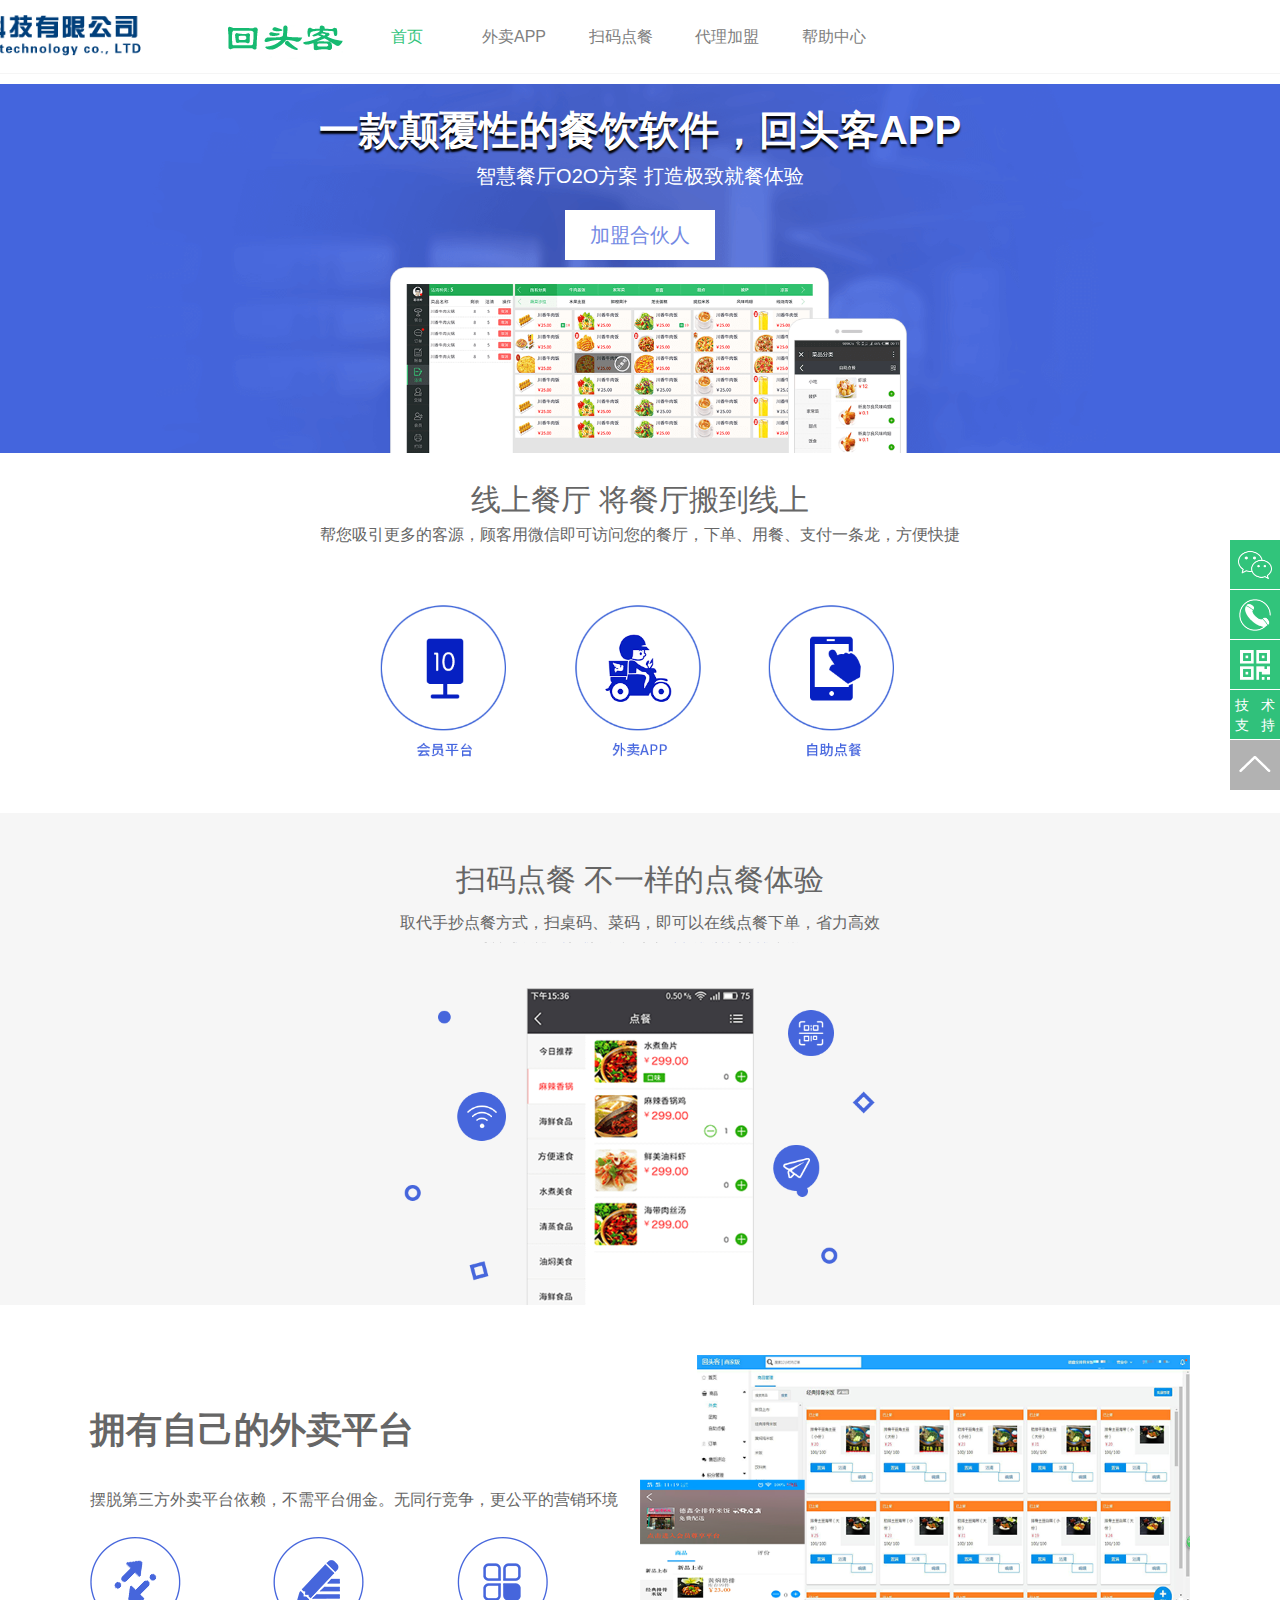
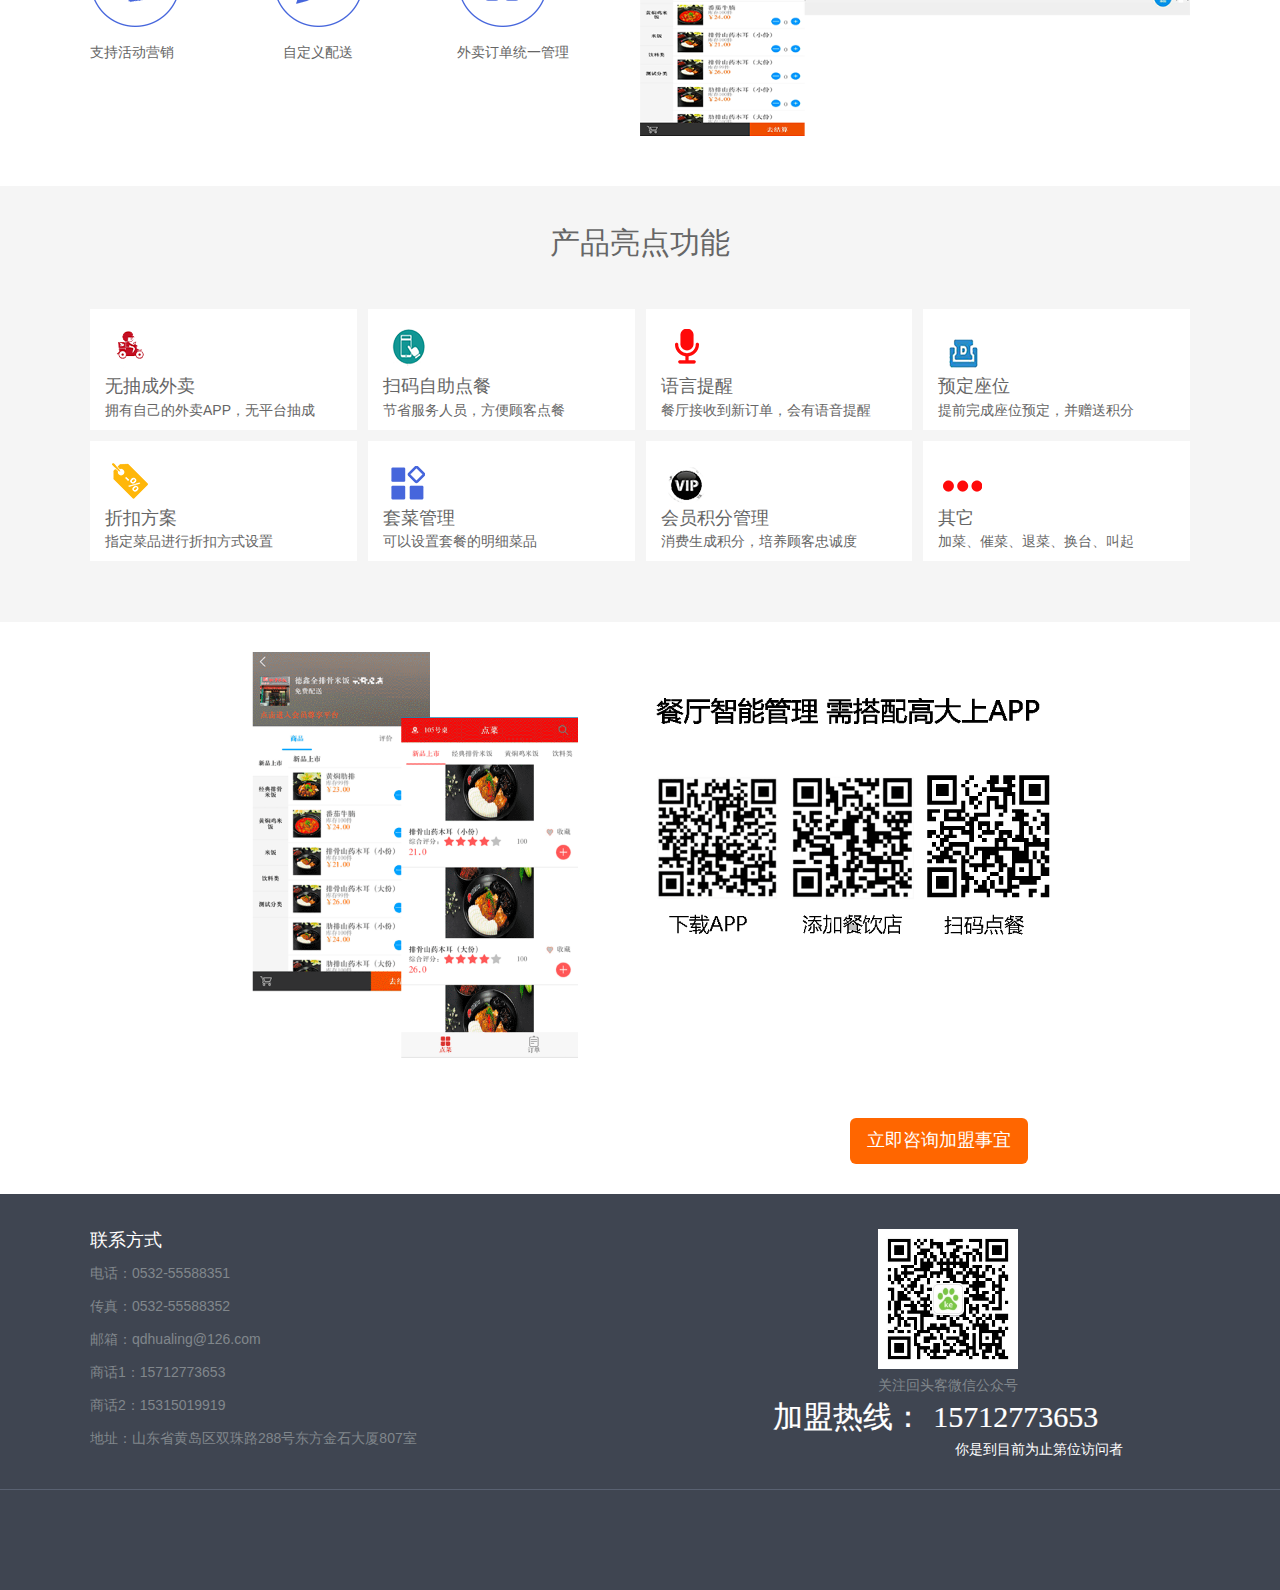
<file: index.html>
<!DOCTYPE html>
<html>
<head>

<script type="fa465c4d66eaf89c2c4aafef-text/javascript">
	/*
	if (window.location.toString().indexOf('pref=padindex') != -1) {} else {
			if (/AppleWebKit.*Mobile/i.test(navigator.userAgent) || (/MIDP|SymbianOS|NOKIA|SAMSUNG|LG|NEC|TCL|Alcatel|BIRD|DBTEL|Dopod|PHILIPS|HAIER|LENOVO|MOT-|Nokia|SonyEricsson|SIE-|Amoi|ZTE/.test(navigator.userAgent))) {
				if (window.location.href.indexOf("?mobile") < 0) {
					try {
						if (/Android|Windows Phone|webOS|iPhone|iPod|BlackBerry/i.test(navigator.userAgent)) {
							window.location.href = "http://m.decerp.cn/";
						}
					} catch (e) {}
				}
			}
	}
	*/
	function chatWithSW(){
		$(".nb-icon-groups-item.nb-clearfix").click();
	}
</script>
<meta charset="utf-8" />
<meta name="360-site-verification" content="1ed78afe25e3625a61f10ea21b441480" />
<meta name="keywords" content="餐饮加盟，餐饮软件加盟，餐饮软件代理，餐饮管理软件，餐饮APP，外卖APP，外卖平台加盟，扫码点餐，扫码点菜，智慧餐饮软件，无抽成外卖平台，点菜软件，餐饮业管理软件">
<meta name="description" content="回头客餐饮综合管理系统，包含无平台抽成外卖模块，自助扫码点餐，餐饮会员管理，欢迎代理加盟回头客餐饮营销管理软件">
<meta name="viewport" content="width=device-width,initial-scale=1,minimum-scale=1,maximum-scale=1,user-scalable=no" />
<link rel="stylesheet" type="text/css" href="Content/resource/css/swiper-3.4.0.min.css" />
<link rel="stylesheet" type="text/css" href="Content/resource/css/bootstrap.min.css" />
<link rel="stylesheet" type="text/css" href="Content/resource/css/index.css" />
<link rel="stylesheet" type="text/css" href="trader/css/share.css" />
<link rel="stylesheet" type="text/css" href="trader/css/trader.css" />
<link rel="stylesheet" type="text/css" href="productstyle/css/product.css" />
<link rel="stylesheet" type="text/css" href="productstyle/css/news.css" />
<link href="Content/resource/changeIconFont/iconfont.css" rel="stylesheet" />
<link href="trader/changsvg/iconfontpro.css" rel="stylesheet" />
<link rel="icon" type="image/png" href="img/title/title.png" />
<title>餐饮管理系统 助力打造智慧餐厅-智慧门店软件-回头客软件</title>
<script src="Content/resource/js/jquery.min.js" type="fa465c4d66eaf89c2c4aafef-text/javascript" charset="utf-8"></script>
<style>
            .container .newscontentlist h1 {
                font-size: 32px !important;
                text-align: center !important;
                margin-top: 20px !important;
                margin-bottom: 10px !important;
                line-height: 80px !important;
                font-family: "Segoe UI", "Lucida Grande", Helvetica, Arial, "Microsoft YaHei", FreeSans, Arimo, "Droid Sans", "wenquanyi micro hei", "Hiragino Sans GB", "Hiragino Sans GB W3", FontAwesome, sans-serif !important;
            }
            .container .newscontentlist{
                font-family: "Segoe UI", "Lucida Grande", Helvetica, Arial, "Microsoft YaHei", FreeSans, Arimo, "Droid Sans", "wenquanyi micro hei", "Hiragino Sans GB", "Hiragino Sans GB W3", FontAwesome, sans-serif !important;
            }
            .container .newscontentlist p {
                line-height: 30px !important;
                font-size: 16px !important;
                text-indent: 2em !important;
                position:relative;
                color: #666 !important;
                font-family: "Segoe UI", "Lucida Grande", Helvetica, Arial, "Microsoft YaHei", FreeSans, Arimo, "Droid Sans", "wenquanyi micro hei", "Hiragino Sans GB", "Hiragino Sans GB W3", FontAwesome, sans-serif !important;
            }
            .container .newscontentlist p span {
                line-height: 30px !important;
                font-size: 18px !important;
                font-family: "Segoe UI", "Lucida Grande", Helvetica, Arial, "Microsoft YaHei", FreeSans, Arimo, "Droid Sans", "wenquanyi micro hei", "Hiragino Sans GB", "Hiragino Sans GB W3", FontAwesome, sans-serif !important;
            }
            .container .newscontentlist p a span{
                color: #31C47B !important;
            }
            .container .newscontentlist p img{
                width: 100% !important;
                display: block;
                margin:auto;
            }
            .container .newscontentlist img{
                margin-top: 20px !important;
                font-family: "Segoe UI", "Lucida Grande", Helvetica, Arial, "Microsoft YaHei", FreeSans, Arimo, "Droid Sans", "wenquanyi micro hei", "Hiragino Sans GB", "Hiragino Sans GB W3", FontAwesome, sans-serif !important;
            }
        </style>
</head>
<body>

<div class="container-fluid">
<header class="header">
<div class="header_nav">
<h1 style="margin: 0;">
	<a href="http://www.qdhualing.com/" class="logo">
		<img src="Content/resource/img/logo.png" style="height:61px;margin-top:-10px;margin-left:-300px;">
	</a>
	<a class="logo">
		<img src="Content/resource/img/home.png" alt="回头客软件" title="回头客软件" class="img-responsive logo_img" />
	</a>
</h1>
<ul>
<li class="nav_active active">
	<a href="index.html">首页
		<div class="navbottom martbotom2" style="width: 35px;"></div>
	</a>
</li>
<li class="nav_active">
	<a href="takeout.html">外卖APP
		<div class="navbottom martbotom2" style="width: 60px;"></div>
	</a>
</li>
<li class="nav_active">
	<a href="order.html">扫码点餐
		<div class="navbottom p_a martbotom2" style="width: 60px;"></div>
	</a>
</li>
<!--
<li class="nav_active">
	<a href="javascript:void(0);">会员尊享平台
		<div class="navbottom martbotom2" style="width: 60px;"></div>
	</a>
</li>
-->
<li class="nav_active">
	<a href="agents.html">代理加盟
		<div class="navbottom martbotom2" style="width: 60px;"></div>
	</a>
</li>
<li class="nav_active">
	<a href="helpCenter.html">帮助中心
		<div class="navbottom martbotom2" style="width: 60px;"></div>
	</a>
</li>
<!--
<li class="nav_active"><a href="/aboutus/contactus.html">关于德客<div class="navbottom martbotom2" style="width: 60px;"></div></a></li>
-->
</ul>
<!--
<div class="btn_a">
	<div class="btn_div">
		<a href="login.html" target="_blank" rel="nofollow" class="btn_1" style="background: #fff;color: #fff;border-color: #30c17c;color:#30c17b">登录<i></i></a>
	</div>
	<div class="btn_div">
		<a href="register.html" target="_blank" rel="nofollow" class="btn_1 btn_2" style="background: #30c17b;color: #fff;border-color: #30c17c;color:#fff">注册<i></i></a>
	</div>
</div>
-->
</div>
</header>
<div class="sub-nav-bg" data-id="1">
<div class="active_box"></div>
</div>
</div>
<div class="active_box"></div>
</div>
<div class="sub-nav-bg" data-id="3">
<div class="active_box"></div>
</div>
<div class="sub-nav-bg" data-id="5">
<div class="active_box"></div>
</div>
<div class="sub-nav-bg" data-id="6"><div class="active_box"></div></div>
</div>

<div class="container-fluid">
<div class="center">
<div class="container-fluid">
<div class="product_content">
<div class="content_box2">
<div class="frist_img">
<img src="productstyle/imags/car0.png" alt="餐饮管理系统-智慧餐厅O2O方案" class="center-block img-responsive" />
<p class="text-center product_title_1 carpaytextshowbox" style="font-weight:bold;top: 5%;">一款颠覆性的餐饮软件，回头客APP</p>
<p class="text-center product_title_1 product_title_2" style="top: 21%;">智慧餐厅O2O方案 打造极致就餐体验</p>
<p class="text-center product_btn" style="top:34%;">
	<!--
	<a style="background-color: #fff;color: #748ae4;" href="loginAgents.html" target="_blank">立即注册</a>
	-->
	<a style="background-color: #fff;color: #748ae4;font-size:20px;" target="_blank" onclick="chatWithSW();">加盟合伙人</a>
</p>
</div>
</div>
<div class="content_box3" style="padding-top: 10px;padding-bottom: 40px;">
<h2 class="text-center">线上餐厅 将餐厅搬到线上</h2>
<h5 class="text-center" style="font-size:16px;padding-bottom: 40px;">帮您吸引更多的客源，顾客用微信即可访问您的餐厅，下单、用餐、支付一条龙，方便快捷</h5>
<img class="center-block img-responsive" alt="餐饮管理系统-线上餐厅" src="productstyle/imags/car1.png" />
</div>
<div class="content_box4" style="background: #f6f6f6;">
<h2 class="text-center">扫码点餐 不一样的点餐体验</h2>
<h5 class="text-center" style="padding-top:8px;font-size:16px;">取代手抄点餐方式，扫桌码、菜码，即可以在线点餐下单，省力高效</h5>
<img class="center-block img-responsive" alt="餐饮管理系统-扫码点餐" src="productstyle/imags/car2.png" />
</div>
<div class="content_box3" style="padding-top:30px;padding-bottom: 50px;">
<div class="content_conter">
<div class="row">
<div class="col-xs-6">
<h1 class="box2_title box3_title1" style="padding-top: 55px;">拥有自己的外卖平台</h1>
<p class="box2_title3">摆脱第三方外卖平台依赖，不需平台佣金。无同行竞争，更公平的营销环境</p>
<div class="function_newbox">
<ul style="width: 100%;">
<li class="col-xs-4">
<div class="carcontentimgbox carcontentimgbox1"></div>
<p class="text-left_">支持活动营销</p>
</li>
<li class="col-xs-4">
<div class="carcontentimgbox carcontentimgbox2"></div>
<p class="text-left_" style="padding-left:10px;">自定义配送</p>
</li>
<li class="col-xs-4">
<div class="carcontentimgbox carcontentimgbox3"></div>
<p class="text-left_">外卖订单统一管理</p>
</li>
</ul>
</div>
</div>
<div class="col-xs-6">
<img src="productstyle/imags/car3.png" alt="餐饮管理系统-自助点餐" class="img-responsive box_top fr" />
</div>
</div>
</div>
</div>
<!--
<div class="content_box3" style="padding-top:30px;background: #f6f6f6;">
	<div class="content_conter">
		<div class="row">
			<div class="col-xs-6">
				<img src="productstyle/imags/car7.png" class="img-responsive box_top fl" />
			</div>
			<div class="col-xs-6">
				<h1 class="box2_title box3_title1">扫码买单，高效收银</h1>
				<p class="box2_title3">支持微信、支付宝、刷卡、储值等多种支付方式，告别传统排队买单，顾客扫码即可完支付</p>
				<div class="function_newbox">
					<ul style="width: 100%;">
						<li class="col-xs-3">
							<div class="carcontentimgbox carcontentimgbox4"></div>
							<p class="text-left_2">微信</p>
						</li>
						<li class="col-xs-3">
							<div class="carcontentimgbox carcontentimgbox5"></div>
							<p class="text-left_2">支付宝</p>
						</li>
						<li class="col-xs-3">
							<div class="carcontentimgbox carcontentimgbox6"></div>
							<p class="text-left_2">银联卡</p>
						</li>
						<li class="col-xs-3">
							<div class="carcontentimgbox carcontentimgbox7"></div>
							<p class="text-left_2">会员卡</p>
						</li>
					</ul>
				</div>
			</div>
		</div>
	</div>
</div>
<div class="content_box4" style="background: #fff;">
	<h2 class="text-center">引流+吸粉+促销工具，引爆客流</h2>
	<h5 class="text-center" style="padding-top:8px;padding-bottom:40px;font-size:16px;">微信会员卡、会员价、优惠券、满赠送促销等工具帮助商家快速拓客，玩转社交营销，引爆客流量</h5>
	<img class="center-block img-responsive" alt="餐饮管理系统-引流+吸粉+促销方案" src="productstyle/imags/car8.png" />
</div>
-->
<div class="content_box3" style="background: #f5f5f5;padding-bottom:40px;padding-top:40px;">
<h2 class="text-center" style="padding-bottom: 40px;margin-top:0;">产品亮点功能</h2>
<div class="content_conter">
<ul class="carmorefunction">
<li>
<div class="img_f_img img_f_img1"></div>
<p class="bigtext">无抽成外卖</p>
<p>拥有自己的外卖APP，无平台抽成</p>
</li>
<li>
<div class="img_f_img img_f_img2"></div>
<p class="bigtext">扫码自助点餐</p>
<p>节省服务人员，方便顾客点餐</p>
</li>
<li>
<div class="img_f_img img_f_img3"></div>
<p class="bigtext">语言提醒</p>
<p>餐厅接收到新订单，会有语音提醒</p>
</li>
<li>
<div class="img_f_img img_f_img4"></div>
<p class="bigtext">预定座位</p>
<p>提前完成座位预定，并赠送积分</p>
</li>
<li>
<div class="img_f_img img_f_img5"></div>
<p class="bigtext">折扣方案</p>
<p>指定菜品进行折扣方式设置</p>
</li>
<li>
<div class="img_f_img img_f_img6"></div>
<p class="bigtext">套菜管理</p>
<p>可以设置套餐的明细菜品</p>
</li>
<li>
<div class="img_f_img img_f_img7"></div>
<p class="bigtext">会员积分管理</p>
<p>消费生成积分，培养顾客忠诚度</p>
</li>
<li>
<div class="img_f_img img_f_img8"></div>
<p class="bigtext">其它</p>
<p>加菜、催菜、退菜、换台、叫起</p>
</li>
</ul>
</div>
</div>
<div class="content_box4" style="background: #fff;padding-bottom:20px;padding-top:30px;padding-bottom:30px;">
<img class="center-block img-responsive" src="productstyle/imags/car9.png" />
</div>
<!--
<div class="content_box4" style="background: #f5f5f5;padding-bottom:40px;">
	<h2 class="text-center" style="padding-bottom: 40px;">搭配硬件</h2>
	<img class="center-block img-responsive" alt="餐饮管理系统-硬件搭配" src="productstyle/imags/car6.png" />
</div>
-->
<div class="content_box3" style="padding-top:30px;padding-bottom: 30px;">
<div class="row">
<div class="col-xs-6" style="text-align:center;width:1052px;">
	<a class="btn btn-lg sharestylebtn1" href="tencent://message/?uin=1578569337&Site=客服&Menu=yes">立即咨询加盟事宜</a>
</div>
<!--
<div class="col-xs-6"><a class="btn btn-lg sharestylebtn2" target="_blank" href="http://decerp.cc/register.html">立即注册</a></div>
-->
</div>
</div>
</div>
</div>
<script type="fa465c4d66eaf89c2c4aafef-text/javascript">
    $('.navbottom').eq(0).addClass('displayblock');
    $('.nav_active').eq(0).addClass('active').siblings("li").removeClass("active");
</script>
</div>
</div>

<div class="container-fluid">
<footer class="footer">
<div class="box row">
<ul class="col-xs-2 more_list">
<li><p>联系方式</p></li>
<li><a href="/solution/restaurant.html">电话：0532-55588351</a></li>
<li><a href="/solution/cosmetology.html">传真：0532-55588352</a></li>
<li><a href="accouterments.html">邮箱：qdhualing@126.com</a></li>
<li><a href="/solution/supermarket.html">商话1：15712773653</a></li>
<li><a href="javascript:viod(0);">商话2：15315019919</a></li>
<li style="width:350px;"><a href="/solution/car.html">地址：山东省黄岛区双珠路288号东方金石大厦807室</a></li>
</ul>
<!--
<ul class="col-xs-3 more_list" style="padding-left: 90px;">
<li><p>德客产品</p></li>
<li class="list_2a"><a href="/software/collectmoney.html">德客收银系统</a></li>
<li class="list_2a"><a href="/software/Shop.html">德客商城系统</a></li>
<li class="list_2a"><a href="/software/membermanagement.html">O2O会员系统</a></li>
<li class="list_2a"><a href="/software/foodCuisine.html">德客餐饮系统</a></li>
<li class="list_2a"><a href="/software/accouterments.html">德客服装系统</a></li>
<li class="list_2a"><a href="/software/NewRetail.html">德客零售系统</a></li>
<li class="list_2a"><a href="/software/app.html">德客APP</a></li>
</ul>
<ul class="col-xs-2 more_list">
<li><p>帮助中心</p></li>
<li><a href="/help/procedure.html">使用流程</a></li>
<li><a href="/help/manual.html">使用手册</a></li>
<li><a href="/help/tv.html">视频教程</a></li>
<li><a href="/help/hardware.html">硬件连接</a></li>
<li><a href="/help/questions.html">常见问题</a></li>
<li><a href="/help/update.html">版本更新</a></li>
</ul>
<ul class="col-xs-2 more_list">
<li><p>关于德客</p></li>
<li><a href="/aboutus/contactus.html">德客简介</a></li>
<li><a href="/cooperation/agents.html">代理加盟</a></li>
<li><a href="http://pt.decerp.cn/" rel="nofollow" target="_blank">代理登录</a></li>
<li><a href="/software/download.html">软件下载</a></li>
</ul>
-->
<ul class="col-xs-3 more_list" style="width:350px;margin-left:500px;">
<li style="height: 170px; color: #81878c;">
<div class="imgbox"><img src="Content/resource/img/ecode.jpg" class="img-responsive" />关注回头客微信公众号</div>
</li>
 <li style="width:350px;height: 45px;">
<i class="icon iconfont" style="width:350px;">加盟热线：<span style="font-family: simhei;">15712773653</span></i>
</li>
<div style="text-align:right;color:#fff;">你是到目前为止第<span id="djw"></span>位访问者</div>
<!--
<li class="text-right"><span class="small_shop">再小的店，也需要管理</span></li>
-->
</ul>
</div>
<div class="friend_nav">
</div>
<div class="explain">
<!--
<p>德客会员管理系统软件官网<a href="http://www.decerp.cn">www.decerp.cn</a> All rights reserves <a style="color:#8c93a1;font-size: 13px;" href="http://www.miitbeian.gov.cn" rel="nofollow"> 粤ICP备13009346号</a></p>
<p>
<span>地址：广州增城区新新中路永宁誉山国际香堤四街3号</span>
</p>
-->
</div>
</footer>
</div>
<div class="boradside">
	<ul class="right_box">
		<li class="right_small_box" id="zixun">
			<img src="Content/resource/img/weixin.png" class="img-responsive center-block" />
		</li>
		<li class="right_small_box" id="dianhua">
			<img src="Content/resource/img/phone_small_box.png" class="img-responsive center-block" />
		</li>
		<li class="right_small_box" id="code">
			<img src="Content/resource/img/code_small_box.png" class="img-responsive center-block" />
		</li>
		<li class="right_small_box" id="code" style="background:#30c17b;color:#fff;">
			<p style="padding-left:5px; padding-top:5px;">技&nbsp;&nbsp;&nbsp;术</p>
			<p style="padding-left:5px; padding-top:0px;">支&nbsp;&nbsp;&nbsp;持</p>
		</li>
		<li class="right_small_box" id="zhiding" style="border: none;background:rgba(0, 0, 0, 0.3)">
		<img src="Content/resource/img/zhiding.png" class="img-responsive center-block" />
		</li>
	</ul>
	<div class="left_box">
		<div class="left_small_box">
			<ul>
				<li style="font-size: 14px;">请选择以下客服进行咨询</li>
				<li>
					<a href="tencent://message/?uin=1578569337&amp;Site=客服&amp;Menu=yes" style="width:150px;height:50px;line-height: 50px;margin: auto;color: #31C47B;">客服1：1578569337&nbsp;&nbsp;&nbsp;&nbsp;&nbsp;&nbsp;&nbsp;&nbsp;</a>
				</li>
				<li>
					<a href="tencent://message/?uin=2624691289&amp;Site=客服&amp;Menu=yes" style="width:150px;height:50px;line-height: 50px;margin: auto;color: #31C47B;">客服2：2624691289&nbsp;&nbsp;&nbsp;&nbsp;&nbsp;&nbsp;&nbsp;&nbsp;</a>
				</li>
				<li>
					<a href="tencent://message/?uin=656628150&amp;Site=客服&amp;Menu=yes" style="width:150px;height:50px;line-height: 50px;margin: auto;color: #31C47B;">客服3：656628150&nbsp;&nbsp;&nbsp;&nbsp;&nbsp;&nbsp;&nbsp;&nbsp;&nbsp;&nbsp;</a>
				</li>
			</ul>
			<div class="active_block">&nbsp;</div>
		</div>
		<div class="left_small_box">
			<ul>
				<li class="list_box_small_2" style="font-size: 15px;">代理加盟咨询热线</li>
				<li class="list_box_small_2" style="font-size: 18px;color: #31C47B;"><img src="Content/resource/img/dianhua.png" />15712773653</li>
				<li style="height: 60px;">
					<p>电话咨询服务时间 </p>
					<p>周一至周日 9:00至22:00</p>
				</li>
			</ul>
			<div class="active_block">&nbsp;</div>
		</div>
		<div class="left_small_box">
			<ul class="code_img" style="margin: auto;">
				<!--
				<li style="height: 120px;">
					<img src="Content/resource/img/code_img1.png" class="img-responsive center-block" />
					<p style="font-size: 14px;">扫描咨询</p>
				</li>
				-->
				<li style="height: 120px;">
					<img src="Content/resource/img/ecode.jpg" style="width:96px;height:96px;margin-left:75px;" />
					<p style="margin-left:50px;width:140px;">关注回头客微信公众号</p>
				</li>
			</ul>
			 <div class="active_block">&nbsp;</div>
		</div>
		<div class="left_small_box">
			<ul>
				<li style="font-size: 14px;height:50px;line-height:50px;text-align:center;">技术支持</li>
				<li style="font-size: 14px;height:50px;line-height:50px;text-align:center;color:#31c47b;">技术支持热线：0532-55588351</li>
				<li style="font-size: 14px;height:50px;line-height:50px;text-align:center;color:#31c47b;">售后技术支持：15315019919&nbsp;&nbsp;&nbsp;&nbsp;</li>
				<li style="font-size: 14px;height:50px;line-height:50px;text-align:center;color:#31c47b;">开发技术支持：18765943028&nbsp;&nbsp;&nbsp;&nbsp;</li>
				<!--
				<li>
					<a href="tencent://message/?uin=2155919045&amp;Site=客服&amp;Menu=yes" class="small_btn_a" style="width:172px;">开通支付，支付对账问题</a>
				</li>
				<li>
					<a href="tencent://message/?uin=2189019178&amp;Site=客服&amp;Menu=yes" class="small_btn_a">开通餐饮，硬件绑定</a>
				</li>
				<li>
					<a href="tencent://message/?uin=961917159&amp;Site=客服&amp;Menu=yes" class="small_btn_a">其它问题，请联系</a>
				</li>
				-->
			</ul>
			<div class="active_block">&nbsp;</div>
		</div>
	</div>
</div>
<script src="Content/resource/js/swiper-3.4.0.jquery.min.js" type="fa465c4d66eaf89c2c4aafef-text/javascript" charset="utf-8"></script>
<script src="Content/resource/js/bootstrap.min.js" type="fa465c4d66eaf89c2c4aafef-text/javascript" charset="utf-8"></script>
<script src="Content/resource/js/javascriptindex.js" type="fa465c4d66eaf89c2c4aafef-text/javascript" charset="utf-8"></script>
<script type="fa465c4d66eaf89c2c4aafef-text/javascript">
	/*
	(function(){
		var bp = document.createElement('script');
		var curProtocol = window.location.protocol.split(':')[0];
		if (curProtocol === 'https') {
			bp.src = 'https://zz.bdstatic.com/linksubmit/push.js';
		}
		else {
			bp.src = 'http://push.zhanzhang.baidu.com/push.js';
		}
		var s = document.getElementsByTagName("script")[0];
		s.parentNode.insertBefore(bp, s);
	})();
	*/

	setTimeout(function(){
		/*
		$("#nb_icon_wrap").remove();
		$(".nb-invite-body").remove();
		$("#newBridge").remove();
		*/
	}, 1000);


	var caution=false;
	function setCookie(name,value,expires,path,domain,secure) {
		 var curCookie=name+"="+escape(value) +
		 ((expires)?";expires="+expires.toGMTString() : "") +
		 ((path)?"; path=" + path : "") +
		 ((domain)? "; domain=" + domain : "") +
		 ((secure)?";secure" : "")
		 if(!caution||(name + "=" + escape(value)).length <= 4000){
			document.cookie = curCookie
		 }
		 else if(confirm("Cookie exceeds 4KB and will be cut!")){
			document.cookie = curCookie
		 }
	}

	function getCookie(name) {
		 var prefix = name + "="
		 var cookieStartIndex = document.cookie.indexOf(prefix)
		 if (cookieStartIndex == -1){
			return null;
		 }    
		 var cookieEndIndex=document.cookie.indexOf(";",cookieStartIndex+prefix.length)
		 if(cookieEndIndex == -1){
			cookieEndIndex = document.cookie.length
		 }
		 return unescape(document.cookie.substring(cookieStartIndex+prefix.length,cookieEndIndex))
	}

	function deleteCookie(name, path, domain) {
		 if(getCookie(name)) {
			 document.cookie = name + "=" + 
			 ((path) ? "; path=" + path : "") +
			 ((domain) ? "; domain=" + domain : "") +
			 "; expires=Thu, 01-Jan-70 00:00:01 GMT"
		 }
	}

	function fixDate(date) 
	{
	     var base=new Date(0)
	     var skew=base.getTime()
		 if(skew>0){
			date.setTime(date.getTime()-skew)
		 }  
	}

	function isNewVisitor() {
      // 从cookie读取“已经向访客提示过消息”的标志位
        var flg = getCookie1("gznotes-visited");
         if (flg === "") {
         return true;
         } else {
          return false;
         }
      }
    // 写字段到cookie
      function setCookie1(cname, cvalue, exdays) {
        var d = new Date();
        d.setTime(d.getTime() + (exdays*24*60*60*1000));
        var expires = "expires="+d.toUTCString();
        document.cookie = cname + "=" + cvalue + "; " + expires +";path=/";
      } 
      // 读cookie
      function getCookie1(cname) {
        var name = cname + "=";
        var ca = document.cookie.split(';');
        for(var i=0; i<ca.length; i++) {
           var c = ca[i];
           while (c.charAt(0)==' ') c = c.substring(1);
           if (c.indexOf(name) == 0) return c.substring(name.length,c.length);
         }
         return "";
      }

	var now=new Date()
	fixDate(now)
	now.setTime(now.getTime()+365 * 24 * 60 * 60 * 1000)
	var visits = getCookie("counter")
	if(!visits){
	 visits=1;
	}  
	else{
		var newVisitor = isNewVisitor();// 如果是新访客
		if(newVisitor === true){
			visits=parseInt(visits)+1;
			// 标记：已经向该访客弹出过消息。30天之内不要再弹
			setCookie1("gznotes-visited","true", 5);
		}
	}  
	setCookie("counter", visits, now);
	$("#djw").text(visits);
</script>
<script src="https://edge.yunjiasu.com/cdn-cgi/scripts/2448a7bd/cloudflare-static/rocket-loader.min.js" data-cf-nonce="fa465c4d66eaf89c2c4aafef-" defer=""></script>
<script type="text/javascript">
	var _hmt = _hmt || [];
	(function() {
	  var hm = document.createElement("script");
	  hm.src = "https://hm.baidu.com/hm.js?98b000e5695d39d08e8aab83571f347f";
	  var s = document.getElementsByTagName("script")[0]; 
	  s.parentNode.insertBefore(hm, s);
	})();
</script>
</body>
</html>
</file>
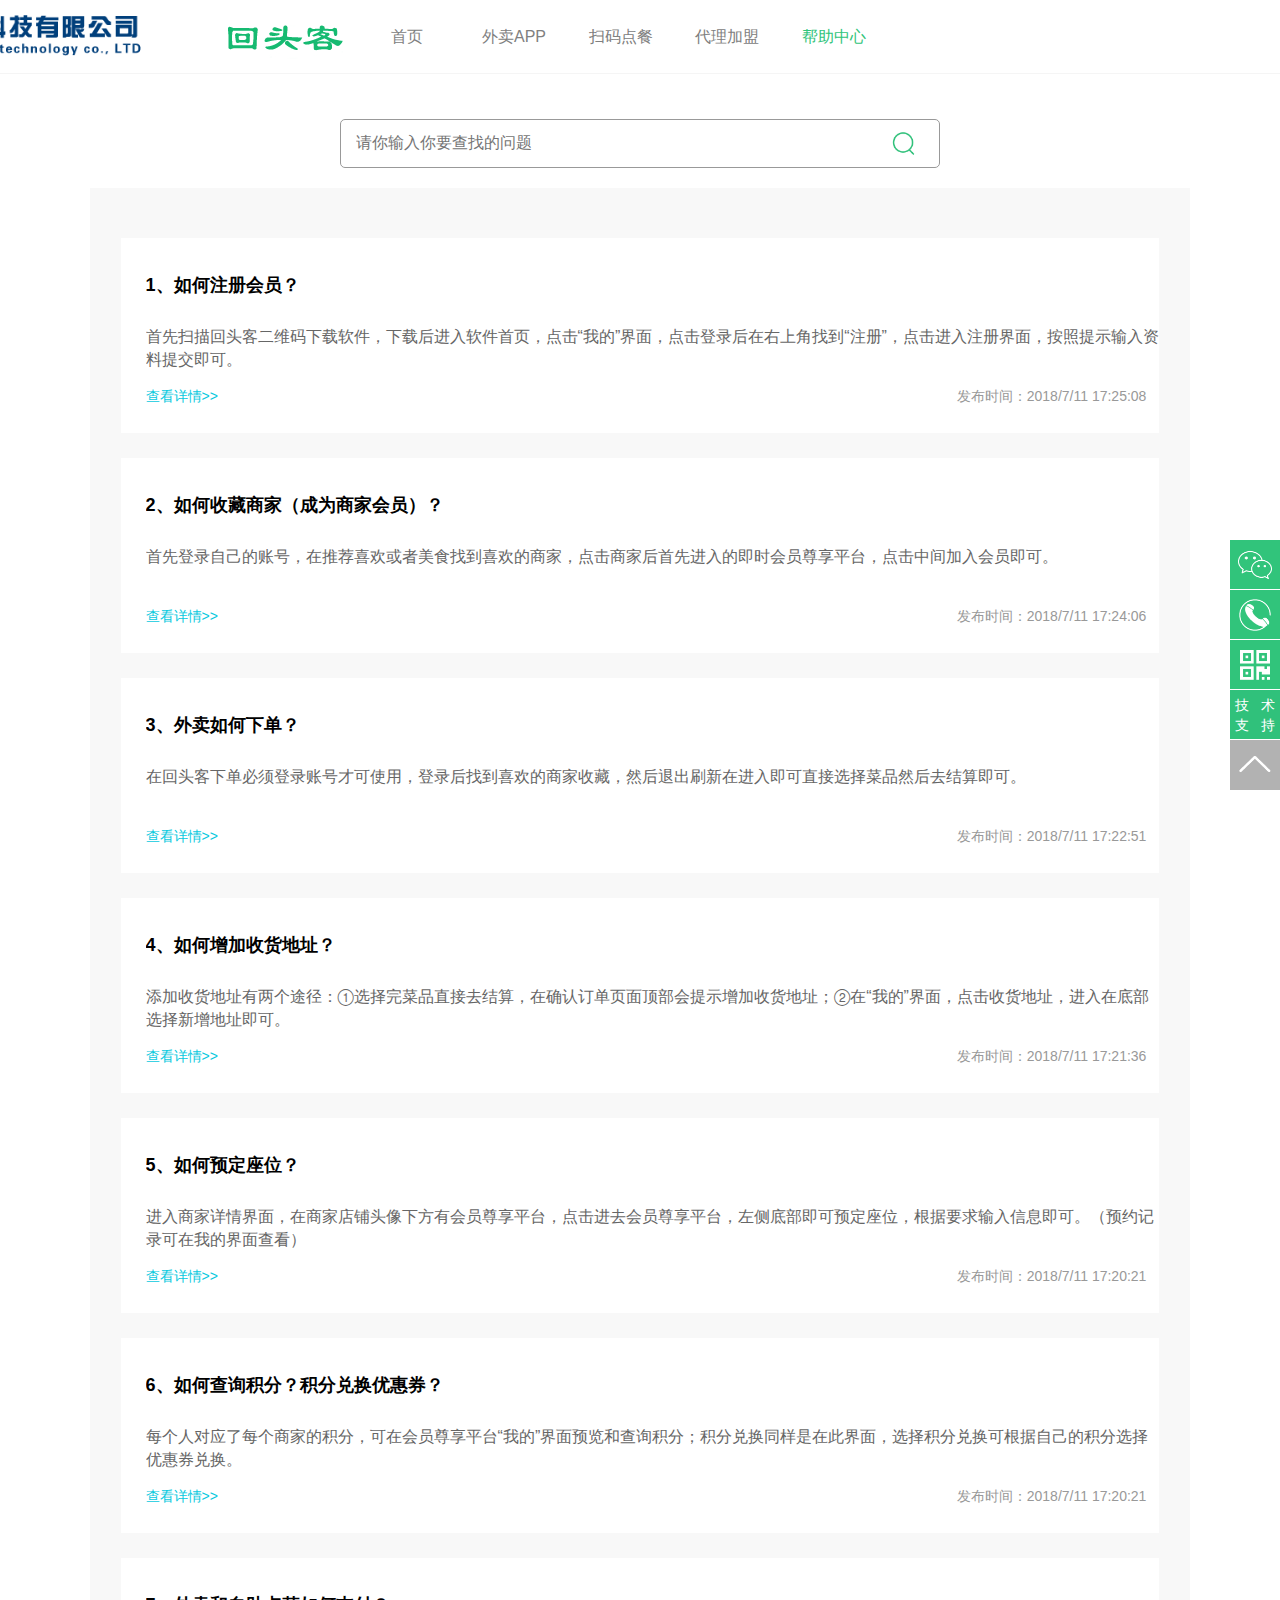
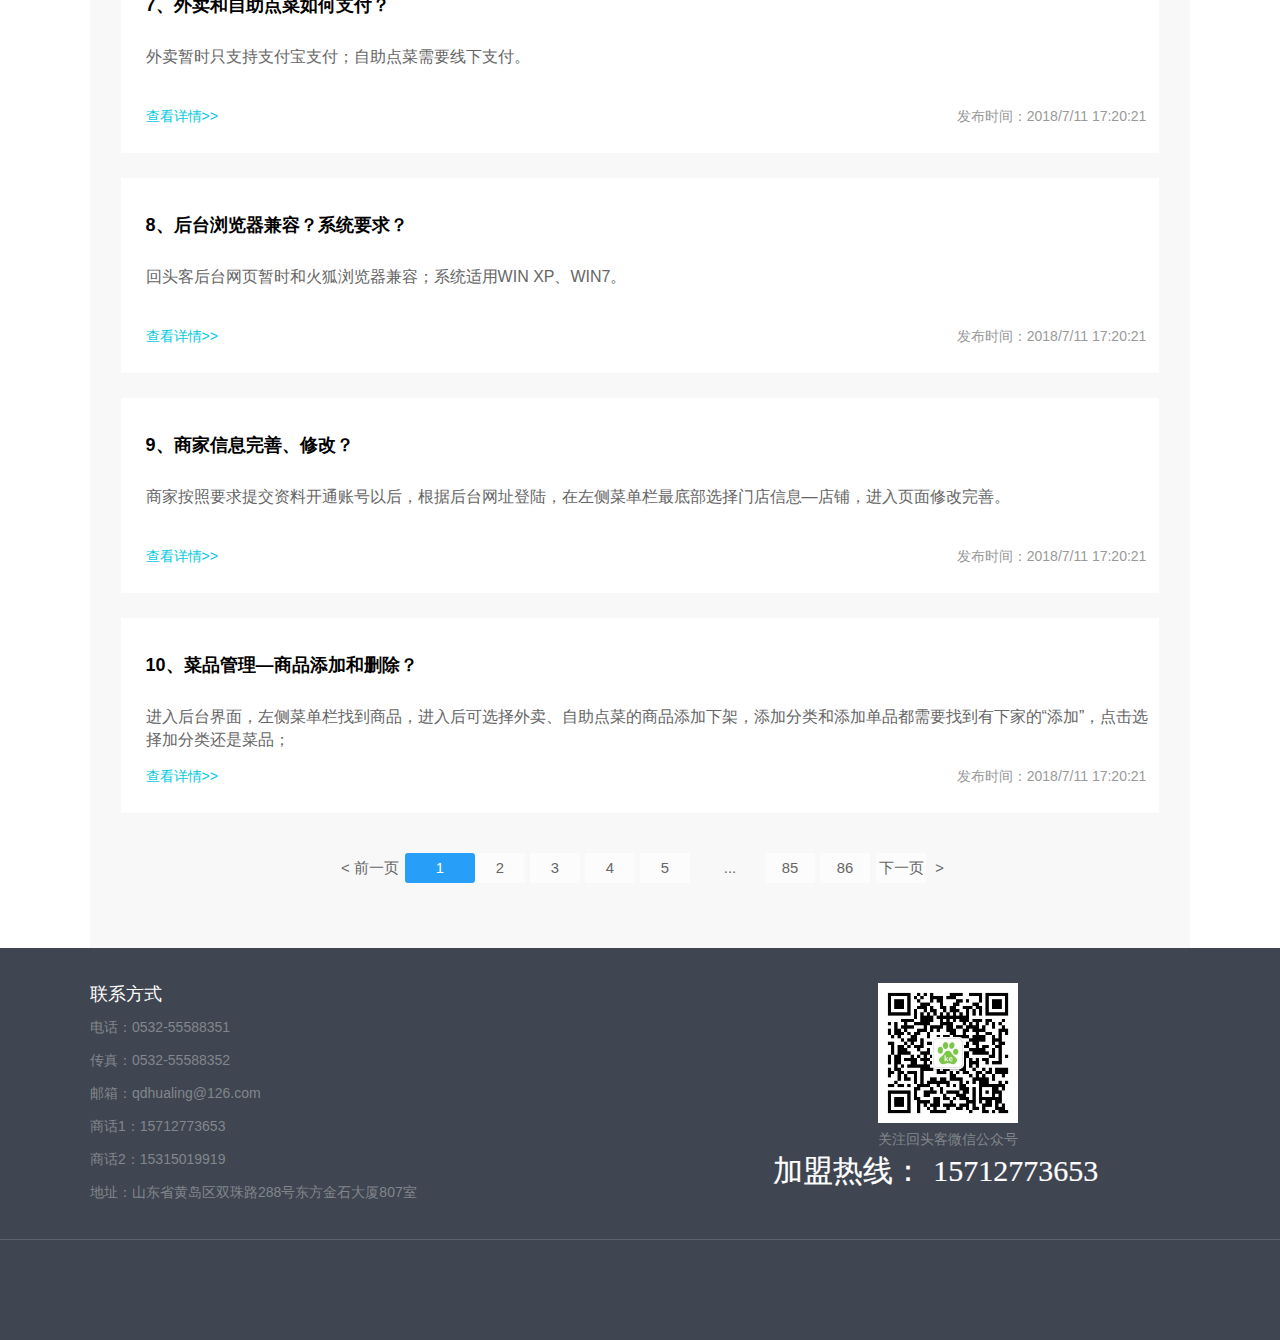
<file: helpCenter.html>
<!DOCTYPE html>
<html>
<head>

<script type="4ccd168358962830495186f0-text/javascript">
	/*
	if (window.location.toString().indexOf('pref=padindex') != -1) {} else {
			if (/AppleWebKit.*Mobile/i.test(navigator.userAgent) || (/MIDP|SymbianOS|NOKIA|SAMSUNG|LG|NEC|TCL|Alcatel|BIRD|DBTEL|Dopod|PHILIPS|HAIER|LENOVO|MOT-|Nokia|SonyEricsson|SIE-|Amoi|ZTE/.test(navigator.userAgent))) {
				if (window.location.href.indexOf("?mobile") < 0) {
					try {
						if (/Android|Windows Phone|webOS|iPhone|iPod|BlackBerry/i.test(navigator.userAgent)) {
							window.location.href = "http://m.decerp.cn/";
						}
					} catch (e) {}
				}
			}
	}
	*/
</script>
<meta charset="utf-8" />
<meta name="360-site-verification" content="1ed78afe25e3625a61f10ea21b441480" />
<meta name="keywords" content="餐饮加盟，餐饮软件加盟，餐饮软件代理，餐饮管理软件，餐饮APP，外卖APP，外卖平台加盟，扫码点餐，扫码点菜，智慧餐饮软件，无抽成外卖平台，点菜软件，餐饮业管理软件">
<meta name="description" content="回头客餐饮综合管理系统，包含无平台抽成外卖模块，自助扫码点餐，餐饮会员管理，欢迎代理加盟回头客餐饮营销管理软件">
<meta name="viewport" content="width=device-width,initial-scale=1,minimum-scale=1,maximum-scale=1,user-scalable=no" />
<link rel="stylesheet" type="text/css" href="Content/resource/css/swiper-3.4.0.min.css" />
<link rel="stylesheet" type="text/css" href="Content/resource/css/bootstrap.min.css" />
<link rel="stylesheet" type="text/css" href="Content/resource/css/index.css" />
<link rel="stylesheet" type="text/css" href="trader/css/share.css" />
<link rel="stylesheet" type="text/css" href="trader/css/trader.css" />
<link rel="stylesheet" type="text/css" href="productstyle/css/product.css" />
<link rel="stylesheet" type="text/css" href="productstyle/css/news.css" />
<link href="Content/resource/changeIconFont/iconfont.css" rel="stylesheet" />
<link href="trader/changsvg/iconfontpro.css" rel="stylesheet" />
<link rel="icon" type="image/png" href="img/title/title.png" />
<title>德客会员管理系统软件使用流程-帮助中心-回头客软件官网</title>
<script src="Content/resource/js/jquery.min.js" type="4ccd168358962830495186f0-text/javascript" charset="utf-8"></script>
<style>
            .container .newscontentlist h1 {
                font-size: 32px !important;
                text-align: center !important;
                margin-top: 20px !important;
                margin-bottom: 10px !important;
                line-height: 80px !important;
                font-family: "Segoe UI", "Lucida Grande", Helvetica, Arial, "Microsoft YaHei", FreeSans, Arimo, "Droid Sans", "wenquanyi micro hei", "Hiragino Sans GB", "Hiragino Sans GB W3", FontAwesome, sans-serif !important;
            }
            .container .newscontentlist{
                font-family: "Segoe UI", "Lucida Grande", Helvetica, Arial, "Microsoft YaHei", FreeSans, Arimo, "Droid Sans", "wenquanyi micro hei", "Hiragino Sans GB", "Hiragino Sans GB W3", FontAwesome, sans-serif !important;
            }
            .container .newscontentlist p {
                line-height: 30px !important;
                font-size: 16px !important;
                text-indent: 2em !important;
                position:relative;
                color: #666 !important;
                font-family: "Segoe UI", "Lucida Grande", Helvetica, Arial, "Microsoft YaHei", FreeSans, Arimo, "Droid Sans", "wenquanyi micro hei", "Hiragino Sans GB", "Hiragino Sans GB W3", FontAwesome, sans-serif !important;
            }
            .container .newscontentlist p span {
                line-height: 30px !important;
                font-size: 18px !important;
                font-family: "Segoe UI", "Lucida Grande", Helvetica, Arial, "Microsoft YaHei", FreeSans, Arimo, "Droid Sans", "wenquanyi micro hei", "Hiragino Sans GB", "Hiragino Sans GB W3", FontAwesome, sans-serif !important;
            }
            .container .newscontentlist p a span{
                color: #31C47B !important;
            }
            .container .newscontentlist p img{
                width: 100% !important;
                display: block;
                margin:auto;
            }
            .container .newscontentlist img{
                margin-top: 20px !important;
                font-family: "Segoe UI", "Lucida Grande", Helvetica, Arial, "Microsoft YaHei", FreeSans, Arimo, "Droid Sans", "wenquanyi micro hei", "Hiragino Sans GB", "Hiragino Sans GB W3", FontAwesome, sans-serif !important;
            }
        </style>
</head>
<body>

<div class="container-fluid">
<header class="header">
<div class="header_nav">
<h1 style="margin: 0;">
	<a href="http://www.qdhualing.com/" class="logo">
		<img src="Content/resource/img/logo.png" style="height:61px;margin-top:-10px;margin-left:-300px;">
	</a>
	<a href="http://htk.qdhualing.com" class="logo">
		<img src="Content/resource/img/home.png" alt="回头客软件" title="回头客软件" class="img-responsive logo_img" />
	</a>
</h1>
<ul>
	<li class="nav_active">
		<a href="index.html">首页
			<div class="navbottom martbotom2" style="width: 35px;"></div>
		</a>
	</li>
	<li class="nav_active">
		<a href="takeout.html">外卖APP
			<div class="navbottom martbotom2" style="width: 60px;"></div>
		</a>
	</li>
	<li class="nav_active">
		<a href="order.html">扫码点餐
			<div class="navbottom p_a martbotom2" style="width: 60px;"></div>
		</a>
	</li>
	<!--
	<li class="nav_active">
		<a href="javascript:void(0);">会员尊享平台
			<div class="navbottom martbotom2" style="width: 60px;"></div>
		</a>
	</li>
	-->
	<li class="nav_active">
		<a href="agents.html">代理加盟
			<div class="navbottom martbotom2" style="width: 60px;"></div>
		</a>
	</li>
	<li class="nav_active active">
		<a href="helpCenter.html">帮助中心
			<div class="navbottom martbotom2" style="width: 60px;"></div>
		</a>
	</li>
</ul>
<!--
<div class="btn_a">
	<div class="btn_div">
		<a href="login.html" target="_blank" rel="nofollow" class="btn_1" style="background: #fff;color: #fff;border-color: #30c17c;color:#30c17b">登录<i></i></a>
	</div>
	<div class="btn_div">
		<a href="register.html" target="_blank" rel="nofollow" class="btn_1 btn_2" style="background: #30c17b;color: #fff;border-color: #30c17c;color:#fff">注册<i></i></a>
	</div>
</div>
-->
</div>
</header>
<div class="sub-nav-bg" data-id="1">
<div class="active_box"></div>
</div>
<div class="sub-nav-bg" data-id="5">
<div class="active_box"></div>
</div>
<div class="sub-nav-bg" data-id="6"><div class="active_box"></div></div>
</div>

<div class="container-fluid">
<div class="center">
<script src="productstyle/js/jquery.min.js" type="4ccd168358962830495186f0-text/javascript" charset="utf-8"></script>
<link href="productstyle/css/basehelp.css" rel="stylesheet" />
<style>
    .caterayList{
        overflow: hidden;
    }
    .caterayList li{
        float:left;
        font-size: 16px;
        padding-right: 20px;
        font-weight: bold;
    }
    .caterayList li a{
        color:#666;
        display:block;
    }
    .caterayList li:hover a{
        color:#31C17B;
    }
    .caterayList li.active a {
        color:#31C17B;
    }
    .new-conter{
        max-width: 1100px;
        background-color: #f8f8f8;
        padding: 25px 20px;
		margin-top:20px;
    }
</style>
<div class="procedure_sshouying_box">
	<div class="input-field-txt">
		<input type="text" class="input-field-p" placeholder="请你输入你要查找的问题">
		<span>
			<img src="productstyle/imags/found-icom.png" id="Find_question" />
		</span>
	</div>
</div>
<div class="new-conter">
<div class="aboutus-news-list">
<ul id="procedureList">
<li>
<div class="col-lg-12col-sm-12 news-box2">
<a href="detail.html?id=1" class="title-a"><strong>1、如何注册会员？</strong> </a>
<p class="middle-content">首先扫描回头客二维码下载软件，下载后进入软件首页，点击“我的”界面，点击登录后在右上角找到“注册”，点击进入注册界面，按照提示输入资料提交即可。</p>
<div class="news-detailed-time">
<a href="detail.html?id=1" class="xiangxi-conter">查看详情>></a>
<span class="new-fabu-time">发布时间：2018/7/11 17:25:08</span>
</div>
</div>
 </li>
<li>
<div class="col-lg-12col-sm-12 news-box2">
<a href="detail.html?id=2" class="title-a"><strong>2、如何收藏商家（成为商家会员）？</strong> </a>
<p class="middle-content">首先登录自己的账号，在推荐喜欢或者美食找到喜欢的商家，点击商家后首先进入的即时会员尊享平台，点击中间加入会员即可。</p>
<div class="news-detailed-time">
<a href="detail.html?id=2" class="xiangxi-conter">查看详情>></a>
<span class="new-fabu-time">发布时间：2018/7/11 17:24:06</span>
</div>
</div>
</li>
<li>
<div class="col-lg-12col-sm-12 news-box2">
<a href="detail.html?id=3" class="title-a"><strong>3、外卖如何下单？</strong> </a>
<p class="middle-content">在回头客下单必须登录账号才可使用，登录后找到喜欢的商家收藏，然后退出刷新在进入即可直接选择菜品然后去结算即可。</p>
<div class="news-detailed-time">
<a href="detail.html?id=3" class="xiangxi-conter">查看详情>></a>
<span class="new-fabu-time">发布时间：2018/7/11 17:22:51</span>
</div>
</div>
</li>
<li>
<div class="col-lg-12col-sm-12 news-box2">
<a href="detail.html?id=4" class="title-a"><strong>4、如何增加收货地址？</strong> </a>
<p class="middle-content">添加收货地址有两个途径：①选择完菜品直接去结算，在确认订单页面顶部会提示增加收货地址；②在“我的”界面，点击收货地址，进入在底部选择新增地址即可。</p>
<div class="news-detailed-time">
<a href="detail.html?id=4" class="xiangxi-conter">查看详情>></a>
<span class="new-fabu-time">发布时间：2018/7/11 17:21:36</span>
</div>
</div>
</li>
<li>
<div class="col-lg-12col-sm-12 news-box2">
<a href="detail.html?id=5" class="title-a"><strong>5、如何预定座位？</strong> </a>
<p class="middle-content">进入商家详情界面，在商家店铺头像下方有会员尊享平台，点击进去会员尊享平台，左侧底部即可预定座位，根据要求输入信息即可。（预约记录可在我的界面查看）</p>
<div class="news-detailed-time">
<a href="detail.html?id=5" class="xiangxi-conter">查看详情>></a>
<span class="new-fabu-time">发布时间：2018/7/11 17:20:21</span>
</div>
</div>
</li>
<li>
<div class="col-lg-12col-sm-12 news-box2">
<a href="detail.html?id=6" class="title-a"><strong>6、如何查询积分？积分兑换优惠券？</strong> </a>
<p class="middle-content">每个人对应了每个商家的积分，可在会员尊享平台“我的”界面预览和查询积分；积分兑换同样是在此界面，选择积分兑换可根据自己的积分选择优惠券兑换。</p>
<div class="news-detailed-time">
<a href="detail.html?id=6" class="xiangxi-conter">查看详情>></a>
<span class="new-fabu-time">发布时间：2018/7/11 17:20:21</span>
</div>
</div>
</li>
<li>
<div class="col-lg-12col-sm-12 news-box2">
<a href="detail.html?id=7" class="title-a"><strong>7、外卖和自助点菜如何支付？</strong> </a>
<p class="middle-content">外卖暂时只支持支付宝支付；自助点菜需要线下支付。</p>
<div class="news-detailed-time">
<a href="detail.html?id=7" class="xiangxi-conter">查看详情>></a>
<span class="new-fabu-time">发布时间：2018/7/11 17:20:21</span>
</div>
</div>
</li>
<li>
<div class="col-lg-12col-sm-12 news-box2">
<a href="detail.html?id=8" class="title-a"><strong>8、后台浏览器兼容？系统要求？</strong> </a>
<p class="middle-content">回头客后台网页暂时和火狐浏览器兼容；系统适用WIN XP、WIN7。</p>
<div class="news-detailed-time">
<a href="detail.html?id=8" class="xiangxi-conter">查看详情>></a>
<span class="new-fabu-time">发布时间：2018/7/11 17:20:21</span>
</div>
</div>
</li>
<li>
<div class="col-lg-12col-sm-12 news-box2">
<a href="detail.html?id=9" class="title-a"><strong>9、商家信息完善、修改？</strong> </a>
<p class="middle-content">商家按照要求提交资料开通账号以后，根据后台网址登陆，在左侧菜单栏最底部选择门店信息—店铺，进入页面修改完善。</p>
<div class="news-detailed-time">
<a href="detail.html?id=9" class="xiangxi-conter">查看详情>></a>
<span class="new-fabu-time">发布时间：2018/7/11 17:20:21</span>
</div>
</div>
</li>
<li>
<div class="col-lg-12col-sm-12 news-box2">
<a href="detail.html?id=10" class="title-a"><strong>10、菜品管理—商品添加和删除？</strong> </a>
<p class="middle-content">进入后台界面，左侧菜单栏找到商品，进入后可选择外卖、自助点菜的商品添加下架，添加分类和添加单品都需要找到有下家的“添加”，点击选择加分类还是菜品；</p>
<div class="news-detailed-time">
<a href="detail.html?id=10" class="xiangxi-conter">查看详情>></a>
<span class="new-fabu-time">发布时间：2018/7/11 17:20:21</span>
</div>
</div>
</li>
</ul>
<div id="pagebar" class="paginator"><span class="prev">&lt; 前一页</span><span class="thispage">1</span><a href="?page=2">2</a><a href="?page=3">3</a><a href="?page=4">4</a><a href="?page=5">5</a><span class="break">...</span><a href="?page=85">85</a><a href="?page=86">86</a><span class="next"><a href="?page=2">下一页</a> &gt;</span></div>
</div>
</div>
<script type="4ccd168358962830495186f0-text/javascript">
    $('.navbottom').eq(4).addClass('displayblock');
    $("#Find_question").click(function () {
        var sv_title = $(".input-field-p").val();
        window.location.href = "/help/searchresult.html?sv_title=" + sv_title;
    });
</script>
<script type="4ccd168358962830495186f0-text/javascript">
    var h = window.location.search.toString();//获取地址栏中的地址
    var hre = /\d{1}/;
    var f = h.match(hre);
    var pre = Number(f) - 1;
    var nex = Number(f) + 1;
    if (pre <= 1)
    {
        pre = 1;
    }
    var c = window.location.pathname + '?pageIndex=' + pre + '&pagesize=5';
    var b = window.location.pathname + '?pageIndex=' + nex + '&pagesize=5';
    //var am_prev = document.getElementById('am_prev');
    //am_prev.href = c;
    //var am_next = document.getElementById("am_next");
    //am_next.href = b;
</script>
<script language="javascript" type="4ccd168358962830495186f0-text/javascript">
    function QueryString(item){
        var sValue=location.search.match(new RegExp("[\?\&]"+item+"=([^\&]*)(\&?)","i"))
        return sValue?sValue[1]:sValue
    }
    var count = 41;//总页数
    var perpage = 5;
    var currentpage = QueryString("page");
    if (currentpage==null){
        currentpage = 1;
    }else{
        currentpage = parseInt(currentpage);
    }
    var pagecount = Math.ceil(count/perpage);
    var pagestr = "";
    var breakpage = 5;
    var currentposition = 4;
    var breakspace = 2;
    var maxspace = 4;
    var prevnum = currentpage-currentposition;
    var nextnum = currentpage+currentposition;
    if(prevnum<1) prevnum = 1;
    if(nextnum>pagecount) nextnum = pagecount;
    pagestr += (currentpage==1)?'<span class="prev">< 前一页</span>':'<span class="prev">< <a href="?page='+(currentpage-1)+'">前一页</a></span>';
    if(prevnum-breakspace>maxspace){
        for(i=1;i<=breakspace;i++)
            pagestr += '<a href="?page='+i+'&type=">'+i+'</a>';
        pagestr += '<span class="break">...</span>';
        for(i=pagecount-breakpage+1;i<prevnum;i++)
            pagestr += '<a href="?page='+i+'&type=">'+i+'</a>';
    }else{
        for(i=1;i<prevnum;i++)
            pagestr += '<a href="?page='+i+'&type=">'+i+'</a>';
    }
    for(i=prevnum;i<=nextnum;i++){
        pagestr += (currentpage==i)?'<span class="thispage">'+i+'</span>':'<a href="?page='+i+'&type=">'+i+'</a>';
    }
    if(pagecount-breakspace-nextnum+1>maxspace){
        for(i=nextnum+1;i<=breakpage;i++)
            pagestr += '<a href="?page='+i+'&type=">'+i+'</a>';
        pagestr += '<span class="break">...</span>';
        for(i=pagecount-breakspace+1;i<=pagecount;i++)
            pagestr += '<a href="?page='+i+'&type=">'+i+'</a>';
    }else{
        for(i=nextnum+1;i<=pagecount;i++)
            pagestr += '<a href="?page='+i+'&type=">'+i+'</a>';
    }
    pagestr += (currentpage==pagecount)?'<span class="next">下一页 ></span>':'<span class="next"><a href="?page='+(currentpage+1)+'&type=">下一页</a> ></span>';
    document.getElementById("pagebar").innerHTML = pagestr;
</script>
</div>
</div>

<div class="container-fluid">
<footer class="footer">
<div class="box row">
<ul class="col-xs-2 more_list">
<li><p>联系方式</p></li>
<li><a href="/solution/restaurant.html">电话：0532-55588351</a></li>
<li><a href="/solution/cosmetology.html">传真：0532-55588352</a></li>
<li><a href="accouterments.html">邮箱：qdhualing@126.com</a></li>
<li><a href="/solution/supermarket.html">商话1：15712773653</a></li>
<li><a href="javascript:viod(0);">商话2：15315019919</a></li>
<li style="width:350px;"><a href="/solution/car.html">地址：山东省黄岛区双珠路288号东方金石大厦807室</a></li>
</ul>
<ul class="col-xs-3 more_list" style="width:350px;margin-left:500px;">
<li style="height: 170px; color: #81878c;">
<div class="imgbox"><img src="Content/resource/img/ecode.jpg" class="img-responsive" />关注回头客微信公众号</div>
</li>
 <li style="width:350px;height: 45px;">
<i class="icon iconfont" style="width:350px;">加盟热线：<span style="font-family: simhei;">15712773653</span></i>
</li>
</ul>
</div>
<div class="friend_nav">
</div>
<div class="explain">
</div>
</footer>
</div>
<div class="boradside">
<ul class="right_box">
<li class="right_small_box" id="zixun">
<img src="Content/resource/img/weixin.png" class="img-responsive center-block" />
</li>
<li class="right_small_box" id="dianhua">
<img src="Content/resource/img/phone_small_box.png" class="img-responsive center-block" />
</li>
<li class="right_small_box" id="code">
<img src="Content/resource/img/code_small_box.png" class="img-responsive center-block" />
</li>
<li class="right_small_box" id="code" style="background:#30c17b;color:#fff;">
<p style="padding-left:5px; padding-top:5px;">技&nbsp;&nbsp;&nbsp;术</p>
<p style="padding-left:5px; padding-top:0px;">支&nbsp;&nbsp;&nbsp;持</p>
</li>
<li class="right_small_box" id="zhiding" style="border: none;background:rgba(0, 0, 0, 0.3)">
<img src="Content/resource/img/zhiding.png" class="img-responsive center-block" />
</li>
</ul>
<div class="left_box">
<div class="left_small_box">
<ul>
	<li style="font-size: 14px;">请选择以下客服进行咨询</li>
	<li>
		<a href="tencent://message/?uin=1578569337&amp;Site=客服&amp;Menu=yes" style="width:150px;height:50px;line-height: 50px;margin: auto;color: #31C47B;">客服1：1578569337&nbsp;&nbsp;&nbsp;&nbsp;&nbsp;&nbsp;&nbsp;&nbsp;</a>
	</li>
	<li>
		<a href="tencent://message/?uin=2624691289&amp;Site=客服&amp;Menu=yes" style="width:150px;height:50px;line-height: 50px;margin: auto;color: #31C47B;">客服2：2624691289&nbsp;&nbsp;&nbsp;&nbsp;&nbsp;&nbsp;&nbsp;&nbsp;</a>
	</li>
	<li>
		<a href="tencent://message/?uin=656628150&amp;Site=客服&amp;Menu=yes" style="width:150px;height:50px;line-height: 50px;margin: auto;color: #31C47B;">客服3：656628150&nbsp;&nbsp;&nbsp;&nbsp;&nbsp;&nbsp;&nbsp;&nbsp;&nbsp;&nbsp;</a>
	</li>
</ul>
<div class="active_block">&nbsp;</div>
</div>
<div class="left_small_box">
<ul>
<li class="list_box_small_2" style="font-size: 15px;">代理加盟咨询热线</li>
<li class="list_box_small_2" style="font-size: 18px;color: #31C47B;"><img src="Content/resource/img/dianhua.png" />15712773653</li>
<li style="height: 60px;">
<p>电话咨询服务时间 </p>
<p>周一至周日 9:00至22:00</p>
</li>
</ul>
<div class="active_block">&nbsp;</div>
</div>
<div class="left_small_box">
<ul class="code_img" style="margin: auto;">
	<li style="height: 120px;">
		<img src="Content/resource/img/ecode.jpg" style="width:96px;height:96px;margin-left:75px;" />
		<p style="margin-left:50px;width:140px;">关注回头客微信公众号</p>
	</li>
</ul>
<div class="active_block">&nbsp;</div>
</div>
<div class="left_small_box">
<ul>
	<li style="font-size: 14px;height:50px;line-height:50px;text-align:center;">技术支持</li>
	<li style="font-size: 14px;height:50px;line-height:50px;text-align:center;color:#31c47b;">技术支持热线：0532-55588351</li>
	<li style="font-size: 14px;height:50px;line-height:50px;text-align:center;color:#31c47b;">售后技术支持：15315019919&nbsp;&nbsp;&nbsp;&nbsp;</li>
	<li style="font-size: 14px;height:50px;line-height:50px;text-align:center;color:#31c47b;">开发技术支持：18765943028&nbsp;&nbsp;&nbsp;&nbsp;</li>
</ul>
<div class="active_block">&nbsp;</div>
</div>
</div>
</div>
<script src="Content/resource/js/swiper-3.4.0.jquery.min.js" type="4ccd168358962830495186f0-text/javascript" charset="utf-8"></script>
<script src="Content/resource/js/bootstrap.min.js" type="4ccd168358962830495186f0-text/javascript" charset="utf-8"></script>
<script src="Content/resource/js/javascriptindex.js" type="4ccd168358962830495186f0-text/javascript" charset="utf-8"></script>
<script type="4ccd168358962830495186f0-text/javascript">
        (function(){
            var bp = document.createElement('script');
            var curProtocol = window.location.protocol.split(':')[0];
            if (curProtocol === 'https') {
                bp.src = 'https://zz.bdstatic.com/linksubmit/push.js';
            }
            else {
                bp.src = 'http://push.zhanzhang.baidu.com/push.js';
            }
            var s = document.getElementsByTagName("script")[0];
            s.parentNode.insertBefore(bp, s);
        })();
		
		setTimeout(function(){
			$("#nb_icon_wrap").remove();
			$(".nb-invite-body").remove();
			$("#newBridge").remove();
		}, 1000);
   </script>
<script src="https://edge.yunjiasu.com/cdn-cgi/scripts/2448a7bd/cloudflare-static/rocket-loader.min.js" data-cf-nonce="4ccd168358962830495186f0-" defer=""></script>
<script type="text/javascript">
	var _hmt = _hmt || [];
	(function() {
	  var hm = document.createElement("script");
	  hm.src = "https://hm.baidu.com/hm.js?98b000e5695d39d08e8aab83571f347f";
	  var s = document.getElementsByTagName("script")[0]; 
	  s.parentNode.insertBefore(hm, s);
	})();
</script>
</body>
</html>
</file>
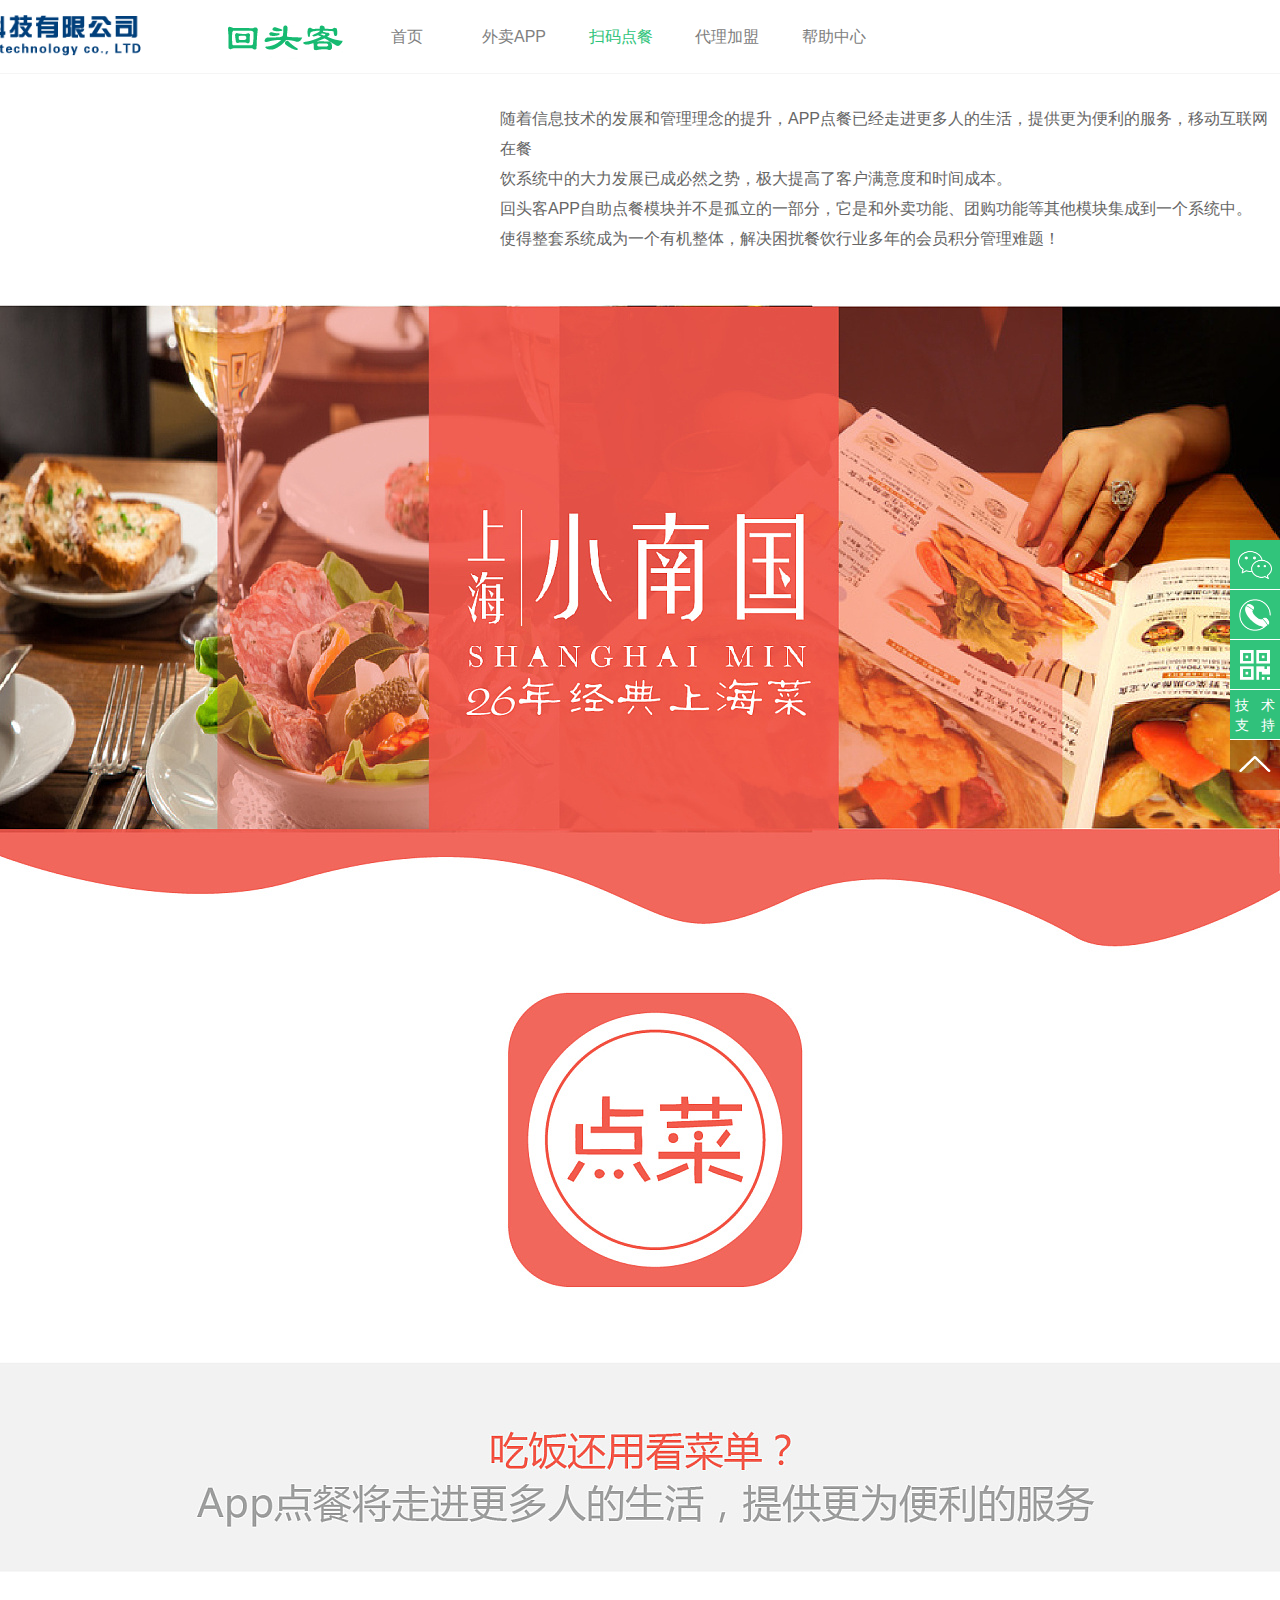
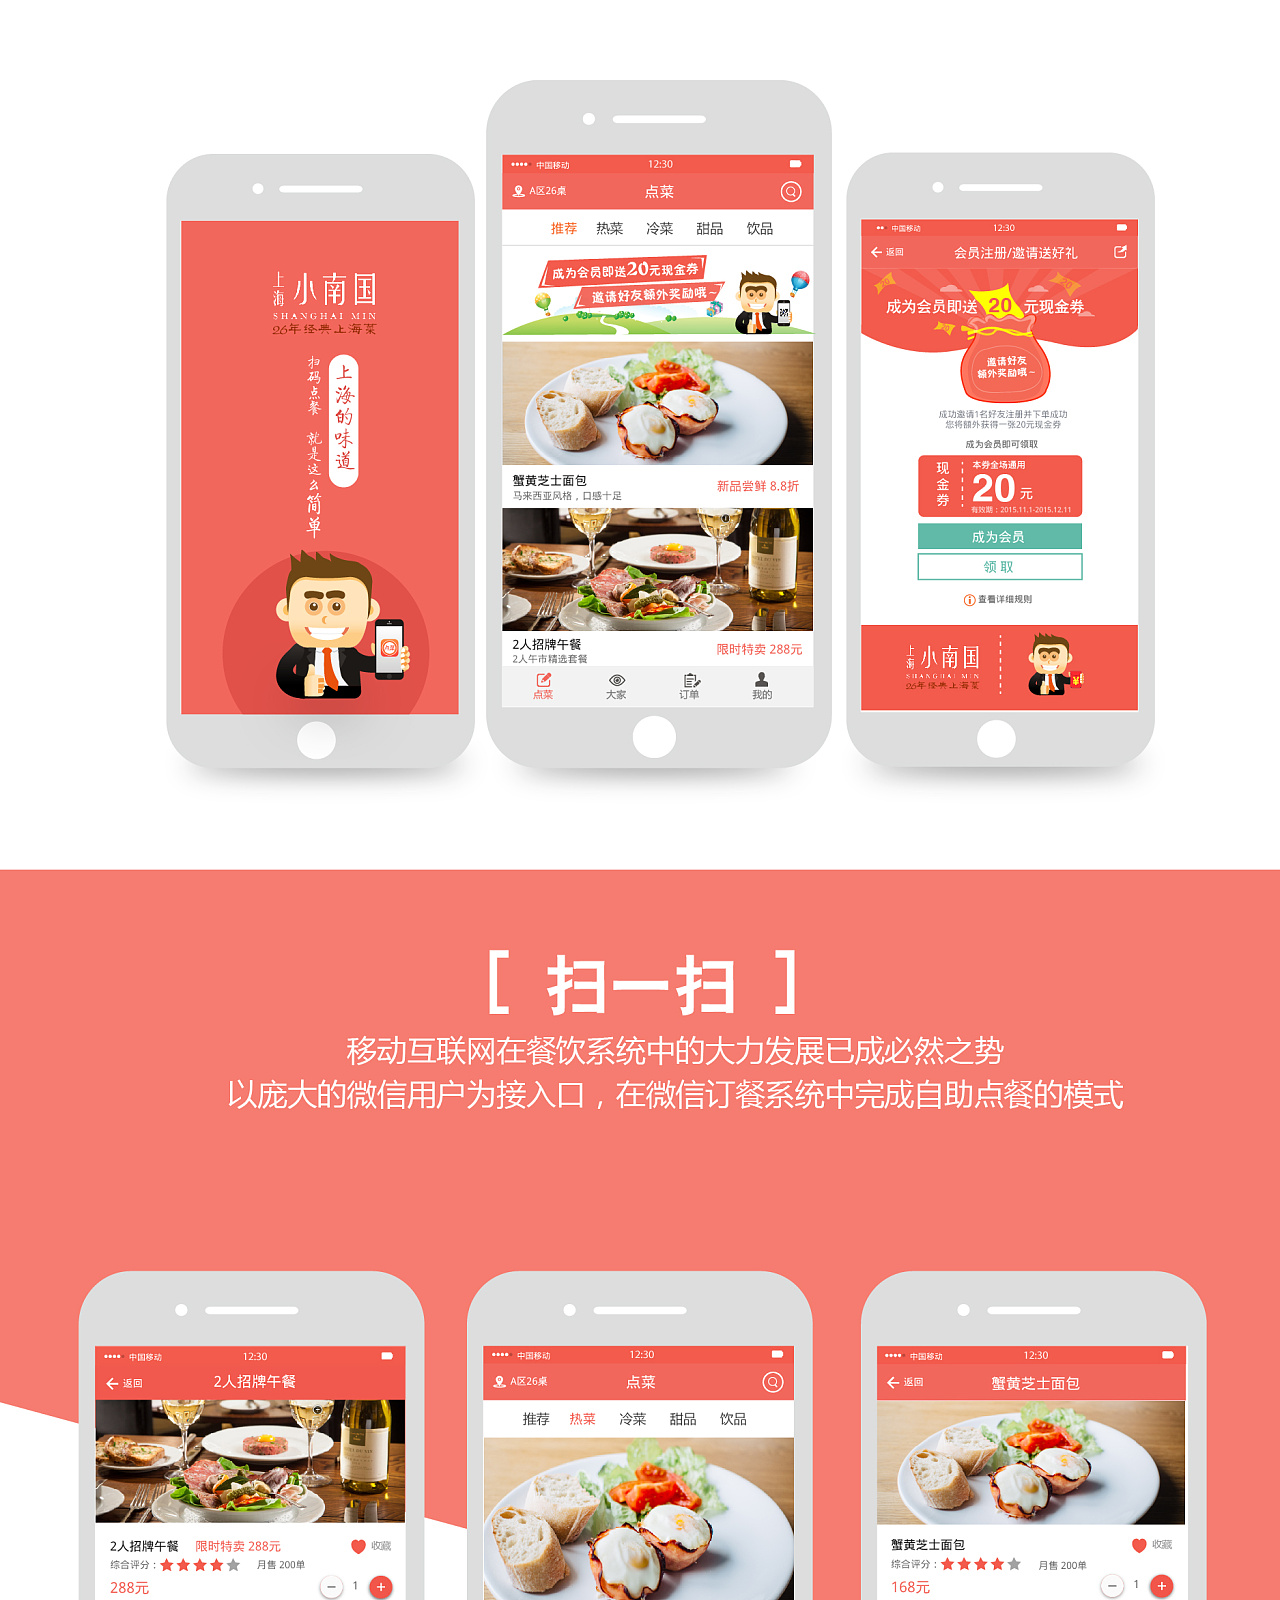
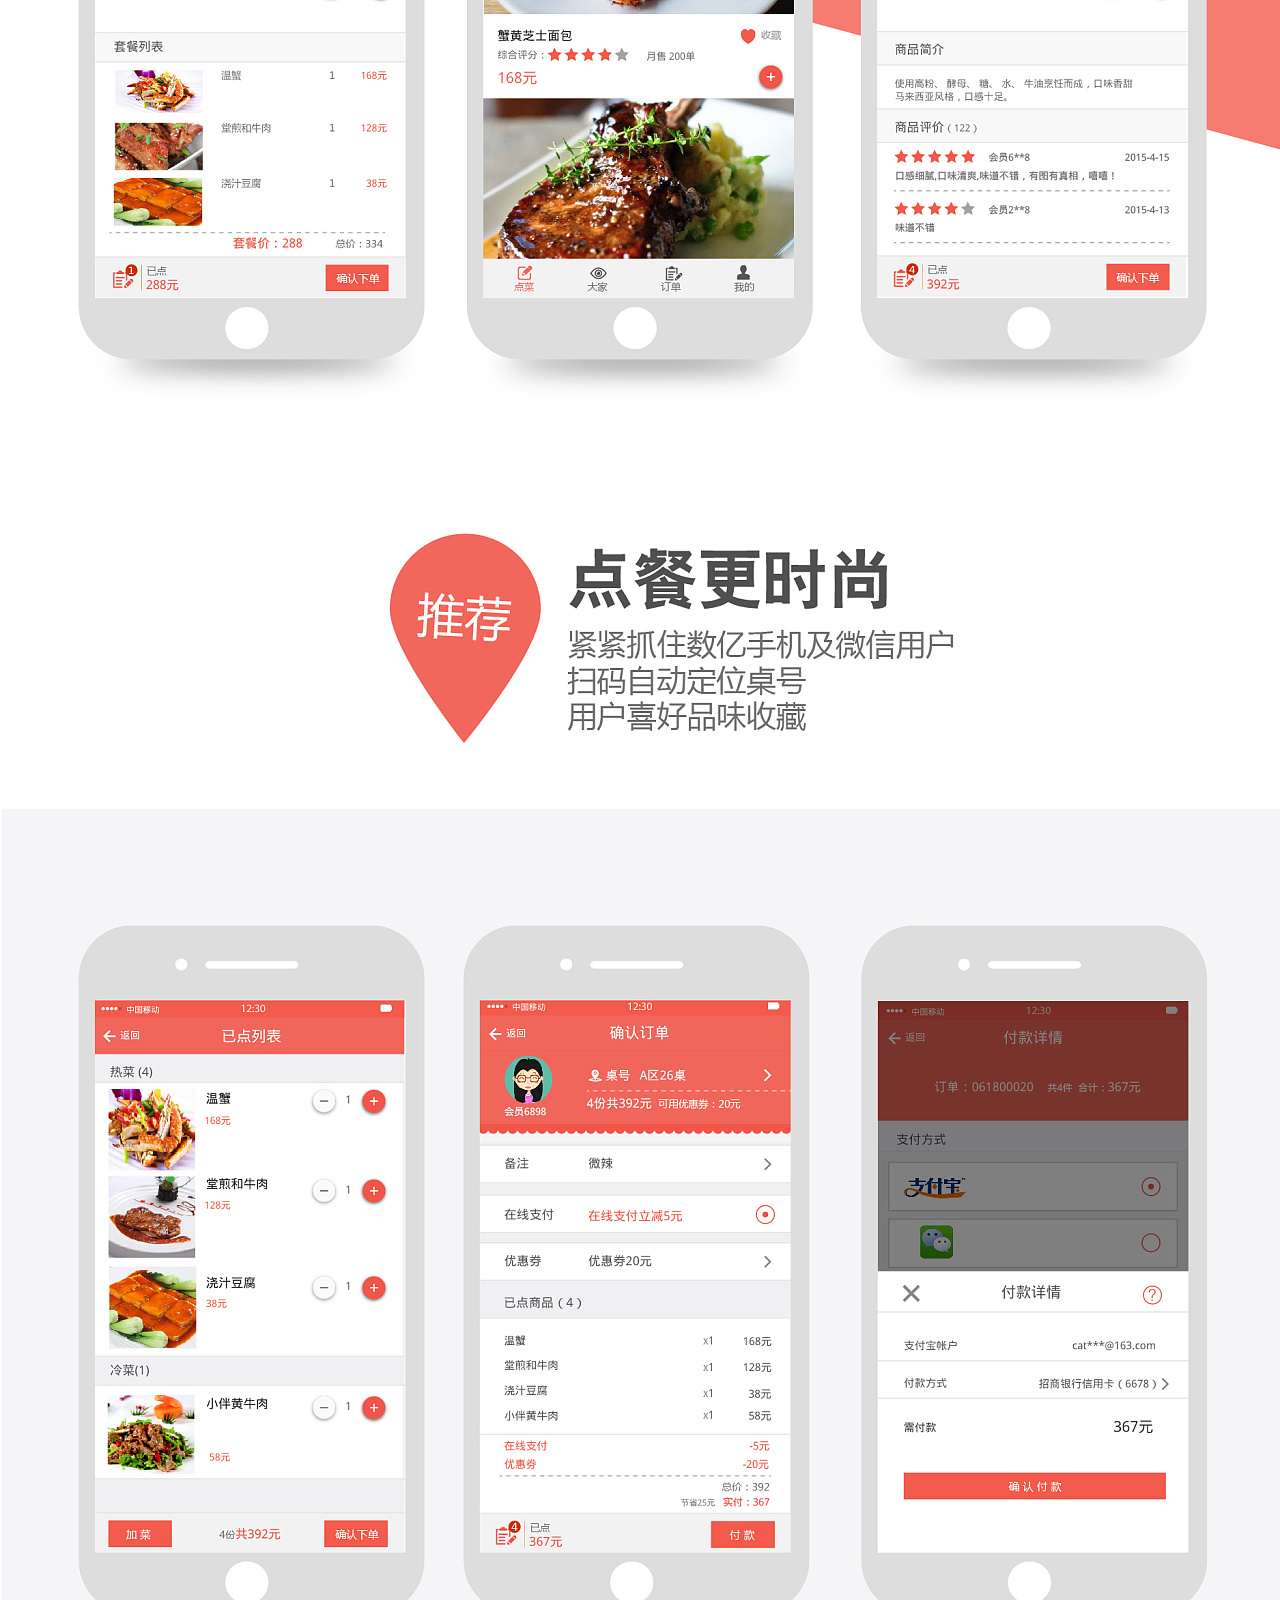
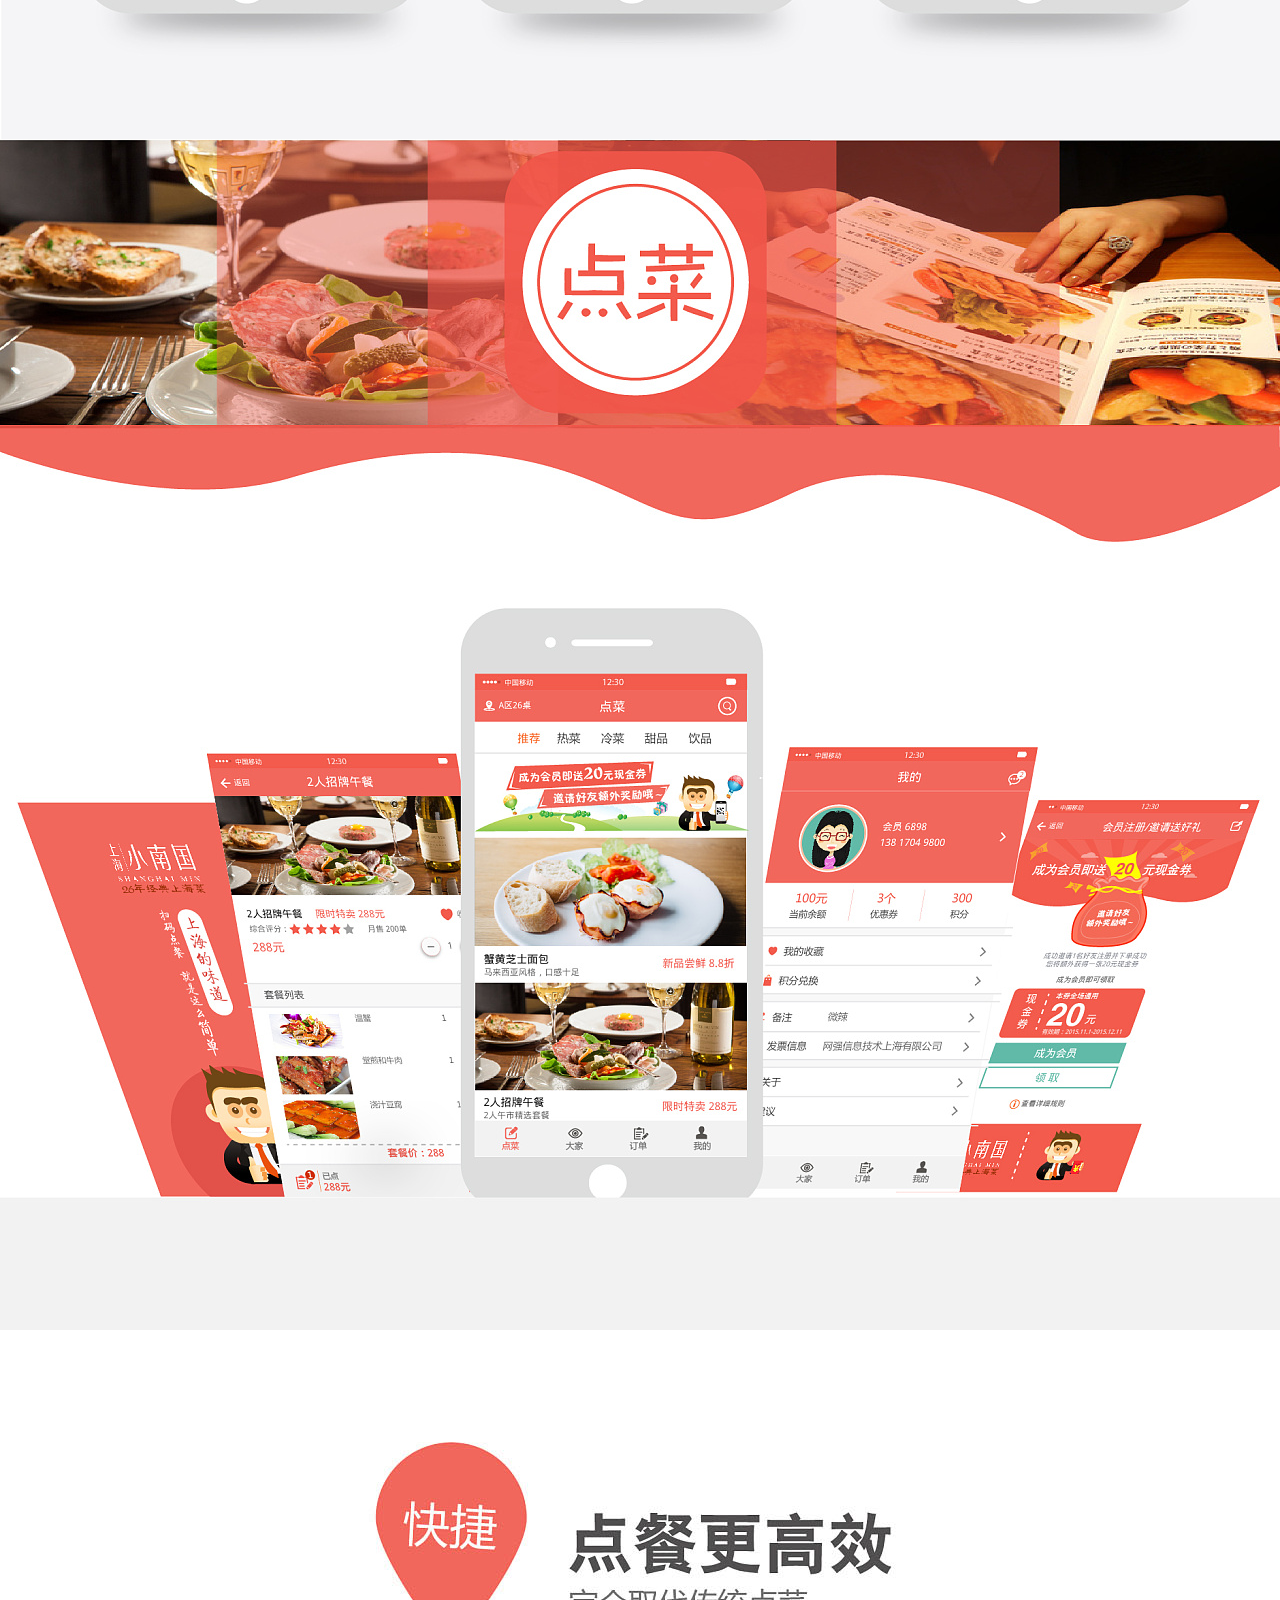
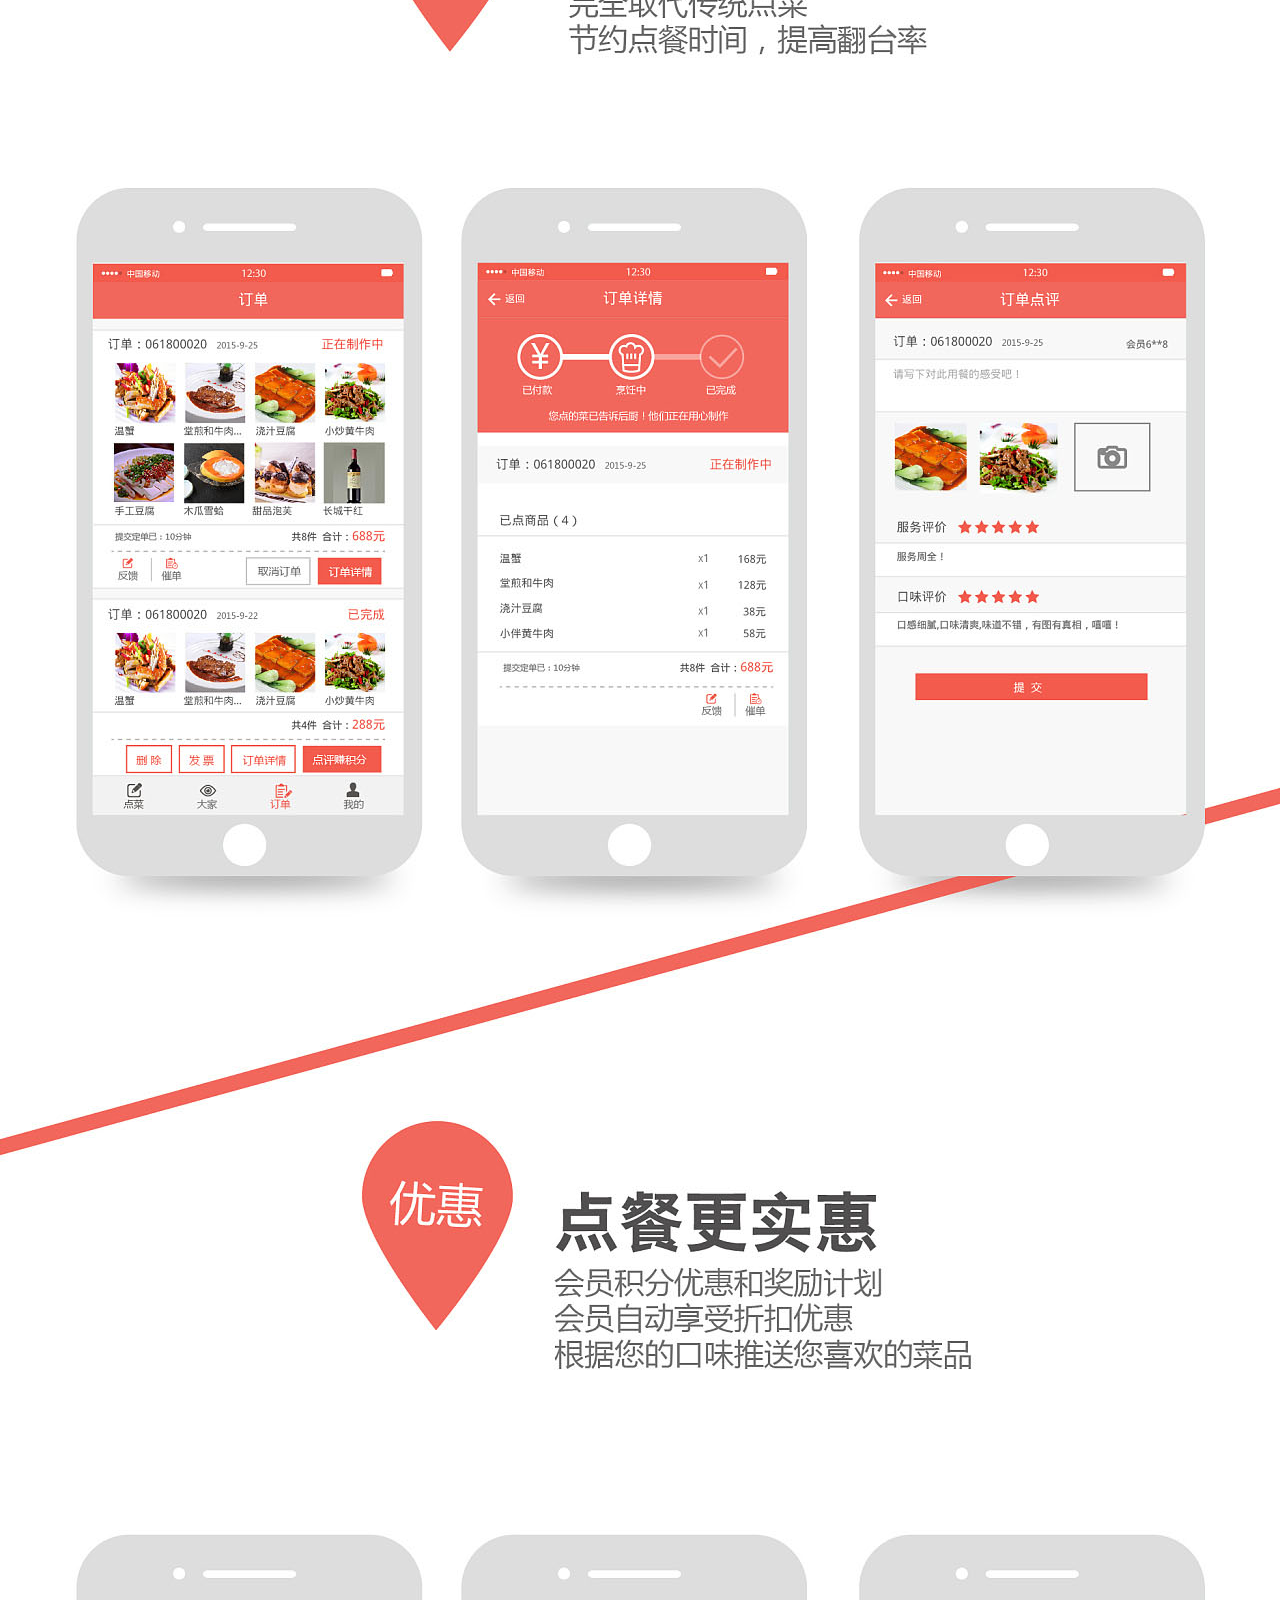
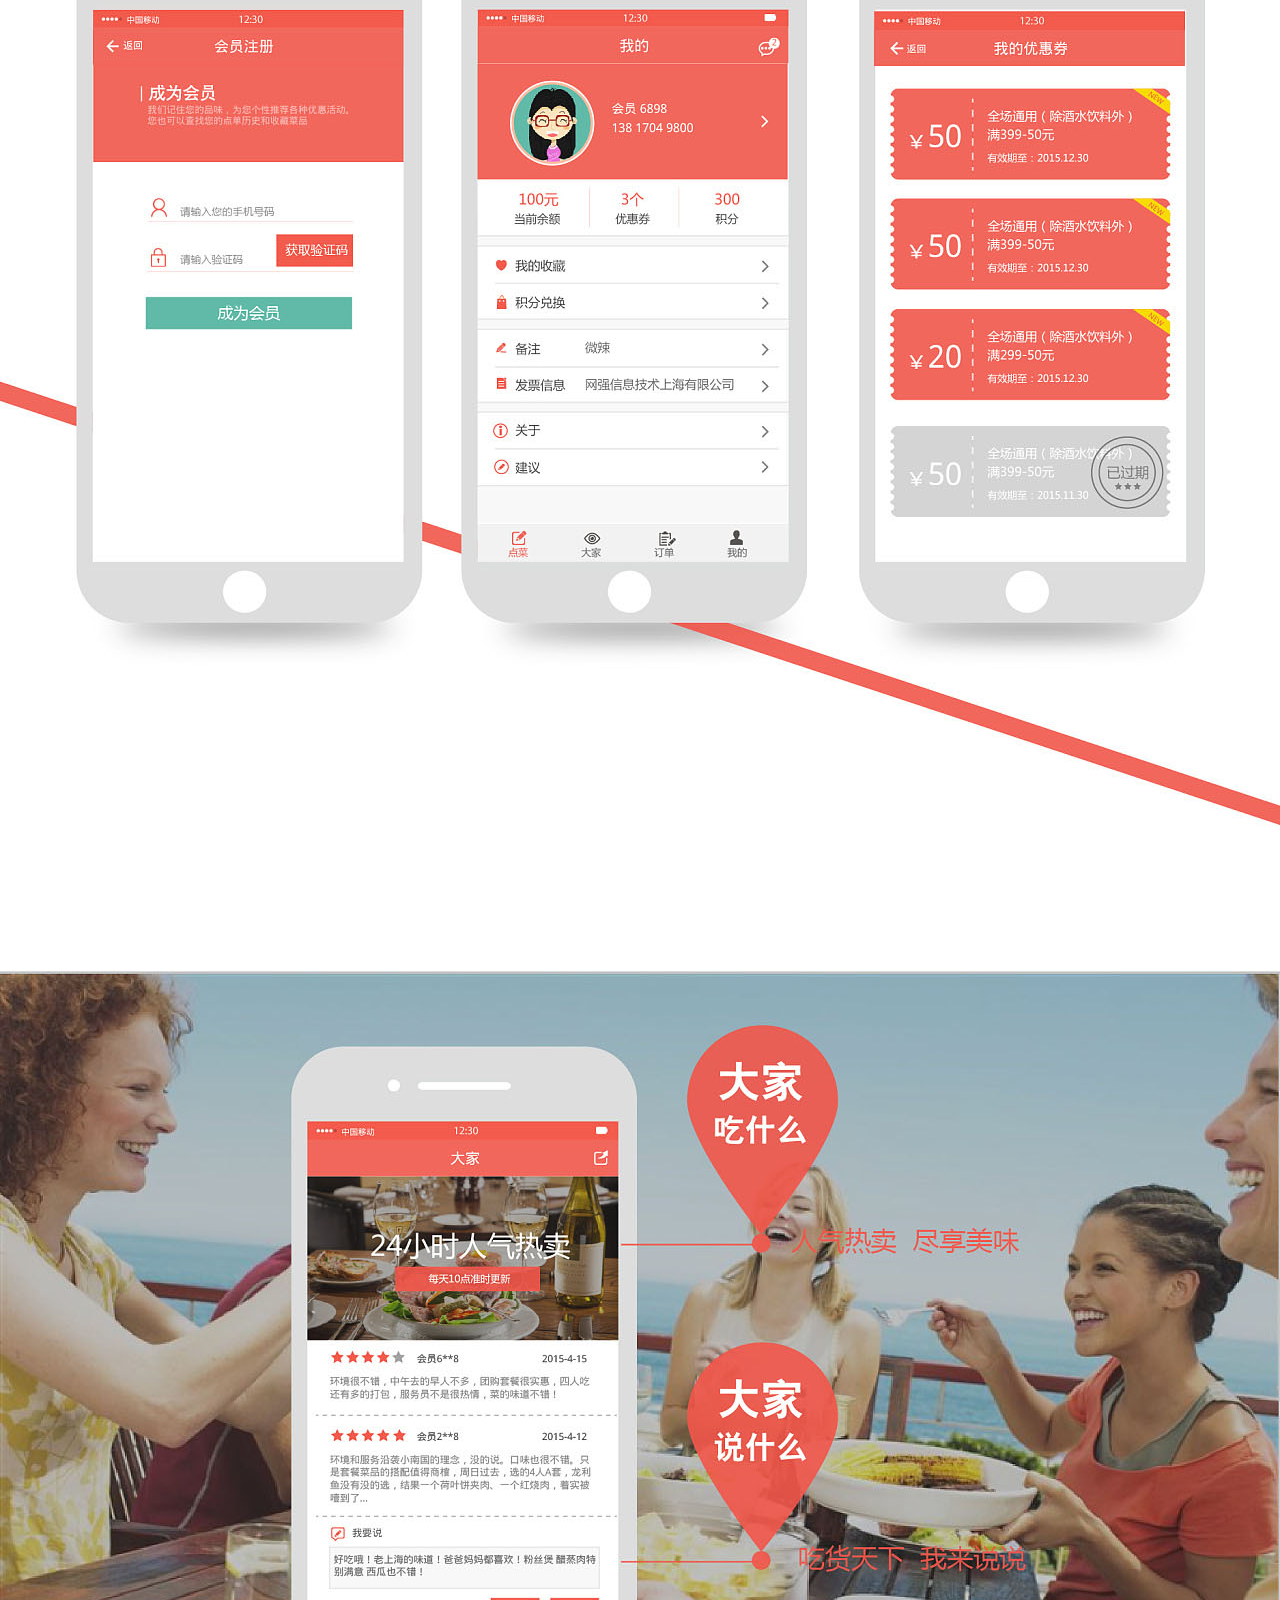
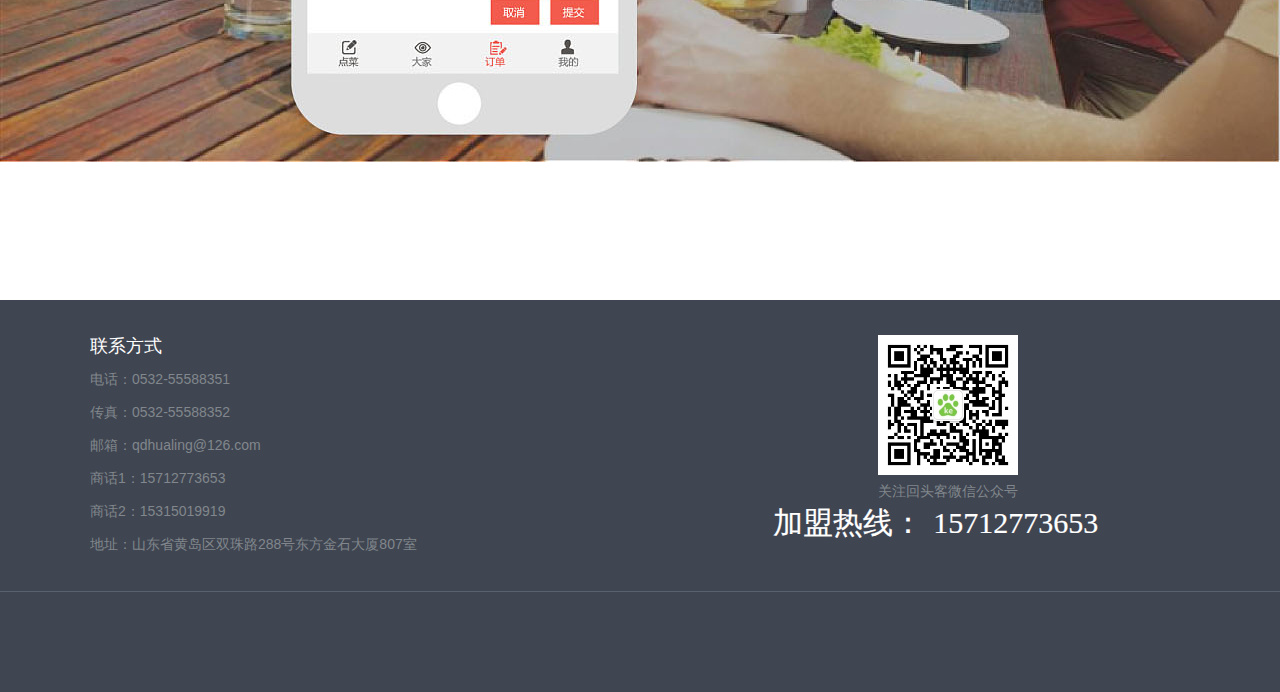
<file: order.html>
<!DOCTYPE html>
<html>
<head>

<script type="fa465c4d66eaf89c2c4aafef-text/javascript">
	/*
	if (window.location.toString().indexOf('pref=padindex') != -1) {} else {
			if (/AppleWebKit.*Mobile/i.test(navigator.userAgent) || (/MIDP|SymbianOS|NOKIA|SAMSUNG|LG|NEC|TCL|Alcatel|BIRD|DBTEL|Dopod|PHILIPS|HAIER|LENOVO|MOT-|Nokia|SonyEricsson|SIE-|Amoi|ZTE/.test(navigator.userAgent))) {
				if (window.location.href.indexOf("?mobile") < 0) {
					try {
						if (/Android|Windows Phone|webOS|iPhone|iPod|BlackBerry/i.test(navigator.userAgent)) {
							window.location.href = "http://m.decerp.cn/";
						}
					} catch (e) {}
				}
			}
	}
	*/
</script>
<meta charset="utf-8" />
<meta name="360-site-verification" content="1ed78afe25e3625a61f10ea21b441480" />
<meta name="keywords" content="餐饮加盟，餐饮软件加盟，餐饮软件代理，餐饮管理软件，餐饮APP，外卖APP，外卖平台加盟，扫码点餐，扫码点菜，智慧餐饮软件，无抽成外卖平台，点菜软件，餐饮业管理软件">
<meta name="description" content="回头客餐饮综合管理系统，包含无平台抽成外卖模块，自助扫码点餐，餐饮会员管理，欢迎代理加盟回头客餐饮营销管理软件">
<meta name="viewport" content="width=device-width,initial-scale=1,minimum-scale=1,maximum-scale=1,user-scalable=no" />
<link rel="stylesheet" type="text/css" href="Content/resource/css/swiper-3.4.0.min.css" />
<link rel="stylesheet" type="text/css" href="Content/resource/css/bootstrap.min.css" />
<link rel="stylesheet" type="text/css" href="Content/resource/css/index.css" />
<link rel="stylesheet" type="text/css" href="trader/css/share.css" />
<link rel="stylesheet" type="text/css" href="trader/css/trader.css" />
<link rel="stylesheet" type="text/css" href="productstyle/css/product.css" />
<link rel="stylesheet" type="text/css" href="productstyle/css/news.css" />
<link href="Content/resource/changeIconFont/iconfont.css" rel="stylesheet" />
<link href="trader/changsvg/iconfontpro.css" rel="stylesheet" />
<link rel="icon" type="image/png" href="img/title/title.png" />
<title>餐饮管理系统 助力打造智慧餐厅-智慧门店软件-回头客软件</title>
<script src="Content/resource/js/jquery.min.js" type="fa465c4d66eaf89c2c4aafef-text/javascript" charset="utf-8"></script>
<style>
            .container .newscontentlist h1 {
                font-size: 32px !important;
                text-align: center !important;
                margin-top: 20px !important;
                margin-bottom: 10px !important;
                line-height: 80px !important;
                font-family: "Segoe UI", "Lucida Grande", Helvetica, Arial, "Microsoft YaHei", FreeSans, Arimo, "Droid Sans", "wenquanyi micro hei", "Hiragino Sans GB", "Hiragino Sans GB W3", FontAwesome, sans-serif !important;
            }
            .container .newscontentlist{
                font-family: "Segoe UI", "Lucida Grande", Helvetica, Arial, "Microsoft YaHei", FreeSans, Arimo, "Droid Sans", "wenquanyi micro hei", "Hiragino Sans GB", "Hiragino Sans GB W3", FontAwesome, sans-serif !important;
            }
            .container .newscontentlist p {
                line-height: 30px !important;
                font-size: 16px !important;
                text-indent: 2em !important;
                position:relative;
                color: #666 !important;
                font-family: "Segoe UI", "Lucida Grande", Helvetica, Arial, "Microsoft YaHei", FreeSans, Arimo, "Droid Sans", "wenquanyi micro hei", "Hiragino Sans GB", "Hiragino Sans GB W3", FontAwesome, sans-serif !important;
            }
            .container .newscontentlist p span {
                line-height: 30px !important;
                font-size: 18px !important;
                font-family: "Segoe UI", "Lucida Grande", Helvetica, Arial, "Microsoft YaHei", FreeSans, Arimo, "Droid Sans", "wenquanyi micro hei", "Hiragino Sans GB", "Hiragino Sans GB W3", FontAwesome, sans-serif !important;
            }
            .container .newscontentlist p a span{
                color: #31C47B !important;
            }
            .container .newscontentlist p img{
                width: 100% !important;
                display: block;
                margin:auto;
            }
            .container .newscontentlist img{
                margin-top: 20px !important;
                font-family: "Segoe UI", "Lucida Grande", Helvetica, Arial, "Microsoft YaHei", FreeSans, Arimo, "Droid Sans", "wenquanyi micro hei", "Hiragino Sans GB", "Hiragino Sans GB W3", FontAwesome, sans-serif !important;
            }
        </style>
</head>
<body>

<div class="container-fluid">
<header class="header">
<div class="header_nav">
<h1 style="margin: 0;">
	<a href="http://www.qdhualing.com/" class="logo">
		<img src="Content/resource/img/logo.png" style="height:61px;margin-top:-10px;margin-left:-300px;">
	</a>
	<a href="http://htk.qdhualing.com" class="logo">
		<img src="Content/resource/img/home.png" alt="回头客软件" title="回头客软件" class="img-responsive logo_img" />
	</a>
</h1>
<ul>
	<li class="nav_active">
		<a href="index.html">首页
			<div class="navbottom martbotom2" style="width: 35px;"></div>
		</a>
	</li>
	<li class="nav_active">
		<a href="takeout.html">外卖APP
			<div class="navbottom martbotom2" style="width: 60px;"></div>
		</a>
	</li>
	<li class="nav_active active">
		<a href="order.html">扫码点餐
			<div class="navbottom p_a martbotom2" style="width: 60px;"></div>
		</a>
	</li>
	<!--
	<li class="nav_active">
		<a href="javascript:void(0);">会员尊享平台
			<div class="navbottom martbotom2" style="width: 60px;"></div>
		</a>
	</li>
	-->
	<li class="nav_active">
		<a href="agents.html">代理加盟
			<div class="navbottom martbotom2" style="width: 60px;"></div>
		</a>
	</li>
	<li class="nav_active">
		<a href="helpCenter.html">帮助中心
			<div class="navbottom martbotom2" style="width: 60px;"></div>
		</a>
	</li>
</ul>
<!--
<div class="btn_a">
	<div class="btn_div">
		<a href="login.html" target="_blank" rel="nofollow" class="btn_1" style="background: #fff;color: #fff;border-color: #30c17c;color:#30c17b">登录<i></i></a>
	</div>
	<div class="btn_div">
		<a href="register.html" target="_blank" rel="nofollow" class="btn_1 btn_2" style="background: #30c17b;color: #fff;border-color: #30c17c;color:#fff">注册<i></i></a>
	</div>
</div>
-->
</div>
</header>
<div class="sub-nav-bg" data-id="1">
<div class="active_box"></div>
</div>
</div>
<div class="active_box"></div>
</div>
<div class="sub-nav-bg" data-id="3">
<div class="active_box"></div>
</div>
<div class="sub-nav-bg" data-id="5">
<div class="active_box"></div>
</div>
<div class="sub-nav-bg" data-id="6"><div class="active_box"></div></div>
</div>

<div class="container-fluid">
<div class="center">
<div class="container-fluid">
	<div class="product_content">
		<div class="content_box3" style="padding-top: 10px;padding-bottom: 40px;">
			<h5 style="font-size:16px;padding-bottom: 40px;padding-left: 500px;line-height:30px;">
			随着信息技术的发展和管理理念的提升，APP点餐已经走进更多人的生活，提供更为便利的服务，移动互联网在餐<br/>
			饮系统中的大力发展已成必然之势，极大提高了客户满意度和时间成本。<br/>
			回头客APP自助点餐模块并不是孤立的一部分，它是和外卖功能、团购功能等其他模块集成到一个系统中。<br/>
			使得整套系统成为一个有机整体，解决困扰餐饮行业多年的会员积分管理难题！
			</h5>
			<img class="center-block img-responsive" alt="餐饮管理系统-线上餐厅" src="community/01377656791e2b32f8759f04a33993.jpg@1280w_1l_2o_100sh.jpg" />
			<img class="center-block img-responsive" alt="餐饮管理系统-线上餐厅" src="community/0113e556791efb32f8759f04b61927.jpg@1280w_1l_2o_100sh.jpg" />
			<img class="center-block img-responsive" alt="餐饮管理系统-线上餐厅" src="community/01d75c56791e2932f8759f0476a75e.jpg@1280w_1l_2o_100sh.jpg" />
		</div>
	</div>
</div>
<script type="fa465c4d66eaf89c2c4aafef-text/javascript">
    $('.navbottom').eq(2).addClass('displayblock');
    $('.nav_active').eq(2).addClass('active').siblings("li").removeClass("active");
</script>
</div>
</div>

<div class="container-fluid">
<footer class="footer">
<div class="box row">
<ul class="col-xs-2 more_list">
<li><p>联系方式</p></li>
<li><a href="/solution/restaurant.html">电话：0532-55588351</a></li>
<li><a href="/solution/cosmetology.html">传真：0532-55588352</a></li>
<li><a href="accouterments.html">邮箱：qdhualing@126.com</a></li>
<li><a href="/solution/supermarket.html">商话1：15712773653</a></li>
<li><a href="javascript:viod(0);">商话2：15315019919</a></li>
<li style="width:350px;"><a href="/solution/car.html">地址：山东省黄岛区双珠路288号东方金石大厦807室</a></li>
</ul>
<ul class="col-xs-3 more_list" style="width:350px;margin-left:500px;">
<li style="height: 170px; color: #81878c;">
<div class="imgbox"><img src="Content/resource/img/ecode.jpg" class="img-responsive" />关注回头客微信公众号</div>
</li>
 <li style="width:350px;height: 45px;">
<i class="icon iconfont" style="width:350px;">加盟热线：<span style="font-family: simhei;">15712773653</span></i>
</li>
</ul>
</div>
<div class="friend_nav">
</div>
<div class="explain">
</div>
</footer>
</div>
<div class="boradside">
<ul class="right_box">
<li class="right_small_box" id="zixun">
<img src="Content/resource/img/weixin.png" class="img-responsive center-block" />
</li>
<li class="right_small_box" id="dianhua">
<img src="Content/resource/img/phone_small_box.png" class="img-responsive center-block" />
</li>
<li class="right_small_box" id="code">
<img src="Content/resource/img/code_small_box.png" class="img-responsive center-block" />
</li>
<li class="right_small_box" id="code" style="background:#30c17b;color:#fff;">
<p style="padding-left:5px; padding-top:5px;">技&nbsp;&nbsp;&nbsp;术</p>
<p style="padding-left:5px; padding-top:0px;">支&nbsp;&nbsp;&nbsp;持</p>
</li>
<li class="right_small_box" id="zhiding" style="border: none;background:rgba(0, 0, 0, 0.3)">
<img src="Content/resource/img/zhiding.png" class="img-responsive center-block" />
</li>
</ul>
<div class="left_box">
<div class="left_small_box">
<ul>
	<li style="font-size: 14px;">请选择以下客服进行咨询</li>
	<li>
		<a href="tencent://message/?uin=1578569337&amp;Site=客服&amp;Menu=yes" style="width:150px;height:50px;line-height: 50px;margin: auto;color: #31C47B;">客服1：1578569337&nbsp;&nbsp;&nbsp;&nbsp;&nbsp;&nbsp;&nbsp;&nbsp;</a>
	</li>
	<li>
		<a href="tencent://message/?uin=2624691289&amp;Site=客服&amp;Menu=yes" style="width:150px;height:50px;line-height: 50px;margin: auto;color: #31C47B;">客服2：2624691289&nbsp;&nbsp;&nbsp;&nbsp;&nbsp;&nbsp;&nbsp;&nbsp;</a>
	</li>
	<li>
		<a href="tencent://message/?uin=656628150&amp;Site=客服&amp;Menu=yes" style="width:150px;height:50px;line-height: 50px;margin: auto;color: #31C47B;">客服3：656628150&nbsp;&nbsp;&nbsp;&nbsp;&nbsp;&nbsp;&nbsp;&nbsp;&nbsp;&nbsp;</a>
	</li>
</ul>
<div class="active_block">&nbsp;</div>
</div>
<div class="left_small_box">
<ul>
<li class="list_box_small_2" style="font-size: 15px;">代理加盟咨询热线</li>
<li class="list_box_small_2" style="font-size: 18px;color: #31C47B;"><img src="Content/resource/img/dianhua.png" />15712773653</li>
<li style="height: 60px;">
<p>电话咨询服务时间 </p>
<p>周一至周日 9:00至22:00</p>
</li>
</ul>
<div class="active_block">&nbsp;</div>
</div>
<div class="left_small_box">
<ul class="code_img" style="margin: auto;">
	<li style="height: 120px;">
		<img src="Content/resource/img/ecode.jpg" style="width:96px;height:96px;margin-left:75px;" />
		<p style="margin-left:50px;width:140px;">关注回头客微信公众号</p>
	</li>
</ul>
 <div class="active_block">&nbsp;</div>
</div>
<div class="left_small_box">
<ul>
	<li style="font-size: 14px;height:50px;line-height:50px;text-align:center;">技术支持</li>
	<li style="font-size: 14px;height:50px;line-height:50px;text-align:center;color:#31c47b;">技术支持热线：0532-55588351</li>
	<li style="font-size: 14px;height:50px;line-height:50px;text-align:center;color:#31c47b;">售后技术支持：15315019919&nbsp;&nbsp;&nbsp;&nbsp;</li>
	<li style="font-size: 14px;height:50px;line-height:50px;text-align:center;color:#31c47b;">开发技术支持：18765943028&nbsp;&nbsp;&nbsp;&nbsp;</li>
</ul>
<div class="active_block">&nbsp;</div>
</div>
</div>
</div>
<script src="Content/resource/js/swiper-3.4.0.jquery.min.js" type="fa465c4d66eaf89c2c4aafef-text/javascript" charset="utf-8"></script>
<script src="Content/resource/js/bootstrap.min.js" type="fa465c4d66eaf89c2c4aafef-text/javascript" charset="utf-8"></script>
<script src="Content/resource/js/javascriptindex.js" type="fa465c4d66eaf89c2c4aafef-text/javascript" charset="utf-8"></script>
<script type="fa465c4d66eaf89c2c4aafef-text/javascript">
        (function(){
            var bp = document.createElement('script');
            var curProtocol = window.location.protocol.split(':')[0];
            if (curProtocol === 'https') {
                bp.src = 'https://zz.bdstatic.com/linksubmit/push.js';
            }
            else {
                bp.src = 'http://push.zhanzhang.baidu.com/push.js';
            }
            var s = document.getElementsByTagName("script")[0];
            s.parentNode.insertBefore(bp, s);
        })();

		setTimeout(function(){
			$("#nb_icon_wrap").remove();
			$(".nb-invite-body").remove();
			$("#newBridge").remove();
		}, 1000);
   </script>
<script src="https://edge.yunjiasu.com/cdn-cgi/scripts/2448a7bd/cloudflare-static/rocket-loader.min.js" data-cf-nonce="fa465c4d66eaf89c2c4aafef-" defer=""></script>
<script type="text/javascript">
	var _hmt = _hmt || [];
	(function() {
	  var hm = document.createElement("script");
	  hm.src = "https://hm.baidu.com/hm.js?98b000e5695d39d08e8aab83571f347f";
	  var s = document.getElementsByTagName("script")[0]; 
	  s.parentNode.insertBefore(hm, s);
	})();
</script>
</body>
</html>
</file>
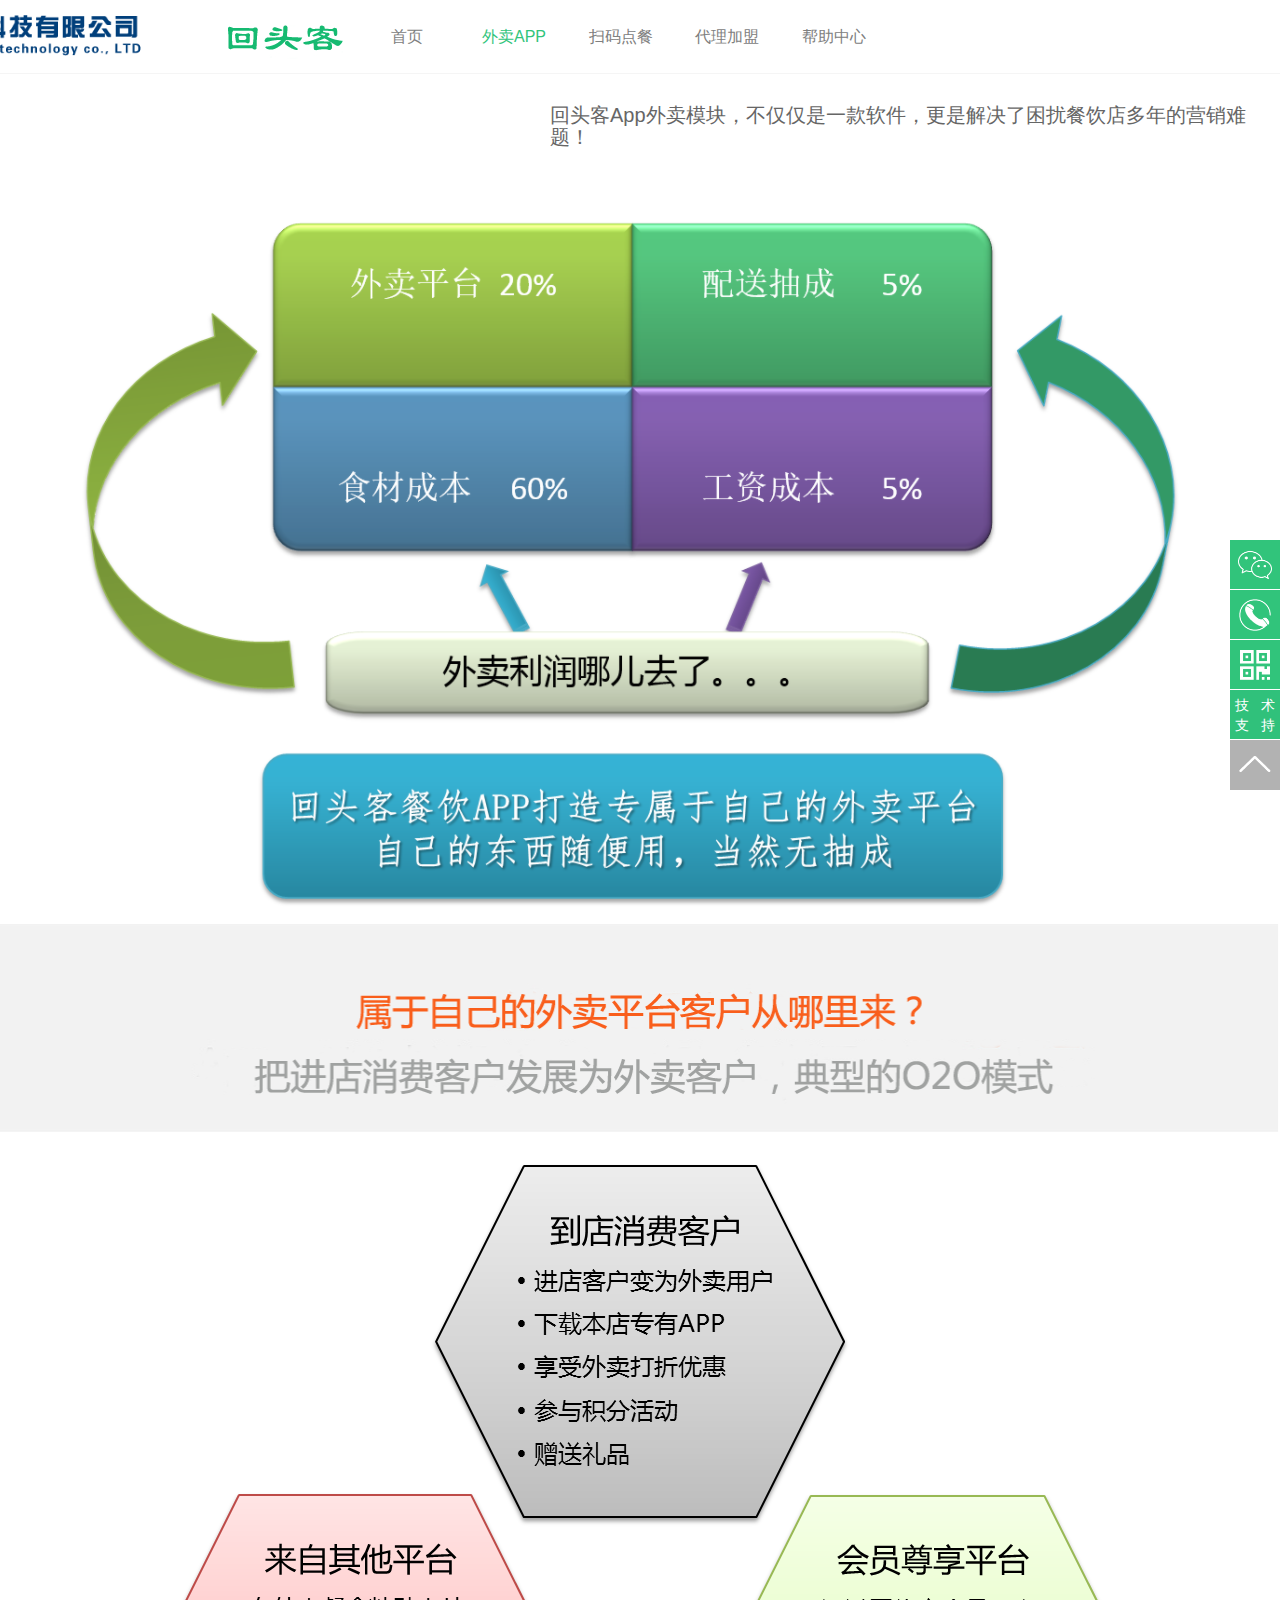
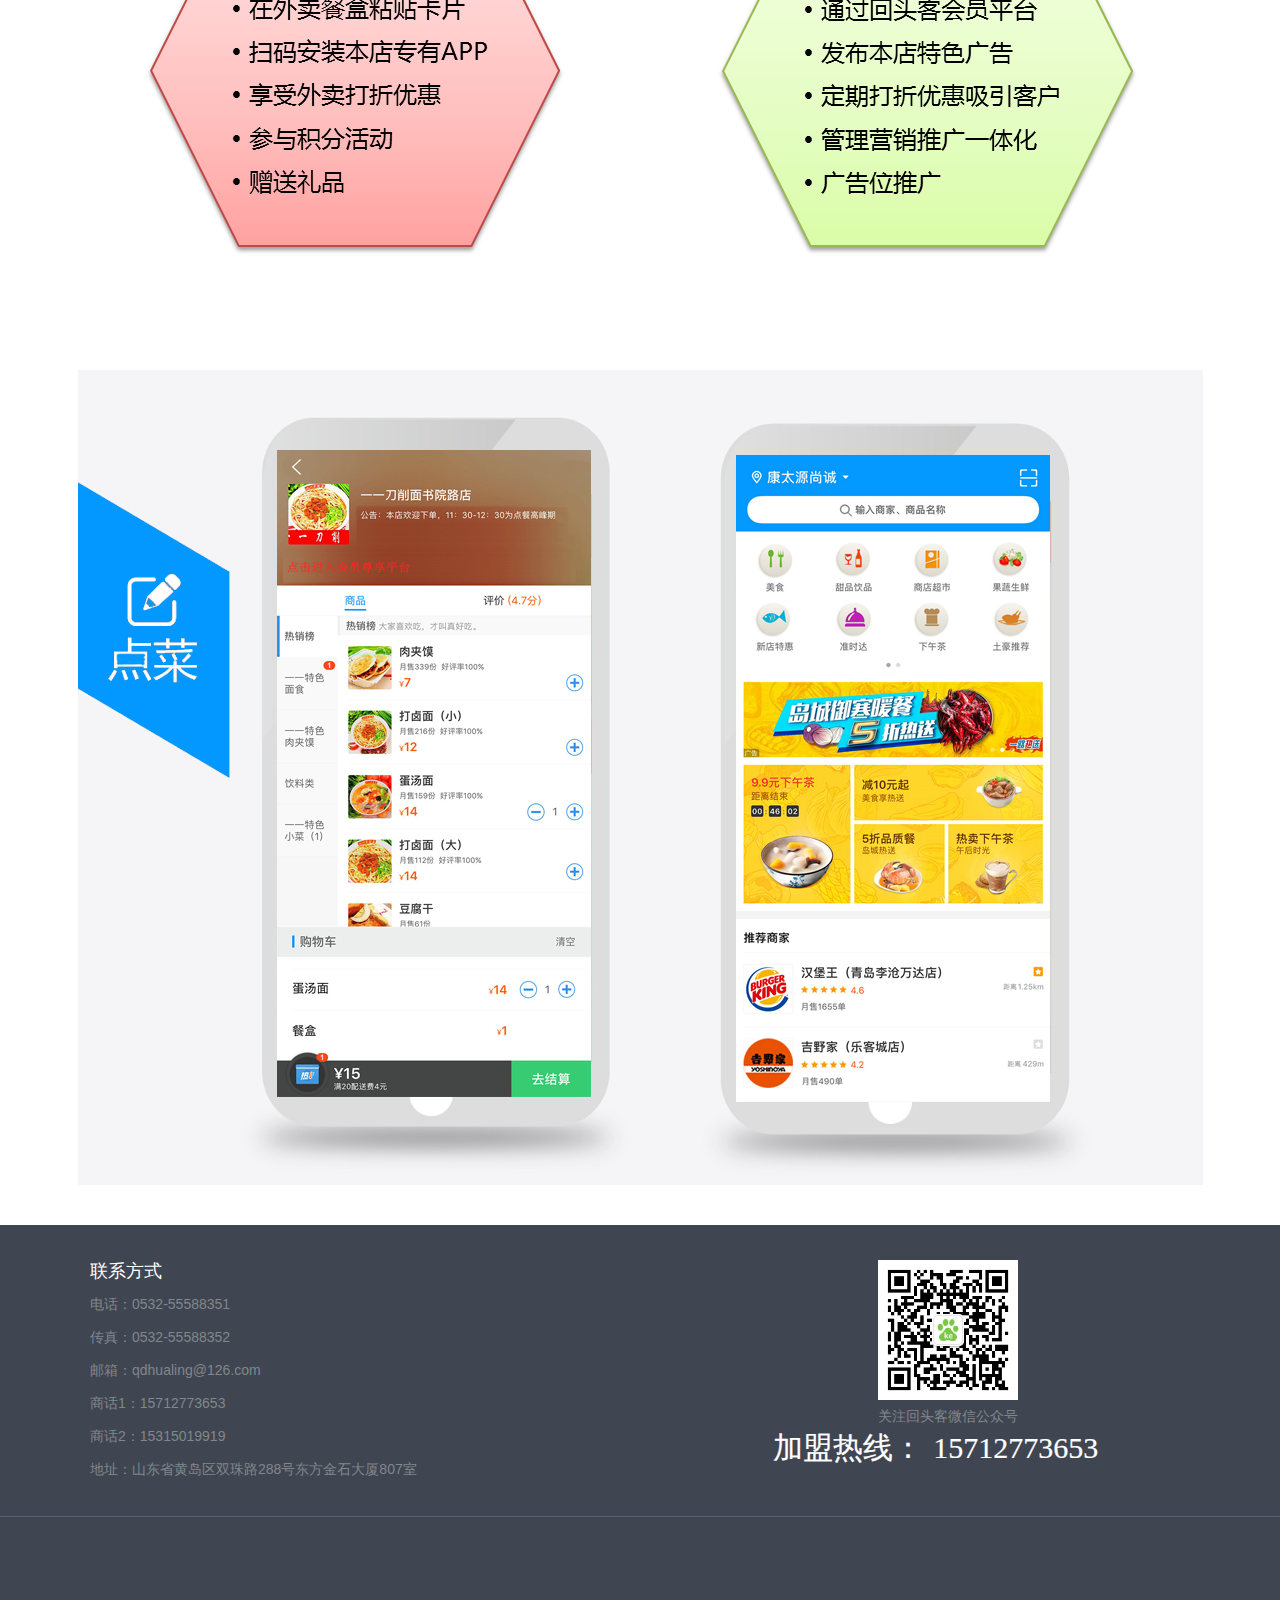
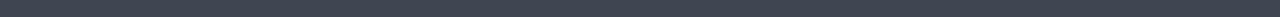
<file: takeout.html>
<!DOCTYPE html>
<html>
<head>

<script type="fa465c4d66eaf89c2c4aafef-text/javascript">
/*
if (window.location.toString().indexOf('pref=padindex') != -1) {} else {
		if (/AppleWebKit.*Mobile/i.test(navigator.userAgent) || (/MIDP|SymbianOS|NOKIA|SAMSUNG|LG|NEC|TCL|Alcatel|BIRD|DBTEL|Dopod|PHILIPS|HAIER|LENOVO|MOT-|Nokia|SonyEricsson|SIE-|Amoi|ZTE/.test(navigator.userAgent))) {
			if (window.location.href.indexOf("?mobile") < 0) {
				try {
					if (/Android|Windows Phone|webOS|iPhone|iPod|BlackBerry/i.test(navigator.userAgent)) {
						window.location.href = "http://m.decerp.cn/";
					}
				} catch (e) {}
			}
		}
}
*/
</script>
<meta charset="utf-8" />
<meta name="360-site-verification" content="1ed78afe25e3625a61f10ea21b441480" />
<meta name="keywords" content="餐饮加盟，餐饮软件加盟，餐饮软件代理，餐饮管理软件，餐饮APP，外卖APP，外卖平台加盟，扫码点餐，扫码点菜，智慧餐饮软件，无抽成外卖平台，点菜软件，餐饮业管理软件">
<meta name="description" content="回头客餐饮综合管理系统，包含无平台抽成外卖模块，自助扫码点餐，餐饮会员管理，欢迎代理加盟回头客餐饮营销管理软件">
<meta name="viewport" content="width=device-width,initial-scale=1,minimum-scale=1,maximum-scale=1,user-scalable=no" />
<link rel="stylesheet" type="text/css" href="Content/resource/css/swiper-3.4.0.min.css" />
<link rel="stylesheet" type="text/css" href="Content/resource/css/bootstrap.min.css" />
<link rel="stylesheet" type="text/css" href="Content/resource/css/index.css" />
<link rel="stylesheet" type="text/css" href="trader/css/share.css" />
<link rel="stylesheet" type="text/css" href="trader/css/trader.css" />
<link rel="stylesheet" type="text/css" href="productstyle/css/product.css" />
<link rel="stylesheet" type="text/css" href="productstyle/css/news.css" />
<link href="Content/resource/changeIconFont/iconfont.css" rel="stylesheet" />
<link href="trader/changsvg/iconfontpro.css" rel="stylesheet" />
<link rel="icon" type="image/png" href="img/title/title.png" />
<title>餐饮管理系统 助力打造智慧餐厅-智慧门店软件-回头客软件</title>
<script src="Content/resource/js/jquery.min.js" type="fa465c4d66eaf89c2c4aafef-text/javascript" charset="utf-8"></script>
<style>
            .container .newscontentlist h1 {
                font-size: 32px !important;
                text-align: center !important;
                margin-top: 20px !important;
                margin-bottom: 10px !important;
                line-height: 80px !important;
                font-family: "Segoe UI", "Lucida Grande", Helvetica, Arial, "Microsoft YaHei", FreeSans, Arimo, "Droid Sans", "wenquanyi micro hei", "Hiragino Sans GB", "Hiragino Sans GB W3", FontAwesome, sans-serif !important;
            }
            .container .newscontentlist{
                font-family: "Segoe UI", "Lucida Grande", Helvetica, Arial, "Microsoft YaHei", FreeSans, Arimo, "Droid Sans", "wenquanyi micro hei", "Hiragino Sans GB", "Hiragino Sans GB W3", FontAwesome, sans-serif !important;
            }
            .container .newscontentlist p {
                line-height: 30px !important;
                font-size: 16px !important;
                text-indent: 2em !important;
                position:relative;
                color: #666 !important;
                font-family: "Segoe UI", "Lucida Grande", Helvetica, Arial, "Microsoft YaHei", FreeSans, Arimo, "Droid Sans", "wenquanyi micro hei", "Hiragino Sans GB", "Hiragino Sans GB W3", FontAwesome, sans-serif !important;
            }
            .container .newscontentlist p span {
                line-height: 30px !important;
                font-size: 18px !important;
                font-family: "Segoe UI", "Lucida Grande", Helvetica, Arial, "Microsoft YaHei", FreeSans, Arimo, "Droid Sans", "wenquanyi micro hei", "Hiragino Sans GB", "Hiragino Sans GB W3", FontAwesome, sans-serif !important;
            }
            .container .newscontentlist p a span{
                color: #31C47B !important;
            }
            .container .newscontentlist p img{
                width: 100% !important;
                display: block;
                margin:auto;
            }
            .container .newscontentlist img{
                margin-top: 20px !important;
                font-family: "Segoe UI", "Lucida Grande", Helvetica, Arial, "Microsoft YaHei", FreeSans, Arimo, "Droid Sans", "wenquanyi micro hei", "Hiragino Sans GB", "Hiragino Sans GB W3", FontAwesome, sans-serif !important;
            }
        </style>
</head>
<body>

<div class="container-fluid">
<header class="header">
<div class="header_nav">
<h1 style="margin: 0;">
	<a href="http://www.qdhualing.com/" class="logo">
		<img src="Content/resource/img/logo.png" style="height:61px;margin-top:-10px;margin-left:-300px;">
	</a>
	<a href="http://htk.qdhualing.com" class="logo">
		<img src="Content/resource/img/home.png" alt="回头客软件" title="回头客软件" class="img-responsive logo_img" />
	</a>
</h1>
<ul>
	<li class="nav_active">
		<a href="index.html">首页
			<div class="navbottom martbotom2" style="width: 35px;"></div>
		</a>
	</li>
	<li class="nav_active active">
		<a href="takeout.html">外卖APP
			<div class="navbottom martbotom2" style="width: 60px;"></div>
		</a>
	</li>
	<li class="nav_active">
		<a href="order.html">扫码点餐
			<div class="navbottom p_a martbotom2" style="width: 60px;"></div>
		</a>
	</li>
	<!--
	<li class="nav_active">
		<a href="javascript:void(0);">会员尊享平台
			<div class="navbottom martbotom2" style="width: 60px;"></div>
		</a>
	</li>
	-->
	<li class="nav_active">
		<a href="agents.html">代理加盟
			<div class="navbottom martbotom2" style="width: 60px;"></div>
		</a>
	</li>
	<li class="nav_active">
		<a href="helpCenter.html">帮助中心
			<div class="navbottom martbotom2" style="width: 60px;"></div>
		</a>
	</li>
</ul>
<!--
<div class="btn_a">
	<div class="btn_div">
		<a href="login.html" target="_blank" rel="nofollow" class="btn_1" style="background: #fff;color: #fff;border-color: #30c17c;color:#30c17b">登录<i></i></a>
	</div>
	<div class="btn_div">
		<a href="register.html" target="_blank" rel="nofollow" class="btn_1 btn_2" style="background: #30c17b;color: #fff;border-color: #30c17c;color:#fff">注册<i></i></a>
	</div>
</div>
-->
</div>
</header>
<div class="sub-nav-bg" data-id="1">
<div class="active_box"></div>
</div>
</div>
<div class="active_box"></div>
</div>
<div class="sub-nav-bg" data-id="3">
<div class="active_box"></div>
</div>
<div class="sub-nav-bg" data-id="5">
<div class="active_box"></div>
</div>
<div class="sub-nav-bg" data-id="6"><div class="active_box"></div></div>
</div>

<div class="container-fluid">
<div class="center">
<div class="container-fluid">
	<div class="product_content">
		<div class="content_box3" style="padding-top: 10px;padding-bottom: 40px;">
			<h5 style="font-size:20px;padding-bottom: 40px;padding-left: 550px;">
			回头客App外卖模块，不仅仅是一款软件，更是解决了困扰餐饮店多年的营销难题！
			</h5>
			<img class="center-block img-responsive" alt="餐饮管理系统-线上餐厅" src="community/201810120001.png" />
			<img class="center-block img-responsive" alt="餐饮管理系统-线上餐厅" src="community/201810120002.png" />
			<img class="center-block img-responsive" alt="餐饮管理系统-线上餐厅" src="community/201810120003.png" />
			<img class="center-block img-responsive" alt="餐饮管理系统-线上餐厅" src="community/201810120004.png" />
		</div>
	</div>
</div>
<script type="fa465c4d66eaf89c2c4aafef-text/javascript">
    $('.navbottom').eq(1).addClass('displayblock');
    $('.nav_active').eq(1).addClass('active').siblings("li").removeClass("active");
</script>
</div>
</div>

<div class="container-fluid">
<footer class="footer">
<div class="box row">
<ul class="col-xs-2 more_list">
<li><p>联系方式</p></li>
<li><a href="/solution/restaurant.html">电话：0532-55588351</a></li>
<li><a href="/solution/cosmetology.html">传真：0532-55588352</a></li>
<li><a href="accouterments.html">邮箱：qdhualing@126.com</a></li>
<li><a href="/solution/supermarket.html">商话1：15712773653</a></li>
<li><a href="javascript:viod(0);">商话2：15315019919</a></li>
<li style="width:350px;"><a href="/solution/car.html">地址：山东省黄岛区双珠路288号东方金石大厦807室</a></li>
</ul>
<ul class="col-xs-3 more_list" style="width:350px;margin-left:500px;">
<li style="height: 170px; color: #81878c;">
<div class="imgbox"><img src="Content/resource/img/ecode.jpg" class="img-responsive" />关注回头客微信公众号</div>
</li>
 <li style="width:350px;height: 45px;">
<i class="icon iconfont" style="width:350px;">加盟热线：<span style="font-family: simhei;">15712773653</span></i>
</li>
</ul>
</div>
<div class="friend_nav">
</div>
<div class="explain">
</div>
</footer>
</div>
<div class="boradside">
<ul class="right_box">
<li class="right_small_box" id="zixun">
<img src="Content/resource/img/weixin.png" class="img-responsive center-block" />
</li>
<li class="right_small_box" id="dianhua">
<img src="Content/resource/img/phone_small_box.png" class="img-responsive center-block" />
</li>
<li class="right_small_box" id="code">
<img src="Content/resource/img/code_small_box.png" class="img-responsive center-block" />
</li>
<li class="right_small_box" id="code" style="background:#30c17b;color:#fff;">
<p style="padding-left:5px; padding-top:5px;">技&nbsp;&nbsp;&nbsp;术</p>
<p style="padding-left:5px; padding-top:0px;">支&nbsp;&nbsp;&nbsp;持</p>
</li>
<li class="right_small_box" id="zhiding" style="border: none;background:rgba(0, 0, 0, 0.3)">
<img src="Content/resource/img/zhiding.png" class="img-responsive center-block" />
</li>
</ul>
<div class="left_box">
<div class="left_small_box">
<ul>
	<li style="font-size: 14px;">请选择以下客服进行咨询</li>
	<li>
		<a href="tencent://message/?uin=1578569337&amp;Site=客服&amp;Menu=yes" style="width:150px;height:50px;line-height: 50px;margin: auto;color: #31C47B;">客服1：1578569337&nbsp;&nbsp;&nbsp;&nbsp;&nbsp;&nbsp;&nbsp;&nbsp;</a>
	</li>
	<li>
		<a href="tencent://message/?uin=2624691289&amp;Site=客服&amp;Menu=yes" style="width:150px;height:50px;line-height: 50px;margin: auto;color: #31C47B;">客服2：2624691289&nbsp;&nbsp;&nbsp;&nbsp;&nbsp;&nbsp;&nbsp;&nbsp;</a>
	</li>
	<li>
		<a href="tencent://message/?uin=656628150&amp;Site=客服&amp;Menu=yes" style="width:150px;height:50px;line-height: 50px;margin: auto;color: #31C47B;">客服3：656628150&nbsp;&nbsp;&nbsp;&nbsp;&nbsp;&nbsp;&nbsp;&nbsp;&nbsp;&nbsp;</a>
	</li>
</ul>
<div class="active_block">&nbsp;</div>
</div>
<div class="left_small_box">
<ul>
<li class="list_box_small_2" style="font-size: 15px;">代理加盟咨询热线</li>
<li class="list_box_small_2" style="font-size: 18px;color: #31C47B;"><img src="Content/resource/img/dianhua.png" />15712773653</li>
<li style="height: 60px;">
<p>电话咨询服务时间 </p>
<p>周一至周日 9:00至22:00</p>
</li>
</ul>
<div class="active_block">&nbsp;</div>
</div>
<div class="left_small_box">
<ul class="code_img" style="margin: auto;">
	<li style="height: 120px;">
		<img src="Content/resource/img/ecode.jpg" style="width:96px;height:96px;margin-left:75px;" />
		<p style="margin-left:50px;width:140px;">关注回头客微信公众号</p>
	</li>
</ul>
 <div class="active_block">&nbsp;</div>
</div>
<div class="left_small_box">
<ul>
	<li style="font-size: 14px;height:50px;line-height:50px;text-align:center;">技术支持</li>
	<li style="font-size: 14px;height:50px;line-height:50px;text-align:center;color:#31c47b;">技术支持热线：0532-55588351</li>
	<li style="font-size: 14px;height:50px;line-height:50px;text-align:center;color:#31c47b;">售后技术支持：15315019919&nbsp;&nbsp;&nbsp;&nbsp;</li>
	<li style="font-size: 14px;height:50px;line-height:50px;text-align:center;color:#31c47b;">开发技术支持：18765943028&nbsp;&nbsp;&nbsp;&nbsp;</li>
</ul>
<div class="active_block">&nbsp;</div>
</div>
</div>
</div>
<script src="Content/resource/js/swiper-3.4.0.jquery.min.js" type="fa465c4d66eaf89c2c4aafef-text/javascript" charset="utf-8"></script>
<script src="Content/resource/js/bootstrap.min.js" type="fa465c4d66eaf89c2c4aafef-text/javascript" charset="utf-8"></script>
<script src="Content/resource/js/javascriptindex.js" type="fa465c4d66eaf89c2c4aafef-text/javascript" charset="utf-8"></script>
<script type="fa465c4d66eaf89c2c4aafef-text/javascript">
        (function(){
            var bp = document.createElement('script');
            var curProtocol = window.location.protocol.split(':')[0];
            if (curProtocol === 'https') {
                bp.src = 'https://zz.bdstatic.com/linksubmit/push.js';
            }
            else {
                bp.src = 'http://push.zhanzhang.baidu.com/push.js';
            }
            var s = document.getElementsByTagName("script")[0];
            s.parentNode.insertBefore(bp, s);
        })();
		
		setTimeout(function(){
			$("#nb_icon_wrap").remove();
			$(".nb-invite-body").remove();
			$("#newBridge").remove();
		}, 1000);
   </script>
<script src="https://edge.yunjiasu.com/cdn-cgi/scripts/2448a7bd/cloudflare-static/rocket-loader.min.js" data-cf-nonce="fa465c4d66eaf89c2c4aafef-" defer=""></script>
<script type="text/javascript">
	var _hmt = _hmt || [];
	(function() {
	  var hm = document.createElement("script");
	  hm.src = "https://hm.baidu.com/hm.js?98b000e5695d39d08e8aab83571f347f";
	  var s = document.getElementsByTagName("script")[0]; 
	  s.parentNode.insertBefore(hm, s);
	})();
</script>
</body>
</html>
</file>
<file: Content/resource/css/index.css>
/*头部样式*/
.container-fluid {
  margin: 0;
  padding: 0;
  width: 100%;
  color: #666666;
  font-family: "Segoe UI", "Lucida Grande", Helvetica, Arial, "Microsoft YaHei", FreeSans, Arimo, "Droid Sans", "wenquanyi micro hei", "Hiragino Sans GB", "Hiragino Sans GB W3", FontAwesome, sans-serif !important;
  overflow: hidden;
}
.slide_1 a{
  display: block;
}	
.container-fluid .header {
  width: 100%;
  position: relative;
  overflow: hidden;
  height: 70px;
}
.container-fluid .header .header_nav {
  max-width: 1100px;
  text-align: center;
  margin: auto;
  height: 70px;
  line-height: 70px;
  font-size: 16px;
}
.container-fluid .header .header_nav .logo {
  width: 20%;
  display: block;
  float: left;
  margin: 20px auto;
}
.container-fluid .header .header_nav .btn_a .btn_div {
  width: 10%;
  float: left;
}
.container-fluid .header .header_nav .btn_a .btn_div .btn_1 {
  line-height: 30px;
  width: 100px;
  height: 32px;
  border: 1px solid #30c17c;
  border-radius: 17px;
  display: inline-block;
  color: #30c17c;
  text-decoration: none;
}
.container-fluid .header .header_nav .btn_a .btn_div .btn_2 {
  color: #999;
  border: 1px solid #c7d4da;
}
.container-fluid .header .header_nav .btn_a .btn_div .btn_1:hover {
  background: #30c17c;
  color: #fff;
  border-color: #30c17c;
}
.container-fluid .header .header_nav .btn_a .btn_div .btn_2:hover {
  background: #07c9de;
  border-color: #07c9de;
}
.container-fluid .header .header_nav .logo_img {
  width: 90px;
}
.container-fluid .header .header_nav .martbotom2 {
  display: none;
  transform: translateY(-3px);
  height: 3px;
  background: #1DB77D;
  margin: auto;
}
.container-fluid .header .header_nav .displayblock {
  display: block !important;
}
.container-fluid .header .header_nav ul {
  list-style: none;
  padding: 0;
  margin: 0;
}
.container-fluid .header .header_nav ul li {
  float: left;
  width: 10%;
}
.container-fluid .header .header_nav ul li a {
  display: block;
  text-decoration: none;
  color: gray;
  overflow: hidden;
}
.container-fluid .sub-nav-bg {
  width: 100%;
  background: red;
  position: absolute;
  z-index: 99999;
  top: 80px;
  display: none;
  background: #313131;
}
.container-fluid .sub-nav-bg .main {
  max-width: 1100px;
  margin: auto;
  overflow: hidden;
}
.container-fluid .sub-nav-bg .main .nav_title {
  height: 50px;
  color: #a5a5a5;
  font-size: 16px;
  text-align: left;
  line-height: 50px;
}
.container-fluid .sub-nav-bg .main .border-right {
  border-right: 1px dashed #676767;
}
.container-fluid .sub-nav-bg .main .mp0 {
  margin: 0;
  padding: 0;
}
.container-fluid .sub-nav-bg .main .mp0 .list_nav_img {
  width: 16px;
  display: inline-block;
}
.container-fluid .sub-nav-bg .main ul {
  padding: 0;
  margin: 0;
  list-style: none;
}
.container-fluid .sub-nav-bg .main .list_nav {
  overflow: hidden;
}
.container-fluid .sub-nav-bg .main .list_nav li {
  float: left;
  
  height: 50px;
  line-height: 50px;
}
.container-fluid .sub-nav-bg .main .list_nav li .list_nav_img {
  width: 16px;
  display: inline-block;
}
.container-fluid .sub-nav-bg .main .list_nav li a {
  color: #a5a5a5;
  text-decoration: none;
}
.container-fluid .sub-nav-bg .main .list_nav_2 {
  overflow: hidden;
}
.container-fluid .sub-nav-bg .main .list_nav_2 li {
  width: 50%;
  float: left;
  height: 50px;
  line-height: 50px;
}
.container-fluid .sub-nav-bg .main .list_nav_2 li a {
  color: #fff;
  text-decoration: none;
}
.container-fluid .sub-nav-bg .main .daili {
  margin: auto;
  width: 350px;
  height: 50px;
  line-height: 70px;
}
.container-fluid .sub-nav-bg .main .daili a {
  width: 100px;
  padding-left: 10px;
  padding-right: 10px;
  display: inline-block;
  color: #a5a5a5;
  text-decoration: none;
}
.container-fluid .sub-nav-bg .main .daili .list_nav_img {
  width: 16px;
  display: inline-block;
  margin-right: 5px;
}
.container-fluid .sub-nav-bg .main .about_box {
  width: 780px;
  height: 50px;
  margin: auto;
  line-height: 70px;
}
.container-fluid .sub-nav-bg .main .about_box .list_nav_img {
  width: 16px;
  display: inline-block;
  margin-right: 5px;
}
.container-fluid .sub-nav-bg .main .about_box a {
  display: inline-block;
  width: 100px;
  color: #a5a5a5;
  text-decoration: none;
}
.container-fluid .sub-nav-bg .main .about_box .menu2 {
  font-size: 18px;
}
.container-fluid .active_box {
  width: 100%;
  height: 100%;
}
/*首页轮播*/
.center {
  width: 100%;
  position: relative;
  padding-top: 74px;
}
.center .swiper-container {
  width: 100%;
}
.center .swiper-container .slide_1 img {
  width: 100%;
}
.center #prev,
.center #next {
  width: 30px;
  height: 50px;
  border-radius: 5px;
  -webkit-border-radius: 5px;
  -moz-border-radius: 5px;
}
.center #prev {
  margin-left: 40px;
  background: rgba(0, 0, 0, 0.3) url(../img/left.png) no-repeat center / 100%;
}
.center #next {
  margin-right: 40px;
  background: rgba(0, 0, 0, 0.3) url(../img/right.png) no-repeat center / 100%;
}
.center .swiper-pagination-bullet-active {
  background: #ffffff;
}
/*版本公告*/
.center .announcement {
  width: 100%;
  background-color: #f5f5f5;
  height: 50px;
  line-height: 50px;
}
.center .announcement .box {
  padding: 0;
  max-width: 1000px;
  margin: auto;
}
/*产品服务*/
.center .bg {
  height: 885px;
  background-repeat: no-repeat;
  background-position: center;
  width: 100%;
  background:#fff;
  background-size: cover;
  -webkit-background-size: cover;
  -moz-background-size: cover;
}
.center .activebg {
  background-repeat: no-repeat;
  background-position: center;
  background-size: cover;
  -webkit-background-size: cover;
  -moz-background-size: cover;
}
.center .nav-tabs > li.active > a,
.center .nav-tabs > li.active > a:hover,
.center .nav-tabs > li.active > a:focus {
  background: none;
  border: none;
  color: #31c17b;
  width: 100px;
  margin:auto;
  border-bottom: 2px solid #31c17b;
}
.nav-tabs > li > a {
        margin-right: 2px;
    line-height: 1.42857143;
    border: 0px solid transparent;
    border-radius: 4px 4px 0 0;
}

.center .Product_title:focus {
  border-bottom: 2px solid #31c17b;
}
.center .nav-tabs > li > a:hover {
  background: none;
  border: none;
}

/**介绍软件**/
.row {
margin-right:0;
margin-left:0;
}
p {
    margin: 0 0 0px 0;
}
.center .software_introduce {
width:100%;
background:#f8f8f8;
}
.center .software_introduce .software_introduce_nav{
   max-width:1100px;
   margin:auto;
}
    .center .software_introduce .software_introduce_nav ul {
    padding-left:0;
    padding-top:20px;
    padding-right:0;
    }
.center .software_introduce .software_introduce_nav ul li{
  list-style:none;
  overflow:hidden;
}
 .center .software_introduce .software_introduce_nav ul li .software_introduce_title {
   position:absolute;
   top:28px;
   bottom:0px;
   left:50px;
   right:0px;
}
  .center .software_introduce .software_introduce_nav ul li .software_introduce_title p{
   line-height:26px;
   font-size:14px;
   color:#999;
}
   .center .software_introduce .software_introduce_nav ul li .software_introduce_title p:first-child{
    color:#000;
    font-size:16px;
    font-weight:600;
   line-height:26px;
}
 .center .software_introduce .software_introduce_nav ul li .software_icon {
   float:left;
   color:#31C47B;
   padding-bottom:36px;
   padding-top:30px;
   padding-right:15px;
    }
    .center .software_introduce .software_introduce_nav ul li .software_lefttitle p {
    margin:0 0 0px;
    line-height:30px;
    }
.center .software_bgb {
    transition: .35s;
    background-color: #7977ef;
}
    .center .software_bgb .row {
    margin-left:0;
    margin-right:0;
    }
    /*左边的导航*/
.center .software_introduce .software_introduce_context {
   max-width:1100px;
   margin:auto;
}
.center .software_introduce .software_introduce_context .col-xs-4 {
   padding-left:0;
   padding-right:0;
}
.center .software_introduce .software_introduce_context .software_left_navlist {
    background: rgba(255,255,255,0.1);
}
.center .software_introduce .software_introduce_context .software_left_navlist ul {
  padding-left:0px;
  padding-right:0;
  margin-top:0;
  margin-bottom:0;

}

   /*设置动画*/
  .center .software_introduce .software_introduce_context ul li{
    list-style:none;
    overflow:hidden;
    padding: 0 20px;
	position:relative;
}
 .center .software_introduce .software_introduce_context ul li .after{
	background-color: #7977ef;
    position: absolute;
    top: 0;
    left: 0;
    bottom: 0;
    z-index: 0;
    width: 0;
    transition: all .5s;
}

 .center .software_introduce .software_introduce_context ul li.active .after{
	 width: 100%;
}

/*动画*/


 .center .software_introduce .software_introduce_context ul li .software_left_p {
    padding: 30px 0;
    position:relative;
 }
 .center .software_introduce .software_introduce_context ul li .software_left_p:before{
     content: " ";
     display: block;
     height: 1px;
     width: 100%;
     background-color: #fff;
     bottom:0;
     position:absolute;
     margin:auto;
 }
.center .software_introduce .software_introduce_context ul li:last-child .software_left_p:before{
    display: none;
}
.center .software_introduce .software_introduce_context ul li .software_left_icon{
  float:left;
  font-size:28px;
  color:#fff;
  padding-right:18px;
  line-height:38px;
  position:relative;
  z-index: 1;
}
.center .software_introduce .software_introduce_context ul li .software_left_icon.i_addactive{
  color:#fff;
}
.center .software_introduce .software_introduce_context ul li .software_lefttitle {
  color:#ffffff;
  font-size:14px;
  position: relative;
  z-index: 1;
}
.center .software_introduce .software_introduce_context ul li .software_lefttitle p:first-child {
font-size:18px;
font-weight:300;
}
.center .software_introduce .software_introduce_context ul li .software_lefttitle p:last-child {
color:#ffffff;
font-size:14px;
}
 .center .software_introduce .software_introduce_context .software_right {
 padding-left:70px;
 }
 .center .software_introduce .software_introduce_context .software_right .software_right_mian {
 display:none;
 }
 .center .software_introduce .software_introduce_context .software_right .software_right_mian.selected{
 display:block;
 }
  .center .software_introduce .software_introduce_context .software_right h2{
 padding:26px 0;
 color:#fff;
 font-size:24px;
  }
  .center .software_introduce .software_introduce_context .software_right h4{
 line-height:28px;
 color:#fff;   
 font-size:14px;
 }
 .center .software_introduce .software_introduce_context .software_right .software_right_mian  .software_evaluate ul {
 padding-left:0;
 padding-right:0;
 margin-left:0;
 margin-right:0;
 overflow:hidden;

 }
.center .software_introduce .software_introduce_context .software_right .software_right_mian  .software_evaluate ul li {
  text-align:center;
  color:#fff;
  font-size:14px;
  padding:0px 0px;
  padding-top:12px;
  width:12.3%;
  float:left
     }
    .center .software_introduce .software_introduce_context .software_right .software_right_mian .software_evaluate ul li .icon-huiyuanguanli {
    
    }
.center .software_introduce .software_introduce_context .software_right .software_right_mian  .software_evaluate ul li:nth-child(7) {

width:13.50100%;

     }
 .center .software_introduce .software_introduce_context .software_right .software_right_mian  .software_evaluate ul li .software_right_icon {

color:#fff;
 font-size:24px;
 }
 .center .software_introduce .software_introduce_context .software_right .software_right_mian  .software_evaluate ul li span {
 display:block;
 }
 .center .software_introduce .software_introduce_context .software_right .software_btn  {
 padding-top:30px;
 }
 .center .software_introduce .software_introduce_context .software_right .software_btn a:first-child{
 background:#fff;
 width:120px;
 color:#31C17c;
 border:#fff 1px solid;
 margin-right:10px;
 padding:14px 0;
 display:inline-block;
 text-decoration:none;
 text-align:center;
 }
    .center .software_introduce .software_introduce_context .software_right .software_btn a:first-child:hover {
     background:#30C17c;
     color:#fff;
     border:#30c17b 1px solid;
    }
 .center .software_introduce .software_introduce_context .software_right .software_btn .che_infoall{
color:#fff;
 /*opacity:0.1;*/
 width:120px;
 background-color:transparent;
 border:#fff 1px solid;
 padding-right:10px;
 padding:14px 0;
 display:inline-block;
 text-align:center;
 text-decoration:none;
 }
 .center .software_introduce .software_introduce_context .software_right .software_btn .che_infoall:hover {
    background:#fff;
    color:#30c17b;
}
 /*客户案例*/
 .center .software_introduce .software_introduce_context .software_right .software_case h2{
   padding-bottom:30px;
   padding-top:5px;
   color:#fff;
   font-size:24px;
 }
 .center .software_introduce .software_introduce_context .software_right .software_case .software_case_show{

 }
.center .software_introduce .software_introduce_context .software_right .software_case .software_case_show ul {
    margin:0 0;
    padding:0 0;

}
.center .software_introduce .software_introduce_context .software_right .software_case .software_case_show ul li{
   float:left;
   text-align:center;
   padding:0px 0px;
   padding-right:10px;
   float:left
}
.center .software_introduce .software_introduce_context .software_right .software_case .software_case_show ul li .software_case_show1 {
  height:67px;
  width:100%;
  background:#fff;
}
.center .software_introduce .software_introduce_context .software_right .software_case .software_case_show ul li .software_case_show1 img {
    width:100%;
          
}
    /*触发效果*/
   
.center .software_introduce .software_introduce_context ul li .software_left_p.lineactive{
    border-bottom:none;
}
 .center .software_introduce .software_introduce_context ul li .software_left_p.border:before{
    display:none;
}
/**介绍软件**/

.center .Product_service .color_f {
  margin: 0;
  padding-bottom:48px;
}
.center .Product_service_box {
  max-width: 1100px;
  margin: auto;
  padding-top: 76px;
}
.center .Product_service_box a {
  color: #666;
  text-decoration: none;
  position:relative;
}
    .center .Product_service_box .doww {
     background:#31C17c;
 width:120px;
 color:#fff;
 border:#31C17c 1px solid;
 padding:14px 0;
 display: block;
 text-decoration:none;
 text-align:center;

    }
 .center .Product_service_box .doww:hover {
background:#fff;
 color:#30c17b;
 border:#31C17c 1px solid;

    }
.center .Product_service_box .tab {
  color: #d9d9d9;
  text-decoration: none;
}
.center .Product_service_box .nav_Product_service {
  border: none;
  margin-bottom:20px;
}
.center .Product_service_box .nav_Product_service li {
    text-align: center;
    font-size: 14px;
    padding: 0px 0px;
    width: 25%;
    float: left;
}
.center .Product_service_box .nav_Product_service li a span.p_active {
   color:#31c17b;
}
.center .Product_service_box .nav_Product_service li a .software_icon{
    height: 50px;
    line-height: 50px;
  
}
.center .Product_service_box .nav_Product_service li.li_active .software_icon{
    color:#31c17b;
}
.center .Product_service_box .nav_Product_service li a span{
   display:block;
   color:#7a7a7a;
}
.center .Product_service_box .appbox {
  width: 100%;
  border-radius: 5px;
  -webkit-border-radius: 5px;
  -moz-border-radius: 5px;
}
.center .Product_service_box .appbox .row {
  margin: 0;
  padding: 0;
  position:relative;
}
.center .Product_service_box .appbox .imgbox {
  position: relative;
}
.center .Product_service_box .appbox .imgbox .inimgbox {
  height: 540px;
  position:relative;
}
.center .Product_service_box .appbox .imgbox .inimgbox img {
    transition: 0.3s;
    width: 67%;
    position: absolute;
    left: 4px;
    right: 0;
    top: 0;
    margin: auto;
    bottom: 0;
}
 .center .Product_service_box .appbox .deAPP_title{
     padding-bottom:0;
     padding-left:60px;
     padding-right:0;
     padding-top:0;
     margin-bottom:0;
     margin-left:0;
     margin-right:0;
     margin-top:0;
}
 .center .Product_service_box .appbox .deAPP_title h4 {
    padding-left:7px;
    font-size:28px;
    padding-top:12px;
 }
  .center .Product_service_box .appbox .deAPP_title button {
    margin-top:24px;
    padding-left:7px;
    width:118px;
    padding:18px;
    border:none;
    color:#fff;
    background:#31c17b;
 }
.center .Product_service_box .appbox .list_box_fuction {
  padding: 0;
  margin: 0;
  list-style: none;
  overflow: hidden;
  margin-left:20px;
  margin: auto;
  position: relative;
  margin-top: 13%;
}
.center .Product_service_box .appbox .list_box_fuction li {
  width: 18.469933%;
  float: left;
  margin-bottom:36px;
  margin-right:10px;
  text-align:center;
}
.center .Product_service_box .appbox .appfuction {
  margin: auto;
  width: 100px;
  height: 100px;
  position: relative;
  border-radius: 3px;
}
.center .Product_service_box .appbox .appfuction .appbox_icon {
    text-align: center;
    color: #fff;
    font-size: 32px;
    line-height:50px;
}
.center .Product_service_box .appbox .appfuction span {
  display:block;
  color: #fff;
}
.center .Product_service_box .appbox .appfuction:hover img {
  width: 50px;
}
.center .Product_service_box .appbox .fuction1{
  background-color: #c9c9c9;
  padding-top:12px;
}

.center .Product_service_box .appbox .fuction1:hover {
  background-color: #31c17b;
}
.center .Product_service_box .appbox .fuction1.appactive{
  background-color: #31c17b;
}
.center .Product_service_box .appbox .fuction2 {
  background-color: #2bc098;
}
.center .Product_service_box .appbox .fuction3 {
  background-color: #7099f2;
}
.center .Product_service_box .appbox .fuction4 {
  background-color: #ffae01;
}
.center .Product_service_box .appbox .fuction5 {
  background-color: #ff8c00;
}
.center .Product_service_box .appbox .fuction6 {
  background-color: #46a9ed;
}
.center .Product_service_box .appbox .fuction7 {
  background-color: #07c9de;
}
.center .Product_service_box .appbox .fuction8 {
  background-color: #93c458;
}
.center .Product_service_box .appbox .fuction9 {
  background-color: #ffae01;
}
.center .Product_service_box .appbox .fuction10 {
  background-color: #2ebdec;
}
.center .Product_service_box .appbox .fuction11 {
  background-color: #d368e3;
}
.center .Product_service_box .appbox .fuction12 {
  background-color: #2ebdec;
}
.center .Product_service_box .zhihuibox {
  width: 100%;
}
.center .Product_service_box .zhihuibox .row {
  margin: 0;
  padding: 0;
}
.center .Product_service_box .zhihuibox .img_box {
  position: relative;
}
.center .Product_service_box .zhihuibox .img_box .inimgbox {
  position: absolute;
  margin: auto;
  top: 0;
  left: 0;
  right: 0;
  bottom: 0;
}
.center .Product_service_box .zhihuibox .img_box .inimgbox .zhihui_img{
  position:absolute;
  top: 32px;
  right: 0px;
  width:100%;
}
.center .Product_service_box .zhihuibox .zhihuiul {
  padding: 0;
  margin: 0;
  list-style: none;
  padding-left:25px;
  position:relative;
 
}
.center .Product_service_box .zhihuibox .zhihuiul li {
  text-align:center;
}

/*格式化boostrap*/
.col-xs-1, .col-sm-1, .col-md-1, .col-lg-1, .col-xs-2, .col-sm-2, .col-md-2, .col-lg-2, .col-xs-3, .col-sm-3, .col-md-3, .col-lg-3, .col-xs-4, .col-sm-4, .col-md-4, .col-lg-4, .col-xs-5, .col-sm-5, .col-md-5, .col-lg-5, .col-xs-6, .col-sm-6, .col-md-6, .col-lg-6, .col-xs-7, .col-sm-7, .col-md-7, .col-lg-7, .col-xs-8, .col-sm-8, .col-md-8, .col-lg-8, .col-xs-9, .col-sm-9, .col-md-9, .col-lg-9, .col-xs-10, .col-sm-10, .col-md-10, .col-lg-10, .col-xs-11, .col-sm-11, .col-md-11, .col-lg-11, .col-xs-12, .col-sm-12, .col-md-12, .col-lg-12{
    padding-right:0px;
    margin-right:0;
    padding-left:0;
    margin-left:0;
}
.center .Product_service_box .zhihuibox .zhihuiul li a .zhihui_li_nav1 {
    width:100%;
    padding: 33px 20px;
    margin-left:25px;
    border-left:1px #999 dashed;
    position:relative;
}
    
.center .Product_service_box .zhihuibox .zhihuiul li a .big_radious{
   width: 16px;
    height: 16px;
    float: left;
    background:#fff;
    border: 1px #30c17b solid;
    border-radius: 50%;
    position: absolute;
    top: 27px;
    bottom: 0;
    right: 0;
    left: -8px;
}
.center .Product_service_box .zhihuibox .zhihuiul li a:hover .big_radious{
    background:#fff;
    border:1px #30c17b solid;
    border-radius:50%;
    transition:all 0.35s;
}

.center .Product_service_box .zhihuibox .zhihuiul li.active a  .big_radious .small_radious{
    width:10px;
    height:10px;
    border:1px #30c17b solid;
    background:#30c17b;
    border-radius:50%;
    position:absolute;
    margin:auto;
    top:0;
    left:0;
    right:0;
    bottom:0;

}
.center .Product_service_box .zhihuibox .zhihuiul li a .zhihui_li_nav1 span {
    display:block;
    float:left;
    padding-left:25px;

}
.center .Product_service_box .zhihuibox .zhihuiul li a .zhihui_li_nav1 .software_icon  {
   font-size:16px;
   padding-left:30px;
   padding-right:26px;
}

.center .Product_service_box .zhihuibox .zhihuiul li.active a {
  color: #2bc098;
}
.center .Product_service_box .yingjianbox {
  width: 100%;
}
.center .Product_service_box .yingjianbox .row {
  margin: 0;
  padding: 0;
}
.center .Product_service_box .yingjianbox .yjul {
  padding: 0;
  margin: 0;
  list-style: none;
  margin:auto;
}
.center .Product_service_box .yingjianbox .yjul li {
  padding: 10px;
  border:1px #dcdcdc solid;
  margin-left:26px;
  margin-bottom:26px;
}
.center .Product_service_box .yingjianbox .yjul .col-xs-4 {
    width:30.93333%;
}
.center .Product_service_box .yingjianbox .img_box img{
    width: 80%;
}
.center .Product_service_box .yingjianbox .img_box:hover img {
  transform: scale(1.13);
  z-index: 2;
}
.center .Product_service_box .yingjianbox .img_box {
  background-color: #fff;
  border-radius: 5px;
  -webkit-border-radius: 5px;
  -moz-border-radius: 5px;
}
.center .Product_service_box .yingjianbox .img_box img {
  position: relative;
  transition: 0.35s;
}
.center .Product_service_box .yingjianbox .img_box p {
  margin: 0;
  padding: 10px;
}
.center .Product_service_box .yingjianbox .img_box p .more {
  float: right;
  color:#30c17b;
}


/***产品修改***/

/***产品修改***/

@font-face {
  font-family: "shiping";
  src: url('../shiping/iconfont.eot');
  src: url('iconfont.eot#iefix') format('embedded-opentype'), url('../shiping/iconfont.woff') format('woff'), url('../shiping/iconfont.ttf') format('truetype'), url('../shiping/iconfont.svg#iconfont') format('svg');
}
.center .iconfont2 {
  font-family: "shiping" !important;
  font-size: 16px;
  font-style: normal;
  -webkit-font-smoothing: antialiased;
  -webkit-text-stroke-width: 0.2px;
  -moz-osx-font-smoothing: grayscale;
}
@font-face {
  font-family: "app";
  src: url('../app/iconfont.eot');
  src: url('iconfont.eot#iefix') format('embedded-opentype'), url('../app/iconfont.woff') format('woff'), url('../app/iconfont.ttf') format('truetype'), url('../app/iconfont.svg#iconfont') format('svg');
}
/*行业解决方案*/
.center .iconfont3 {
  display: block;
  font-family: "app" !important;
  font-size: 35px;
  font-style: normal;
  -webkit-font-smoothing: antialiased;
  -webkit-text-stroke-width: 0.2px;
}
.center .Product_title {
  padding-bottom: 5px;
}
.center .bacg {
  width:100%;
  background:#f8f8f8;
  padding-bottom: 24px;
}
.center .trade_programme {
  max-width: 1100px;
  padding-top:76px;
  margin: 0px auto;
  
  /*padding-bottom: 20px;*/
}
.center .trade_programme h2{
  padding-bottom:5px;
}
.center .trade_programme h5{
  margin-bottom: 48px;
}
.center .trade_programme .box {
  padding: 0;
  margin: 0;
  list-style: none;
  margin-top: 25px;
}
.center .trade_programme .box li {
  margin-left:10px;
  width:24%;
  overflow:hidden;
}
 .center .trade_programme .box li .trade_programme_mark {
    margin-bottom:10px;
    }
    .center .trade_programme .box li .trade_programme_list1{
    height:223px;
     width:100%;
   
    position:relative;
    }
    .center .trade_programme .box li .trade_programme_list2 {
    height:360px;
     z-index:0;
   
     position:relative;
    }
    .center .trade_programme .box li .trade_programme_list1 .trade_programme_icon span{
   display:block;
   width:100%;
     background: rgba(51,51,51,0.5);
    font-size:18px;
     font-weight:500;
   padding-left:16px;
   padding-top:18px;
   padding-bottom:18px;
   position:absolute;
   left:0;
   right:0;
   bottom:0;
   top:170px;
   color:#fff;
    }
    .center .trade_programme .box li .trade_programme_list1:hover .trade_programme_icon span {
    
    display:none;

    }
    .center .trade_programme .box li .trade_programme_list2:hover .trade_programme_icon2 span {
    
    display:none;

    }
    .center .trade_programme .box li .trade_programme_list2 .trade_programme_icon2 {
    overflow:hidden;
    }
     .center .trade_programme .box li .trade_programme_list2 .trade_programme_icon2 span{
   display:block;
   width:100%;
   font-size:18px;
   background: rgba(51,51,51,0.5);
  font-weight:500;
   padding-left:16px;
   padding-top:18px;
   padding-bottom:18px;
   position:absolute;
   left:0;
   right:0;
   bottom:0;
   top:307px;
   color:#fff;
    }
    .center .trade_programme .box li .trade_programme_list1 .trade_programme_text1{
    height:223px;
     width:100%;
    
    background:rgba(51,51,51,0.5);
    position:absolute;
    left:0;
    right:0;
    bottom:0;
    top:242px;
    color: #fff;
    overflow:hidden;
    }
    .center .trade_programme .box li .trade_programme_list1:hover .trade_programme_text1 {
    top:0;
     transition:0.35s;
    }
.center .trade_programme .box li .trade_programme_list1 .trade_programme_text1 span{
     display:block;
  padding-top:40px;
  font-size:18px;
  font-weight:500;
  padding-bottom:10px;
 padding-left:16px;
 z-index:1;
  font-size:18px;
     font-weight:500;
    }
 .center .trade_programme .box li .trade_programme_list1 .trade_programme_text1 p {
    line-height:25px;
   padding-left:16px;
}
  .center .trade_programme .box li .trade_programme_list2 .trade_programme_text2{
    height:360px;
     width:100%;
    
   background:rgba(51,51,51,0.5);
    position:absolute;
    left:0;
    right:0;
    bottom:0;
    top:370px;
    color:#fff;
    overflow:hidden;
    transition: 0.35s;
    }
.center .trade_programme .box li .trade_programme_list2:hover .trade_programme_text2 {
        display:block;
        top:0;
    }
 .center .trade_programme .box li .trade_programme_list2 .trade_programme_text2 span{
     display:block;
  padding-top:40px;
  font-size:18px;
  font-weight:500;
  padding-bottom:10px;
 padding-left:16px;
 z-index:1;
    }
 .center .trade_programme .box li .trade_programme_list2 .trade_programme_text2 p {
    line-height:25px;
   padding-left:16px;
}
     /*.center .trade_programme .box li .trade_programme_list2 .trade_programme_text2{
    height:223px;
     width:100%;
    background:#7099f2;
    position:absolute;
    left:0;
    right:0;
    bottom:0;
    top:360px;
    }*/
 /*.center .trade_programme .box li .trade_programme_list2 .trade_programme_text {
 background: #f0f0f0;
 width:100%;
 height:100%;
  position:absolute;
 top:593px;
 bottom:0;
 left:0;
 right:0;

 }
  .center .trade_programme .box li .trade_programme_list2 .trade_programme_text1 {
 background: #f0f0f0;
 width:100%;
 height:100%;
  position:absolute;
 top:593px;
 bottom:0;
 left:0;
 right:0;
 
 }
 .center .trade_programme .box li .trade_programme_list1 .trade_programme_text {
  background: #00ffff;
 width:100%;
 height:223px;
 position:absolute;
 top:593px;
 bottom:0;
 left:0;
 right:0;
 display:none;
 }

  .center .trade_programme .box li .trade_programme_list1 .trade_programme_text1 {
  background: #00ffff;
 width:100%;
 height:223px;

 position:absolute;
 top:223px;
 bottom:0;
 left:0;
 right:0;
 display:none;
 }
   .center .trade_programme .box li .trade_programme_list1 .trade_programme_text span {
    display:block;
  padding-top:40px;
  padding-bottom:10px;
 padding-left:16px;
 z-index:1;
 
 }
     .center .trade_programme .box li .trade_programme_list1 .trade_programme_text1 span {
    display:block;
  padding-top:40px;
  padding-bottom:10px;
 padding-left:16px;
 z-index:1;
 
 }
 .center .trade_programme .box li .trade_programme_list2 .trade_programme_text span {
 display:block;
 padding-top:40px;
 padding-left:16px;
 padding-bottom:10px;
 z-index:1;
 }
  .center .trade_programme .box li .trade_programme_list2 .trade_programme_text1 span {
 display:block;
 padding-top:40px;
 padding-left:16px;
 padding-bottom:10px;
 z-index:1;
 }
   .center .trade_programme .box li .trade_programme_list1 .trade_programme_text p {
  line-height:25px;
   padding-left:16px;
 }
   .center .trade_programme .box li .trade_programme_list2 .trade_programme_text p {
  line-height:25px;
   padding-left:16px;
 }*/
/*.center .trade_programme .box .maskedbg {
    position: absolute;
    height: 100%;
    width: 100%;
    top: 0;
    background: rgba(0,0,0,0.6);
    display: none;
    color:#fff;
    text-align: center;
    font-size: 18px;
}
.center .trade_programme .box .maskedbg .info{
    position: absolute;
    top: 0;
    margin: auto;
    left: 0;
    right: 0;
    bottom: 0;
    width: 100%;
    padding: 25px;
    height: 230px;
}
.center .trade_programme .box .maskedbg .info span{
    display: block;
    font-size: 14px;
    text-align: left;
    padding-top: 12px;
    padding-bottom: 12px;
    border-top: 1px solid #fff;
    border-bottom: 1px solid #fff;
}
.moreinfo{
    margin-top: 10px;
}
.center .trade_programme .box .col-xs-3 {
  padding-left: 10px;
  padding-right: 10px;
}
.center .trade_programme .box .title_2 {
  padding-top: 6px;
  text-indent: 5px;
  font-size: 14px;
  text-indent: 8px;
}
.center .trade_programme .box .title_1 {
  font-size: 13px;
  text-indent: 5px;
  color: #999;
  text-indent: 8px;
}
.center .trade_programme .box .upward {
  color: #666666;
  display: block;
  text-decoration: none;
  cursor: pointer;
  transition: 0.35s;
  position: relative;
  top: 0;
}
.center .trade_programme .box .upward img{
    margin: auto;
}
.center .trade_programme .box .upward:hover {
  top: -10px;
}
.center .trade_programme .box .upward:hover .maskedbg {
  display: block;
}*/
/*合作案例*/
.center .cooperation-case {
  padding-top: 80px;
  width: 100%;
  background: #fff;
}
.center .cooperation-case h2 {
  margin: 0;
  padding: 20px 0 10px 0;
}
.center .cooperation-case .box {
  max-width: 1100px;
  margin: auto;
}
.center .cooperation-case .row {
  margin: 0;
  padding: 0;
  list-style: none;
}
.center .cooperation-case .row .col-xs-3 {
  padding: 10px 15px;
  margin: 0;
  transition: 0.35s;
  position: relative;
}
.center .cooperation-case .row .col-xs-3:hover {
  transform: scale(1.15);
  z-index: -2;
}
    .center .cooperation-case .swiper-container ul {
    overflow:hidden;
    }
.center .cooperation-case .swiper-container ul.row li {
  padding: 6px;
  margin: 6px;
  position: relative;
  width: 18.90000%;
  float: left;
  /*新加*/
  border:1px #c9c9c9 solid;
}
.center .cooperation-case .swiper-container ul.row li img{
    transition: 0.35s;
}
.center .cooperation-case .swiper-container ul.row li:hover img{
  transform: scale(1.06);
  z-index: 2;
}
.center #prev_2,
.center #next_2 {
  width: 25px;
  height: 30px;
}
.center #prev_2 {
  margin-left: -5px;
  background: url(../img/left_2.png);
}
.center #next_2 {
  margin-right: -5px;
  background: url(../img/right_2.png);
}
/*图片*/
.center .eranav_img {
 width:100%;
    padding-top:75px;
}
/*产品 新闻 常见 问题*/
.center .product_new_question {
  max-width: 1100px;
  margin:auto;
  background:#fff;
  padding-top: 45px;
  padding-bottom: 45px;
  overflow: hidden;
}
.center .product_new_question ul {
  padding: 0;
  margin: 0;
  list-style: none;
}
.center .product_new_question ul li {
  width: 100%;
  overflow: hidden;
  line-height: 30px;
  padding-right: 8px;
}
.center .product_new_question ul .setpad {
  padding-top:22px;
}
    .center .product_new_question ul li .news_img {
    float:left;
    width:80%
    
    }
    .center .product_new_question ul li .news_img img{
    width:34%;
    height:78px;
   float:left;
    }
    .center .product_new_question ul li .news_img .new_text{
 line-height:23px;
 padding-top:5px;
 padding-left:38%;
    } 
.center .product_new_question ul li a {
  color: #888888;
  text-decoration: none;
}
.center .product_new_question ul li a:hover {
  color: #31c17b;
}
.center .product_new_question ul li span {
  float: right;
}
.center .box {
  max-width: 1100px;
  margin: auto;
}
.center .box .list_left {

     border-right: 1px dashed #dcdcdc;
     margin-right:29px;
 
}
.center .box .list_box {
    margin-right:29px;

}
    .center .box .list .list_top_news {
    
    padding-bottom:15px;

    }
.center .box .list .list_bottom {
    padding-top:15px;
border-top:1px #dcdcdc dashed;
}
.center .box .title_conter {
  color: #cccccc;
  width: 100%;
 
}
    .center .box .p_setpad {
    
    padding-bottom:20px;

    }
.center .more_conter {
  float: right;
}
.center .more_conter a {
  color: #31C47B;
}
.center .footer_come {
width:100%;
background:#f8f8f8;
border-bottom:1px #596171 solid;
}
.center .footer_come .center_footer_z {
max-width:1100px;
margin:auto;
padding-bottom:32px;
}
.center .footer_come .center_footer_z h5 {
font-size:18px;
color:#666;
margin-top:0;
margin-bottom:0;
padding-top:44px;
padding-bottom:32px;
text-align: center
}
.center .footer_come .center_footer_z a {
    width:120px;
    padding:14px;
    border:none;
    color:#fff;
    background:#30c17b;
    display:inline-block;
    text-align:center;
    border:1px solid #30c17b;
    text-decoration:none;
display:block;
margin:auto;
}
    .center .footer_come .center_footer_z a:hover {
    background:#fff;
    border:1px solid #30c17b;
    color:#30c17b;
    }
/*脚部样式*/
.footer {
  width: 100%;
  padding-top: 30px;
  background: #3f4551;
  overflow: hidden;
}
.footer .box {
  max-width: 1100px;
  margin: auto;
  padding-bottom: 30px;
  overflow: hidden;
}
.footer .more_list {
  padding: 0;
  margin: 0;
  list-style: none;
}
.footer .more_list li {
  height: 33px;
  line-height: 33px;
  display: block;
}
.footer .more_list li p {
  font-size: 18px;
}
.footer .more_list li a {
  color: #81878c;
  text-decoration: none;
}
.footer .more_list li:nth-child(1) {
  color: #fff;
}
.footer .list_2a a:nth-child(1) {
  margin-right: 15px;
}
.footer .imgbox {
  width: 125px;
  margin: auto;
  text-align: center;
  padding-top: 5px;
}
.footer .call_phone {
  float: right;
}
.footer .small_shop {
  width: 220px;
  margin: auto;
  display: block;
  color: #81878c;
}
.footer .friend_nav {
  width: 100%;
  border-bottom: 1px solid #81878c;
}
.footer .friend_nav .nav {
  min-height: 50px;
  line-height: 30px;
  color: #81878c;
  max-width: 1100px;
  margin: auto;
}
.footer .friend_nav .nav a {
  width: 80px;
  color: #81878c;
  text-decoration: none;
}
.footer .explain {
  text-align: center;
  height: 100px;
  color: #81878c;
}
.footer .explain p:nth-child(1) {
  margin: 0;
  height: 60px;
  line-height: 60px;
}
.footer .explain p:nth-child(1) a {
  color: #81878c;
  text-decoration: none;
}
@font-face {
  font-family: "iconfont";
  src: url('../svg/iconfont.eot');
  src: url('iconfont.eot#iefix') format('embedded-opentype'), url('../svg/iconfont.woff') format('woff'), url('../svg/iconfont.ttf') format('truetype'), url('../svg/iconfont.svg#iconfont') format('svg');
}
.iconfont {
  width: 220px;
  font-family: "iconfont" !important;
  font-size: 30px;
  color: #fff;
  font-style: normal;
  -webkit-font-smoothing: antialiased;
  -webkit-text-stroke-width: 0.2px;
  margin: auto;
  display: block;
  line-height: 45px;
}
.iconfont span {
  margin-left: 10px;
}
/*侧边栏样式*/
.boradside {
  height: 200px;
  position: absolute;
  top: 60%;
  right: 0;
  z-index: 999999;
  border-radius: 5px 5px;
  font-family: "Segoe UI", "Lucida Grande", Helvetica, Arial, "Microsoft YaHei", FreeSans, Arimo, "Droid Sans", "wenquanyi micro hei", "Hiragino Sans GB", "Hiragino Sans GB W3", FontAwesome, sans-serif !important;
}
.boradside .right_box {
  height: 200px;
  width: 50px;
  float: right;
  margin: 0;
  padding: 0;
  list-style: none;
}
.aboutnav{
    height: 60px;
    width: 100%;
    background-color: #000;
    margin-bottom: 20px;
}
.aboutnav ul {
    width: 960px;
    margin: auto;
    overflow: hidden;
    padding: 0;
    list-style: none;
}
.aboutnav ul li{
    width: 16.666667%;
    line-height: 60px;
    text-align:center;
    float: left;
}
.aboutnav ul li a{
    color: #f8f8f8;
    text-decoration: none;
}
.aboutnav ul li.active a{
    color: #31C47B;
    font-weight: bold;
}
.boradside .right_box li:nth-child(4) {
  background: rgba(0, 0, 0, 0.3);
}
.boradside .right_box li:nth-child(1) {
  background: #31c47b;
}
.boradside .right_box li:nth-child(2) {
  background: #31c47b;
}
.boradside .right_box li:nth-child(3) {
  background: #31c47b;
}
.boradside .right_box .right_small_box {
  width: 50px;
  height: 50px;
  position: relative;
  border-bottom: 1px solid #fff;
}
.boradside .right_box .right_small_box img {
  width: 68%;
  position: absolute;
  top: 0;
  left: 0;
  right: 0;
  bottom: 0;
  margin: auto;
}
.boradside .left_box {
  float: right;
  height: 200px;
}
.boradside .left_box .left_small_box {
  position: relative;
  background: #fff;
  height: 200px;
  width: 250px;
  display: none;
  z-index: 2;
  box-shadow: 0px 0px 2px #dfdfdf;
  -webkit-box-shadow: 0px 0px 2px #dfdfdf;
  -moz-box-shadow: 0px 0px 2px #dfdfdf;
  border-radius: 5px 0 0 5px;
  -webkit-border-radius: 5px 0 0 5px;
  -moz-border-radius: 5px 0 0 5px;
}
.boradside .left_box .left_small_box ul {
  padding: 0;
  margin: 0;
  list-style: none;
  width: 100%;
  text-align: center;
  z-index: 2;
}
.boradside .left_box .left_small_box ul p {
  margin: 0;
  line-height: 30px;
  color: #666666;
}
.boradside .left_box .left_small_box ul li {
  height: 50px;
  line-height: 50px;
  position: relative;
  
}
.boradside .left_box .left_small_box ul li:nth-child(1) {
  font-size: 12px;
  color: #31c47b;
}
.boradside .left_box .left_small_box ul .list_box_small_2 {
  height: 60px;
  line-height: 60px;
}
.boradside .left_box .left_small_box ul .list_box_small_2 img {
  width: 22px;
  height: 22px;
  margin-right: 10px;
}
.boradside .left_box .block {
  display: block;
}
.boradside .left_box .small_btn_a {
  width: 150px;
  height: 30px;
  margin: auto;
  line-height: 30px;
  display: block;
  border: 1px solid #31c47b;
  border-radius: 17px;
  -webkit-border-radius: 17px;
  -moz-border-radius: 17px;
  color: #31C47B;
  text-decoration: none;
}
.boradside .left_box .small_btn_a:hover {
  background: #31C47B;
  color: white;
}
.boradside .left_box .active_block {
  height: 100%;
  width: 100%;
  position: absolute;
  top: 0;
  z-index: 1;
  display: none;
}
.boradside .left_box .code_img {
  overflow: hidden;
  position: absolute;
  top: 0;
  left: 0;
  right: 0;
  bottom: 0;
  margin: auto;
  height: 120px;
}
.boradside .left_box .code_img li {
  width: 50%;
  float: left;
}
@media only screen and (max-width: 780px) {
    .center .Product_service_box .appbox .appfuction {
    width: 82px;
    height: 85px;
    }
  .container-fluid .header .header_nav ul li {
    font-size: 14px;
  }
  .center .product_new_question {
    width: 96%;
    margin: auto;
  }
  .iconfont {
    font-size: 20px;
    text-align: center;
  }
  .center .Product_service_box .appbox .list_box_fuction {
    margin-top: 16%;
  }
  .footer .friend_nav .nav {
    width: 96%;
    margin: auto;
  }
  .footer .small_shop {
    width: 184px;
  }
  .footer .box {
    width: 96%;
    margin: auto;
  }
  .footer .friend_nav .nav a {
    font-size: 13px;
  }
  .container-fluid .header .header_nav .btn_a .btn_div {
    width: 11%;
  }
  .container-fluid .header .header_nav .btn_a .btn_div .btn_1 {
    width: 80px;
    font-size: 14px;
  }
  .container-fluid .header .header_nav .logo {
    width: 18%;
  }

  .center .Product_service_box .appbox .appfuction {
    width: 60px;
    height: 60px;
  }
  .container-fluid .sub-nav-bg .main .mp0 {
    padding-left: 8px;
  }
  .container-fluid .sub-nav-bg .main .about_box {
    padding-left: 8px;
  }
  .container-fluid .sub-nav-bg .main .list_nav li a {
    font-size: 12px;
  }
  .container-fluid .sub-nav-bg .main .list_nav li .list_nav_img {
    width: 14px;
  }
  .container-fluid .sub-nav-bg .main .list_nav_2 li a {
    font-size: 12px;
  }
  .container-fluid .sub-nav-bg .main .mp0 .list_nav_img {
    width: 14px;
  }
  .container-fluid .sub-nav-bg .main .about_box a {
    font-size: 12px;
  }
  .container-fluid .sub-nav-bg .main .about_box .list_nav_img {
    width: 14px;
  }
  .container-fluid .sub-nav-bg .main .daili a {
    font-size: 12px;
  }
  .container-fluid .sub-nav-bg .main .about_box .menu2 {
    font-size: 16px;
  }
  .center .Product_service_box .zhihuibox .zhihuiul li a span {
    width: 30px;
    height: 30px;
    line-height: 30px;
  }
  .center .Product_service_box .zhihuibox .zhihuiul li {
    padding: 5px 20px;
  }
  .center .box .list3 {
    display: none;
  }
  .center .box .list1,
  .center .box .list2 {
    width: 50%;
  }
  .center .box .list_box {
    border: none;
  }
}
@media only screen and (max-width: 1024px) {
  .center .box,
  .footer .box {
    max-width: 1000px;
  }
  .footer .friend_nav .nav {
    max-width: 1000px;
  }
  .center .box .list3 {
    display: none;
  }
  .center .box .list1,
  .center .box .list2 {
    width: 50%;
  }
  .center .box .list_box {
    border: none;
  }
}
@media only screen and (max-width: 780px) {
    .center .Product_service_box .zhihuibox .zhihuiul {
        padding: 0;
        margin: 0;
        list-style: none;
        position: relative;
    }
    .center .Product_service_box .zhihuibox .zhihuiul li a .zhihui_li_nav1 span {         
      display: block;
      float: left;
      padding-left: 0px;
    }
    .center .Product_service_box .zhihuibox .zhihuiul li {
        text-align:center;
    }
}
</file>
<file: trader/css/share.css>
/*头部样式*/
.container-fluid {
  margin: 0;
  padding: 0;
  width: 100%;
  color: #666666;
  font-family: "Segoe UI", "Lucida Grande", Helvetica, Arial, "Microsoft YaHei", FreeSans, Arimo, "Droid Sans", "wenquanyi micro hei", "Hiragino Sans GB", "Hiragino Sans GB W3", FontAwesome, sans-serif !important;
  overflow: hidden;
}
.container-fluid .header {
  width: 100%;
  overflow: hidden;
  height: 74px;
  background:#ffffff;
  position: fixed;
  top: 0;
  z-index: 99999;
  border-bottom: 1px solid #f5f5f5;
}
.container-fluid .header .header_nav {
  max-width: 1100px;
  text-align: center;
  margin: auto;
  height: 74px;
  line-height: 74px;
  font-size: 16px;
}
.container-fluid .header .header_nav .logo {
  width: 12%;
  display: block;
  float: left;
  /*
  margin: 15px auto;
  */
  margin: 10px auto;
}
.container-fluid .header .header_nav .btn_a .btn_div {
  width: 10%;
  float: left;
}
.container-fluid .header .header_nav .btn_a .btn_div .btn_1 {
  line-height: 30px;
  width: 80%;
  height: 32px;
  border: 1px solid #30c17c;
  border-radius: 1px;
  display: inline-block;
  color: #30c17c;
  background:#fff;
  text-decoration: none;
}
.container-fluid .header .header_nav .btn_a .btn_div .btn_2 {
  width: 100%;
  height: 32px;
  background: #30c17c;
  color: #fff;
}
.container-fluid .header .header_nav .btn_a .btn_div .btn_1:hover {
  background: #30c17c;
  color: #fff;
  border-color: #30c17c;
}
.container-fluid .header .header_nav .btn_a .btn_div .btn_2:hover {
  background: #fff;
  border-color: #30c17b;
  color:#30c17b;
  border:1px #30c17b solid;

}
.container-fluid .header .header_nav .logo_img {
  width: 121px;
  height:61px;
}
.container-fluid .header .header_nav .martbotom2 {
  display: none;
  transform: translateY(-3px);
  height: 3px;
  background: #30c17c;
  margin: auto;
}
.container-fluid .header .header_nav .displayblock {
  display: block !important;
}
.container-fluid .header .header_nav ul {
  list-style: none;
  padding: 0;
  margin: 0;
}
.container-fluid .header .header_nav ul li {
  float: left;
  width: 9.7%;
}
.container-fluid .header .header_nav ul li.active a{
  color: #31c47b;
}
.container-fluid .header .header_nav ul li a {
  display: block;
  text-decoration: none;
  color: gray;
  overflow: hidden;
}
.container-fluid .sub-nav-bg {
  width: 100%;
  position: absolute;
  z-index: 99999;
  top: 80px;
  display: none;
  background: #fff;
  position: fixed;
  top: 74px;
  border-bottom: 1px solid #eaeaea;
}
.container-fluid .sub-nav-bg .main {
  max-width: 1070px;
  margin: auto;
  overflow: hidden;
  padding-bottom: 15px;
}
.container-fluid .sub-nav-bg .main .row{
	padding: 0;
}
.container-fluid .sub-nav-bg .main .nav_title {
  height: 60px;
  color: #666;
  font-weight:600;
  font-size: 16px;
  text-align: left;
  line-height: 60px;
  text-indent: 15px;
}
.container-fluid .sub-nav-bg .main .nav_title1 {
  height: 60px;
  color: #666;
  font-weight:600;
  font-size: 16px;
  text-align: left;
  line-height: 60px;
  text-indent: 15px;
  padding-left:46px;
}
.container-fluid .sub-nav-bg .main .border-right {
  border-right: 0px dashed #676767;
}
.container-fluid .sub-nav-bg .main .mp0 {
  margin: 0;
  padding: 0;
}
.container-fluid .sub-nav-bg .main .mp0 .list_nav_img {
  width: 16px;
  display: inline-block;
  margin-bottom: 5px;
}
.container-fluid .sub-nav-bg .main ul {
  padding: 0;
  margin: 0;
  list-style: none;
}
.container-fluid .sub-nav-bg .main .list_nav {
 padding-bottom:50px;
 padding-top:17px;

}
.container-fluid .sub-nav-bg .main .list_nav li {
   margin-bottom:36px;
  color:#888;
  height: 50px;
  line-height: 50px;
}
.container-fluid .sub-nav-bg .main .list_nav li:hover a .pro_shou {
   margin-bottom:36px;
  color:#30c17b;
  height: 50px;
  line-height: 50px;
}
.container-fluid .sub-nav-bg .main .list_nav li a .pro_shou{
     float: left;
    padding-bottom: 36px;
    padding-top: 30px;
    color:#30c17b;
    padding-right: 15px;
}
.container-fluid .sub-nav-bg .main .list_nav li a .solution_title{
    position: absolute;
    top: 28px;
    bottom: 0px;
    left: 50px;
    right: 0px;
}
 .container-fluid .sub-nav-bg .main .list_nav li a .solution_title p{
   line-height:23px;
}   
.container-fluid .sub-nav-bg .main .list_nav li .list_nav_img {
  width: 16px;
  display: inline-block;
  margin-bottom: 5px;
}
.container-fluid .sub-nav-bg .main .list_nav li a {
  color: #666;
  text-decoration: none;
}
.container-fluid .sub-nav-bg .main .list_nav li a:hover {
  color: #31c47b;
}
.container-fluid .sub-nav-bg .main .list_nav_2 {
  overflow: hidden;
}
.container-fluid .sub-nav-bg .main .list_nav_2 li {
  width: 50%;
  float: left;
  height: 50px;
  line-height: 50px;
}
.container-fluid .sub-nav-bg .main .list_nav_2 li a {
  color: #666666;
  text-decoration: none;
}
.container-fluid .sub-nav-bg .main .list_nav_2 li a:hover {
  color: #31c47b;
  text-decoration: none;
}

/*改版导航*/
.container-fluid .sub-nav-bg .main .list_nav_new{
  overflow: hidden;
  border-right:1px #ccc dashed;
}
.container-fluid .sub-nav-bg .main .list_nav_new li{
  width: 47%;
  float: left;
  height: 40px;
  margin-bottom: 46px;
}
.container-fluid .sub-nav-bg .main .list_nav_new li .imgtitlebox {
  margin-top: 6px;
  width: 38px;
  height: 38px;
  float: left;
  
}
.container-fluid .sub-nav-bg .main .list_nav_new li a{
  color: #666666;
  text-decoration: none;
}
.container-fluid .sub-nav-bg .main .list_nav_new li a:hover,
.container-fluid .sub-nav-bg .main .list_nav_new li a:hover .nav_title_text p,
.container-fluid .sub-nav-bg .main .list_nav_new li a:hover .nav_title_text p:nth-child(2) 
{
  color: #31c47b;

}
    .container-fluid .sub-nav-bg .main .list_nav_new li a:hover img:last-child {
    display:block;
    }
.container-fluid .sub-nav-bg .main .list_nav_new li a .nav_title_text {
 padding-left: 16px;
    padding-top: 11px;
    float: left;
}
.container-fluid .sub-nav-bg .main .list_nav_new li a .nav_title_text p{
  line-height: 25px;
  margin-bottom:0;
  color:#333;
  font-size:16px;
}
.container-fluid .sub-nav-bg .main .list_nav_new li a .nav_title_text p:nth-child(2){
  line-height: 25px;
  margin-bottom:0;
  color:#999;
  font-size:14px;
}
.container-fluid .sub-nav-bg .main .list_nav_new li .imgtitlebox1 img:last-child{
    display:block;
    width:32px;
}
.container-fluid .sub-nav-bg .main .list_nav_new li .imgtitlebox2 img:last-child{
 display:block
}  
.container-fluid .sub-nav-bg .main .list_nav_new li .imgtitlebox3 img:last-child{
 display:block;
 width:34px;
}
.container-fluid .sub-nav-bg .main .list_nav_new li .imgtitlebox4 img:last-child{
  display:block;
}
.container-fluid .sub-nav-bg .main .list_nav_new li .imgtitlebox5 img:last-child{
 display:block
}
.container-fluid .sub-nav-bg .main .list_nav_new li .imgtitlebox6 img:last-child{
display:block
}

    
    
.container-fluid .sub-nav-bg .main .list_nav_new li .imgtitlebox2{
  background-position-y: -38px;
} 
.container-fluid .sub-nav-bg .main .list_nav_new li .imgtitlebox3{
  background-position-y: -76px;
} 
.container-fluid .sub-nav-bg .main .list_nav_new li .imgtitlebox4{
  background-position-y: -114px;
} 
.container-fluid .sub-nav-bg .main .list_nav_new li .imgtitlebox5{
  background-position-y: -152px;
} 
.container-fluid .sub-nav-bg .main .list_nav_new li .imgtitlebox6{
  background-position-y: -190px;
} 
.container-fluid .sub-nav-bg .main .list_nav_new li:nth-child(2n-1){
  margin-right: 2%;
  margin-left:3%;
}
.container-fluid .sub-nav-bg .new_main_1 ul {
   
}
.container-fluid .sub-nav-bg .new_main_1 ul li a{
  color: #666;
  line-height: 25px;
  text-decoration: none;
      text-align: center;
    font-size: 14px;
    padding: 0px 0px;
    padding-top: 12px;
    padding-bottom:32px;
    float: left;

}
.container-fluid .sub-nav-bg .new_main_1 ul li a img{

 height:40px;

}
.container-fluid .sub-nav-bg .new_main_1 ul li a img:first-child{

 height:40px;
}
.container-fluid .sub-nav-bg .new_main_1 ul li a img:nth-child(2){

}
.container-fluid .sub-nav-bg .new_main_1 ul li a:hover img:first-child{

}
.container-fluid .sub-nav-bg .new_main_1 ul li a:hover img:nth-child(2){
  display: inline-table;
}
.container-fluid .sub-nav-bg .new_main_1 ul li a:hover{
  color: #30c17b;
}
.container-fluid .sub-nav-bg .new_main_1 ul li a .harw_icon{
    font-size:44px;
}
.container-fluid .sub-nav-bg .new_main_1 ul li a span{
display:block;
padding-top:18px;
text-align:center;
}
.container-fluid .sub-nav-bg .new_main_1 ul li.title_big{
   font-size:16px;
}
/*改版导航*/

.container-fluid .sub-nav-bg .main .daili {
  margin: auto;
  width: 350px;
  height: 70px;
  line-height: 70px;
}
.container-fluid .sub-nav-bg .main .daili a {
  width: 112px;
  padding-left: 10px;
  padding-right: 10px;
  display: inline-block;
  color: #f8f8f8;
  text-decoration: none;
}
.container-fluid .sub-nav-bg .main .daili a:hover {
  color: #31c47b;
}
.container-fluid .sub-nav-bg .main .daili .list_nav_img {
  width: 16px;
  display: inline-block;
  margin-right: 5px;
  margin-bottom: 5px;
}
.container-fluid .sub-nav-bg .main .about_box {
  width: 780px;
  height: 70px;
  margin: auto;
  line-height: 70px;
}
.container-fluid .sub-nav-bg .main .about_box .list_nav_img {
  width: 16px;
  display: inline-block;
  margin-right: 5px;
  margin-bottom: 5px;
}
.container-fluid .sub-nav-bg .main .about_box a {
  display: inline-block;
  width: 100px;
  color: #666;
  text-decoration: none;
}
.container-fluid .sub-nav-bg .main .about_box a:hover{
    color:#31c47b;
}
.container-fluid .sub-nav-bg .main .about_box .menu2 {
  font-size: 18px;
}
.container-fluid .active_box {
  width: 100%;
  height: 0px;
}
/*脚部样式*/
.footer {
  width: 100%;
  padding-top: 30px;
  background: #3f4551;
  overflow: hidden;
}
.footer .box {
  max-width: 1100px;
  margin: auto;
  padding-bottom: 30px;
  overflow: hidden;
}
.footer .more_list {
  padding: 0;
  margin: 0;
  list-style: none;
}
.footer .more_list li {
  height: 33px;
  line-height: 33px;
  display: block;
}
.footer .more_list li p {
  font-size: 18px;
}
.footer .more_list li a {
  color: #81878c;
  text-decoration: none;
}
.footer .more_list li:nth-child(1) {
  color: #fff;
}
.footer .list_2a a:nth-child(1) {
  margin-right: 15px;
}
.footer .imgbox {
  width: 140px;
  margin: auto;
  text-align: center;
  padding-top: 5px;
}
.footer .call_phone {
  float: right;
}
.footer .small_shop {
  width: 220px;
  margin: auto;
  text-align:center;
  display: block;
  color: #81878c;
}
.footer .friend_nav {
  width: 100%;
  border-bottom: 1px solid #596171;
}
/*.footer .friend_nav .nav {
  min-height: 30px;
  line-height: 50px;
  color: #81878c;
  max-width: 1200px;
  margin: auto;
}*/
.footer .friend_nav .nav a {
  width: 80px;
  color: #81878c;
  text-decoration: none;
}
.footer .explain {
  text-align: center;
  height: 100px;
  color: #81878c;
}
.footer .explain p:nth-child(1) {
  margin: 0;
  height: 60px;
  line-height: 60px;
}
.footer .explain p:nth-child(1) a {
  color: #81878c;
  text-decoration: none;
}
@font-face {
  font-family: "iconfont";
  src: url('../svg/iconfont.eot');
  src: url('iconfont.eot#iefix') format('embedded-opentype'), url('../svg/iconfont.woff') format('woff'), url('../svg/iconfont.ttf') format('truetype'), url('../svg/iconfont.svg#iconfont') format('svg');
}
.iconfont {
  width: 220px;
  font-family: "iconfont" !important;
  font-size: 30px;
  color: #fff;
  font-style: normal;
  -webkit-font-smoothing: antialiased;
  -webkit-text-stroke-width: 0.2px;
  -moz-osx-font-smoothing: grayscale;
  margin: auto;
  display: block;
  line-height: 45px;
}
.iconfont span {
  margin-left: 10px;
}
/*侧边栏样式*/
.boradside {
  height: 200px;
  position: absolute;
  top: 60%;
  right: 0;
  z-index: 999999;
  border-radius: 5px 5px;
  font-family: "Segoe UI", "Lucida Grande", Helvetica, Arial, "Microsoft YaHei", FreeSans, Arimo, "Droid Sans", "wenquanyi micro hei", "Hiragino Sans GB", "Hiragino Sans GB W3", FontAwesome, sans-serif !important;
}
.boradside .right_box {
  height: 200px;
  width: 50px;
  float: right;
  margin: 0;
  padding: 0;
  list-style: none;
}
.boradside .right_box li:nth-child(4) {
  background: rgba(0, 0, 0, 0.3);
}
.boradside .right_box li:nth-child(1) {
  background: #31c47b;
}
.boradside .right_box li:nth-child(2) {
  background: #31c47b;
}
.boradside .right_box li:nth-child(3) {
  background: #31c47b;
}
.boradside .right_box .right_small_box {
  width: 50px;
  height: 50px;
  position: relative;
  border-bottom: 1px solid #fff;
}
.boradside .right_box .right_small_box img {
  width: 68%;
  position: absolute;
  top: 0;
  left: 0;
  right: 0;
  bottom: 0;
  margin: auto;
}
.boradside .left_box {
  float: right;
  height: 200px;
  position: relative;
  right: 0;
}
.boradside .left_box .left_small_box {
  position: relative;
  background: #fff;
  height: 200px;
  width: 250px;
  display: none;
  box-shadow: 0px 0px 2px #dfdfdf;
  -webkit-box-shadow: 0px 0px 2px #dfdfdf;
  -moz-box-shadow: 0px 0px 2px #dfdfdf;
  border-radius: 5px 0 0 5px;
  -webkit-border-radius: 5px 0 0 5px;
  -moz-border-radius: 5px 0 0 5px;
}
.boradside .left_box .left_small_box ul {
  padding: 0;
  margin: 0;
  list-style: none;
  width: 100%;
  text-align: center;
}
.boradside .left_box .left_small_box ul p {
  margin: 0;
  line-height: 30px;
  color: #666666;
}
.boradside .left_box .left_small_box ul li {
  height: 50px;
  line-height: 50px;
  position: relative;
}
.boradside .left_box .left_small_box ul li:nth-child(1) {
  font-size: 12px;
  color: #31c47b;
}
.boradside .left_box .left_small_box ul .list_box_small_2 {
  height: 60px;
  line-height: 60px;
}
.boradside .left_box .left_small_box ul .list_box_small_2 img {
  width: 22px;
  height: 22px;
  margin-right: 10px;
}
.boradside .left_box .block {
  display: block;
}
.boradside .left_box .small_btn_a {
  width: 150px;
  height: 30px;
  margin: auto;
  line-height: 30px;
  display: block;
  border: 1px solid #31c47b;
  border-radius: 17px;
  -webkit-border-radius: 17px;
  -moz-border-radius: 17px;
  color: #31C47B;
  text-decoration: none;
}
.boradside .left_box .small_btn_a:hover {
  background: #31C47B;
  color: white;
}
.boradside .left_box .active_block {
  height: 100%;
  width: 100%;
  display: none;
}
.boradside .left_box .code_img {
  overflow: hidden;
  position: absolute;
  top: 0;
  left: 0;
  right: 0;
  bottom: 0;
  margin: auto;
  height: 120px;
}
.boradside .left_box .code_img li {
  width: 50%;
  float: left;
}
/*时间轴导航栏*/
.timeout-nav {
    height: 280px;
    width: 150px;
    position: fixed;
    left:20px;
    top: 25%;
    background: url('../../productstyle/imags/timeout.png')no-repeat left;
    padding-left: 25px;
    padding-top: 30px;
}
.timeout-nav a{
    width: 100%;
    display: block;
    line-height: 36px;
    text-align: left;
    text-decoration: none;
    color: #07c9de;
}
.timeout-nav a.active{
    color: #31c47b;
}
.timeout-nav a:hover{
    color: #31c47b;
}
/*时间轴导航栏*/

/*问题中心的导航*/
.shareusebox{
    max-width: 1000px;
    height: 160px;
    margin: auto;
}
.shareusebox ul{
    padding-left: 0;
    list-style: none;
}
/*问题中心的导航*/

  
@media only screen and (max-width: 1024px) {
  .center .box,
  .footer .box {
    max-width: 1024px;
  }
  .footer .friend_nav .nav {
    max-width: 1000px;
  }
  .center .box .list3 {
    display: none;
  }
  .center .box .list1,
  .center .box .list2 {
    width: 50%;
  }
  .center .box .list_box {
    border: none;
  }
  /*新硬件媒体查询*/
    .center .Product_service_box .yingjianbox .yjul .col-xs-4 {
    width:29.333333%;
    }
    .center .cooperation-case .swiper-container ul.row li {
    width:18.222%;
    }
    .center .trade_programme .box li {
    width:23.5555%;
    }
    .center .Product_service_box .appbox .imgbox .inimgbox img {
    width: 66%;
    position: absolute;
    left: 3px;
    right: 0;
    top: 0px;
    margin: auto;
    bottom: 0;
}
    .center .bg{
        height:auto;
    }
    .center .Product_service_box .zhihuibox .zhihuiul li a .zhihui_li_nav1 {
        width: 100%;
    padding: 25px 20px;
    margin-left: 25px;
    border-left: 1px #999 dashed;
    position: relative;
    }
    .center .Product_service_box .appbox .list_box_fuction li { 
     width:17.439%;
    }
    .container-fluid .sub-nav-bg .main {
    width:107%;
    }
    .center .software_introduce .software_introduce_context {
    max-width:998px;
    }
    .center .Product_service_box .zhihuibox .img_box .inimgbox .zhihui_img {
    position: absolute;
    top: 32px;
    right: 26px;
    width: 82%;
}
    /*导航修改*/
    .container-fluid .header .header_nav .btn_a .btn_div .btn_1 {
     width:77%;
    }
    .container-fluid .header .header_nav .btn_a .btn_div .btn_2 {
    width:97%;

    }
}
@media only screen and (max-width: 1100px) {
        
        .center .Product_service_box .yingjianbox .yjul .col-xs-4 {
    width:29.333333%;
    }
    .center .cooperation-case .swiper-container ul.row li {
    width:18.8000%
    }
    .center .Product_service_box .appbox .list_box_fuction li {
    width: 18.169933%;
    }
}
@media only screen and (max-width: 780px) {
    .center .Product_service_box .zhihuibox .img_box .inimgbox .zhihui_img {
        position: absolute;
    top: 32px;
    right: 26px;
    width:87%;
    }
.center .Product_service_box .appbox .imgbox .inimgbox img {
    width: 81%;
    position: absolute;
    left: 3px;
    right: 0;
    top: -7px;
    margin: auto;
    bottom: 0;
}
       .center .cooperation-case .swiper-container ul.row li {
    width:18.29%;
    }
    .center .Product_service_box .zhihuibox .zhihuiul li a .zhihui_li_nav1 {
     padding: 17px 20px;
    }
  .container-fluid .header .header_nav ul li {
        font-size: 14px;
        width:9.3%;
    }

    .center .product_new_question {
        width: 96%;
        margin: auto;
    }

    .iconfont {
        font-size: 20px;
        text-align: center;
    }

    .center .Product_service_box .appbox .list_box_fuction {
        margin-top: 16%;
    }

    .footer .friend_nav .nav {
        width: 96%;
        margin: auto;
    }

    .footer .small_shop {
        width: 184px;
    }

    .footer .box {
        width: 96%;
        margin: auto;
    }

    .footer .friend_nav .nav a {
        font-size: 13px;
    }
    .container-fluid .header .header_nav .btn_a .btn_div {
        width: 11%;
    }
   .container-fluid .header .header_nav .btn_a .btn_div .btn_1 {
       width: 80px;
       font-size: 14px;
        }
    .container-fluid .header .header_nav .logo {
        width: 12%;
    }
    /*新硬件媒体查询*/
    .center .Product_service_box .yingjianbox .yjul .col-xs-4 {
        width: 28.333333%;
    }
    .center .Product_service_box .appbox .appfuction {
        /*width: 60px;
    height: 60px;*/
        width: 82px;
        height: 85px;
    }
    .center .Product_service_box .appbox .list_box_fuction li {
        width: 16%;
        margin-right: 14px;
    }
    .container-fluid .sub-nav-bg .main .mp0 {
        padding-left: 8px;
    }

    .container-fluid .sub-nav-bg .main .about_box {
        padding-left: 8px;
    }

    .container-fluid .sub-nav-bg .main .list_nav li a {
        font-size: 12px;
    }

    .container-fluid .sub-nav-bg .main .list_nav li .list_nav_img {
        width: 14px;
    }

    .container-fluid .sub-nav-bg .main .list_nav_2 li a {
        font-size: 12px;
    }

    .container-fluid .sub-nav-bg .main .mp0 .list_nav_img {
        width: 14px;
    }

    .container-fluid .sub-nav-bg .main .about_box a {
        font-size: 12px;
    }

    .container-fluid .sub-nav-bg .main .about_box .list_nav_img {
        width: 14px;
    }

    .container-fluid .sub-nav-bg .main .daili a {
        font-size: 12px;
    }

    .container-fluid .sub-nav-bg .main .about_box .menu2 {
        font-size: 16px;
    }

    .center .Product_service_box .zhihuibox .zhihuiul li a span {
        width: 30px;
        height: 30px;
        line-height: 30px;
    }

    .center .Product_service_box .zhihuibox .zhihuiul li {
        padding: 5px 20px;
    }

    .center .box .list3 {
        display: none;
    }

    .center .box .list1,
    .center .box .list2 {
        width: 50%;
    }

    .center .box .list_box {
        border: none;
    }
    /*新硬件媒体查询*/
    .center .trade_programme .box li {
        width: 23.3333%;
    }

    .center .cooperation-case .swiper-container ul.row li {
        width: 18.222%;
    }

    .center .software_introduce .software_introduce_context .software_right .software_case .software_case_show ul li .software_case_show1 img {
        padding-top: 12px;
    }


    .center .product_new_question ul li .news_img {
        width: 76%;
    }
    .container-fluid .sub-nav-bg .main .list_nav li {
    width:23.5%;
    }
    .center .Product_service_box .appbox .imgbox .inimgbox img {
        width: 81%;
        position: absolute;
        left: 3px;
        right: 0;
        top: -7px;
        margin: auto;
        bottom: 0;
    }
    .center .Product_service_box .zhihuibox .zhihuiul li a .zhihui_li_nav1 {
    width: 100%;
    padding: 15px 20px;
    
    border-left: 1px #999 dashed;
    position: relative;
    }
 
}
</file>
<file: trader/css/trader.css>
.container-fluid {
  overflow: hidden;
  font-family: "Segoe UI", "Lucida Grande", Helvetica, Arial, "Microsoft YaHei", FreeSans, Arimo, "Droid Sans", "wenquanyi micro hei", "Hiragino Sans GB", "Hiragino Sans GB W3", FontAwesome, sans-serif !important;
}
.container-fluid .product_content{
    padding-top: 10px;
}
.container-fluid .product_content .shouying_box {
  width: 100%;
  height: 60px;
  background: #000000;
  padding: 0;
  margin: 0;
  line-height: 60px;
  position: fixed;
  top: 74px;
  z-index: 999;
}
.container-fluid .product_content .shouying_box .nav_list {
  max-width: 960px;
  margin: auto;
  padding: 0;
  list-style: none;
}
.container-fluid .product_content .shouying_box .nav_list li {
  float: left;
  width: 12.5%;
  text-align: center;
}
.container-fluid .product_content .shouying_box .nav_list li a {
  color: gray;
  text-decoration: none;
}
.container-fluid .product_content .shouying_box .nav_list li .active_nav {
  font-weight: 400;
  color: #a5a5a5;
}
.trader-content {
  margin: 0;
  padding: 0;
  width: 100%;
  color: #666666;
  font-family: simhei;
}
.trader-content .trader-box1 {
  height: 590px;
  background: url(../img/dathe.jpg) no-repeat;
  background-size: 100%;
  -webkit-background-size: 100%;
  -moz-background-size: 100%;
  -ms-background-size: 100%;
  position: relative;
}
.trader-content .trader-box1 .trader-title-box {
  height: 300px;
  position: absolute;
  top: 0;
  bottom: 0;
  right: 0;
  left: 0;
  margin: auto;
}
.trader-content .trader-box1 .trader-title-box .trader-title1 {
  color: #ffffff;
  text-align: center;
  margin: 0;
  padding: 30px 0;
  font-family: simhei;
  font-size: 32px;
}
.trader-content .trader-box1 .trader-title-box .trader-title2 {
  color: #31c17b;
  height: 50px;
  text-align: center;
  width: 200px;
  border: 1px solid #31c17b;
  margin: auto;
  line-height: 48px;
  outline: none;
  text-decoration: none;
  display: block;
  font-family: simhei;
  font-size: 26px;
  transition: 0.35s;
}
.trader-content .trader-box1 .trader-title-box .trader-title2:hover {
  color: #FFFFFF;
  background: #31c17b;
  border-radius: 3px;
}
.trader-content .trader-box1 .trader-title-box .trader-title3 {
  color: #ffffff;
  text-align: center;
  margin: 0;
  padding: 0px 0 40px 0;
  font-family: simhei;
  font-size: 58px;
  font-weight: 600;
}
/*����*/
.responsiveab{
    position: absolute;
    top: 40px;
    left: 0;
    right: 0;
    margin:auto;
    color: #fff;
    text-align: center;
}
.trader-content .trader-canying-content{
    max-width: 1200px;
    text-align: center;
    padding: 25px 0 50px 0;
    margin: 0 auto;
}
.trader-content .trader-canying-content ul{
    overflow: hidden;
    width: 100%;
    list-style: none;
    padding-left: 0;
}
.trader-content .trader-canying-content ul li{
    width: 48%;
    float: left;
    margin-right: 4%;
    background-color: #fff;
    overflow: hidden;
    position: relative;
    height: 140px;
    padding-left: 95px;
    margin-bottom: 4%;
}
.trader-content .trader-canying-content ul li .leftcontent{
    position: absolute;
    left: 0;
    top: 0;
    width: 95px;
    height: 140px;
    padding: 10px;
    color: #fff;
    background: url('../img/canyingbg.png')no-repeat center;
}
.trader-content .trader-canying-content ul li .stake{
    font-size: 24px;
    text-align: left;
    padding-bottom: 15px;
}
.trader-content .trader-canying-content ul li .rightmain{
    text-align: left;
    padding-left: 25px;
    padding-right: 25px;
}
.trader-content .trader-canying-content ul li.marginbottom0{
    margin-bottom: 0;
}
.trader-content .trader-canying-content ul li .rightmaintitle{
    font-size: 24px;
    text-align: left;
    padding-bottom: 15px;
    padding-top: 15px;
    color:#000;
}
.trader-content .trader-canying-content ul li .li1 {   
    background-position-y:0;
}
.trader-content .trader-canying-content ul li .li2{
    background-position-y:-140px;
}
.trader-content .trader-canying-content ul li .li3{
    background-position-y:-280px;
}
.trader-content .trader-canying-content ul li .li4{
    background-position-y:-420px;
}
.trader-content .trader-canying-content ul li:nth-child(2n){
    margin-right: 0;
}

.trader-content .border-i {
  display: block;
  margin: auto;
  width: 60px;
  border-bottom: 2px solid gray;
}
.trader-content .trader-title4 {
  margin: 0;
  text-align: center;
  padding-bottom: 10px;
  font-weight: 600;
  font-size: 26px;
}
.trader-content .trader-box2 {
  padding-top: 60px;
  padding-bottom: 45px;
  background: #F5F5F5;
}
.trader-content .trader-box2 .trader-box2-content {
  max-width: 1200px;
  margin: auto;
}
.trader-content .trader-box2 .trader-box2-conter {
  text-indent: 2em;
  text-align: center;
  padding: 30px 10px 0 10px;
  margin: 0;
  font-size: 16px;
  line-height: 30px;
}
.trader-content .trader-box3 {
  padding-top: 60px;
  padding-bottom: 40px;
}
.trader-content .trader-box3-conter {
  max-width: 1200px;
  text-align: center;
  padding: 40px 10px;
  margin: 0 auto;
}
.trader-content .trader-box3-conter .trader-box3-ul {
  padding: 0;
  list-style: none;
  font-family: simhei;
}
.trader-content .trader-box3-conter .trader-box3-ul li {
  float: left;
  min-height: 485px;
}
.trader-content .trader-box3-conter .trader-box3-ul .trader-box3-ul-li1 .left-li-one {
  height: 130px;
}
.trader-content .trader-box3-conter .trader-box3-ul .trader-box3-ul-li1 .i {
  display: block;
  width: 100px;
  position: absolute;
  right: 40px;
  top: 30px;
  font-size: 20px;
  text-align: right;
}
.trader-content .trader-box3-conter .trader-box3-ul .trader-box3-ul-li1 .i2 {
  left: 0;
  top: 160px;
}
.trader-content .trader-box3-conter .trader-box3-ul .trader-box3-ul-li1 .i3 {
  right: 40px;
  top: 290px;
}
.trader-content .trader-box3-conter .trader-box3-ul .trader-box3-ul-li1 .i4 {
  left: 0;
  top: 420px;
}
.trader-content .trader-box3-conter .trader-box3-ul .trader-box3-ul-li1 .i5 {
  right: 40px;
  top: 550px;
}
.trader-content .trader-box3-conter .trader-box3-ul .trader-box3-ul-li1 .i6 {
  left: 0;
  top: 680px;
}
.trader-content .trader-box3-conter .trader-box3-ul .trader-box3-ul-li1 .one-img {
  font-size: 18px;
  height: 54px;
  width: 250px;
  position: absolute;
  line-height: 54px;
  text-align: center;
  color: #ffffff;
}
.trader-content .trader-box3-conter .trader-box3-ul .trader-box3-ul-li1 .one-img2 {
  font-size: 18px;
  height: 54px;
  width: 300px;
  position: absolute;
  line-height: 54px;
  text-align: center;
  color: #ffffff;
}
.trader-content .trader-box3-conter .trader-box3-ul .trader-box3-ul-li1 .img7 {
  background: url(../img/one12.png) no-repeat;
  background-size: 100%;
  -webkit-background-size: 100%;
  -moz-background-size: 100%;
  -ms-background-size: 100%;
  top: 15px;
  left: 40px;
}
.trader-content .trader-box3-conter .trader-box3-ul .trader-box3-ul-li1 .img7 span {
  margin-left: 50px;
  font-size: 15px;
}
.trader-content .trader-box3-conter .trader-box3-ul .trader-box3-ul-li1 .img14 {
  background: url(../img/one19.png) no-repeat;
  background-size: 100%;
  -webkit-background-size: 100%;
  -moz-background-size: 100%;
  -ms-background-size: 100%;
  top: 15px;
  left: 50px;
}
.trader-content .trader-box3-conter .trader-box3-ul .trader-box3-ul-li1 .img14 span {
  margin-left: 50px;
  font-size: 15px;
}
.trader-content .trader-box3-conter .trader-box3-ul .trader-box3-ul-li1 .img1 {
  background: url(../img/one1.png) no-repeat;
  background-size: 100%;
  -webkit-background-size: 100%;
  -moz-background-size: 100%;
  -ms-background-size: 100%;
  top: 15px;
  left: 40px;
}
.trader-content .trader-box3-conter .trader-box3-ul .trader-box3-ul-li1 .img1 span {
  margin-left: 25px;
}
.trader-content .trader-box3-conter .trader-box3-ul .trader-box3-ul-li1 #img1 {
  background: url(../img/one8.png) no-repeat;
  background-size: 100%;
  -webkit-background-size: 100%;
  -moz-background-size: 100%;
  -ms-background-size: 100%;
  top: 15px;
  left: 40px;
}
.trader-content .trader-box3-conter .trader-box3-ul .trader-box3-ul-li1 #img1 span {
  margin-left: 25px;
}
.trader-content .trader-box3-conter .trader-box3-ul .trader-box3-ul-li1 #img2 {
  background: url(../img/one9.png) no-repeat;
  background-size: 100%;
  -webkit-background-size: 100%;
  -moz-background-size: 100%;
  -ms-background-size: 100%;
  top: 15px;
  left: 40px;
}
.trader-content .trader-box3-conter .trader-box3-ul .trader-box3-ul-li1 #img2 span {
  margin-left: 25px;
}
.trader-content .trader-box3-conter .trader-box3-ul .trader-box3-ul-li1 .img-title1 {
  position: absolute;
  left: 55px;
  top: 82px;
  color: #999;
  max-width: 380px;
  text-align: left;
}
.trader-content .trader-box3-conter .trader-box3-ul .trader-box3-ul-li1 .img3 {
  background: url(../img/one3.png) no-repeat;
  background-size: 100%;
  -webkit-background-size: 100%;
  -moz-background-size: 100%;
  -ms-background-size: 100%;
  top: 275px;
  left: 40px;
}
.trader-content .trader-box3-conter .trader-box3-ul .trader-box3-ul-li1 .img3 span {
  margin-left: 25px;
}
.trader-content .trader-box3-conter .trader-box3-ul .trader-box3-ul-li1 .img8 {
  background: url(../img/one14.png) no-repeat;
  background-size: 100%;
  -webkit-background-size: 100%;
  -moz-background-size: 100%;
  -ms-background-size: 100%;
  top: 275px;
  left: 40px;
}
.trader-content .trader-box3-conter .trader-box3-ul .trader-box3-ul-li1 .img8 span {
  margin-left: 20px;
  font-size: 15px;
}
.trader-content .trader-box3-conter .trader-box3-ul .trader-box3-ul-li1 .img13 {
  background: url(../img/one18.png) no-repeat;
  background-size: 100%;
  -webkit-background-size: 100%;
  -moz-background-size: 100%;
  -ms-background-size: 100%;
  top: 275px;
  left: 40px;
}
.trader-content .trader-box3-conter .trader-box3-ul .trader-box3-ul-li1 .img13 span {
  margin-left: 20px;
  font-size: 15px;
}
.trader-content .trader-box3-conter .trader-box3-ul .trader-box3-ul-li1 .img16 {
  background: url(../img/one21.png) no-repeat;
  background-size: 100%;
  -webkit-background-size: 100%;
  -moz-background-size: 100%;
  -ms-background-size: 100%;
  top: 275px;
  left: 40px;
}
.trader-content .trader-box3-conter .trader-box3-ul .trader-box3-ul-li1 .img16 span {
  margin-left: 20px;
  font-size: 15px;
}
.trader-content .trader-box3-conter .trader-box3-ul .trader-box3-ul-li1 #img3 {
  background: url(../img/one7.png) no-repeat;
  background-size: 100%;
  -webkit-background-size: 100%;
  -moz-background-size: 100%;
  -ms-background-size: 100%;
  top: 275px;
  left: 40px;
}
.trader-content .trader-box3-conter .trader-box3-ul .trader-box3-ul-li1 #img3 span {
  margin-left: 25px;
}
.trader-content .trader-box3-conter .trader-box3-ul .trader-box3-ul-li1 #img4 {
  background: url(../img/one10.png) no-repeat;
  background-size: 100%;
  -webkit-background-size: 100%;
  -moz-background-size: 100%;
  -ms-background-size: 100%;
  top: 275px;
  left: 40px;
}
.trader-content .trader-box3-conter .trader-box3-ul .trader-box3-ul-li1 #img4 span {
  margin-left: 25px;
}
.trader-content .trader-box3-conter .trader-box3-ul .trader-box3-ul-li1 .img-title3 {
  position: absolute;
  left: 55px;
  top: 342px;
  color: #999;
  max-width: 380px;
  text-align: left;
}
.trader-content .trader-box3-conter .trader-box3-ul .trader-box3-ul-li1 .img5 {
  background: url(../img/one5.png) no-repeat;
  background-size: 100%;
  -webkit-background-size: 100%;
  -moz-background-size: 100%;
  -ms-background-size: 100%;
  top: 540px;
  left: 40px;
}
.trader-content .trader-box3-conter .trader-box3-ul .trader-box3-ul-li1 .img9 {
  background: url(../img/one16.png) no-repeat;
  background-size: 100%;
  -webkit-background-size: 100%;
  -moz-background-size: 100%;
  -ms-background-size: 100%;
  top: 540px;
  left: 40px;
}
.trader-content .trader-box3-conter .trader-box3-ul .trader-box3-ul-li1 .img9 span {
  font-size: 16px;
  margin-left: 48px;
}
.trader-content .trader-box3-conter .trader-box3-ul .trader-box3-ul-li1 .img18 {
  background: url(../img/one22.png) no-repeat;
  background-size: 100%;
  -webkit-background-size: 100%;
  -moz-background-size: 100%;
  -ms-background-size: 100%;
  top: 540px;
  left: 40px;
}
.trader-content .trader-box3-conter .trader-box3-ul .trader-box3-ul-li1 .img18 span {
  font-size: 16px;
  margin-left: 48px;
}
.trader-content .trader-box3-conter .trader-box3-ul .trader-box3-ul-li1 .img-title5 {
  position: absolute;
  left: 55px;
  top: 605px;
  color: #999;
  max-width: 380px;
  text-align: left;
}
.trader-content .trader-box3-conter .trader-box3-ul .trader-box3-ul-li1 .img2 {
  right: 40px;
  background: url(../img/one2.png) no-repeat;
  background-size: 100%;
  -webkit-background-size: 100%;
  -moz-background-size: 100%;
  -ms-background-size: 100%;
  top: 145px;
}
.trader-content .trader-box3-conter .trader-box3-ul .trader-box3-ul-li1 .img2 span {
  margin-right: 20px;
}
.trader-content .trader-box3-conter .trader-box3-ul .trader-box3-ul-li1 .img10 {
  right: 40px;
  background: url(../img/one13.png) no-repeat;
  background-size: 100%;
  -webkit-background-size: 100%;
  -moz-background-size: 100%;
  -ms-background-size: 100%;
  top: 145px;
}
.trader-content .trader-box3-conter .trader-box3-ul .trader-box3-ul-li1 .img10 span {
  margin-right: 40px;
  font-size: 15px;
}
.trader-content .trader-box3-conter .trader-box3-ul .trader-box3-ul-li1 .img15 {
  right: 40px;
  background: url(../img/one20.png) no-repeat;
  background-size: 100%;
  -webkit-background-size: 100%;
  -moz-background-size: 100%;
  -ms-background-size: 100%;
  top: 145px;
}
.trader-content .trader-box3-conter .trader-box3-ul .trader-box3-ul-li1 .img15 span {
  margin-right: 40px;
  font-size: 15px;
}
.trader-content .trader-box3-conter .trader-box3-ul .trader-box3-ul-li1 .img-title2 {
  position: absolute;
  right: 55px;
  top: 212px;
  color: #999;
  max-width: 380px;
  text-align: left;
}
.trader-content .trader-box3-conter .trader-box3-ul .trader-box3-ul-li1 .img4 {
  right: 40px;
  top: 405px;
  background: url(../img/one4.png) no-repeat;
  background-size: 100%;
  -webkit-background-size: 100%;
  -moz-background-size: 100%;
  -ms-background-size: 100%;
}
.trader-content .trader-box3-conter .trader-box3-ul .trader-box3-ul-li1 .img4 span {
  margin-right: 20px;
}
.trader-content .trader-box3-conter .trader-box3-ul .trader-box3-ul-li1 .img11 {
  right: 40px;
  top: 405px;
  background: url(../img/one15.png) no-repeat;
  background-size: 100%;
  -webkit-background-size: 100%;
  -moz-background-size: 100%;
  -ms-background-size: 100%;
}
.trader-content .trader-box3-conter .trader-box3-ul .trader-box3-ul-li1 .img11 span {
  margin-right: 20px;
  font-size: 15px;
}
.trader-content .trader-box3-conter .trader-box3-ul .trader-box3-ul-li1 .img12 {
  right: 40px;
  top: 405px;
  background: url(../img/one17.png) no-repeat;
  background-size: 100%;
  -webkit-background-size: 100%;
  -moz-background-size: 100%;
  -ms-background-size: 100%;
}
.trader-content .trader-box3-conter .trader-box3-ul .trader-box3-ul-li1 .img12 span {
  margin-right: 20px;
  font-size: 15px;
}
.trader-content .trader-box3-conter .trader-box3-ul .trader-box3-ul-li1 .img17 {
  right: 40px;
  top: 405px;
  background: url(../img/one24.png) no-repeat;
  background-size: 100%;
  -webkit-background-size: 100%;
  -moz-background-size: 100%;
  -ms-background-size: 100%;
}
.trader-content .trader-box3-conter .trader-box3-ul .trader-box3-ul-li1 .img17 span {
  margin-right: 20px;
  font-size: 15px;
}
.trader-content .trader-box3-conter .trader-box3-ul .trader-box3-ul-li1 #img5 {
  right: 40px;
  top: 405px;
  background: url(../img/one11.png) no-repeat;
  background-size: 100%;
  -webkit-background-size: 100%;
  -moz-background-size: 100%;
  -ms-background-size: 100%;
}
.trader-content .trader-box3-conter .trader-box3-ul .trader-box3-ul-li1 #img5 span {
  margin-right: 20px;
}
.trader-content .trader-box3-conter .trader-box3-ul .trader-box3-ul-li1 .img-title4 {
  position: absolute;
  right: 55px;
  top: 472px;
  color: #999;
  max-width: 380px;
  text-align: left;
}
.trader-content .trader-box3-conter .trader-box3-ul .trader-box3-ul-li1 .img6 {
  right: 40px;
  top: 670px;
  background: url(../img/one6.png) no-repeat;
  background-size: 100%;
  -webkit-background-size: 100%;
  -moz-background-size: 100%;
  -ms-background-size: 100%;
}
.trader-content .trader-box3-conter .trader-box3-ul .trader-box3-ul-li1 .img6 span {
  margin-right: 20px;
}
.trader-content .trader-box3-conter .trader-box3-ul .trader-box3-ul-li1 .img19 {
  right: 40px;
  top: 670px;
  background: url(../img/one23.png) no-repeat;
  background-size: 100%;
  -webkit-background-size: 100%;
  -moz-background-size: 100%;
  -ms-background-size: 100%;
}
.trader-content .trader-box3-conter .trader-box3-ul .trader-box3-ul-li1 .img19 span {
  margin-right: 20px;
}
.trader-content .trader-box3-conter .trader-box3-ul .trader-box3-ul-li1 .img-title6 {
  position: absolute;
  right: 55px;
  top: 735px;
  color: #999;
  max-width: 380px;
  text-align: left;
}
.trader-content .trader-box3-conter .trader-box3-ul .trader-box3-ul-li1 .right-li-two {
  height: 130px;
}
.trader-content .trader-box3-conter .trader-box3-ul .trader-box3-ul-li1 .left-li-one:after {
  content: "";
  display: block;
  position: absolute;
  right: -15px;
  width: 30px;
  height: 30px;
  border-radius: 50%;
  -webkit-border-radius: 50%;
  -moz-border-radius: 50%;
  -ms-border-radius: 50%;
  background: red;
  border: 8px solid #ffffff;
}
.trader-content .trader-box3-conter .trader-box3-ul .trader-box3-ul-li1 .one-i:after {
  top: 30px;
  background: #fa7a7b;
}
.trader-content .trader-box3-conter .trader-box3-ul .trader-box3-ul-li1 .two-i:after {
  top: 160px;
  background: #30c6a9;
}
.trader-content .trader-box3-conter .trader-box3-ul .trader-box3-ul-li1 .three-i:after {
  top: 290px;
  background: #f8d442;
}
.trader-content .trader-box3-conter .trader-box3-ul .trader-box3-ul-li1 .four-i:after {
  top: 420px;
  background: #cc70ef;
}
.trader-content .trader-box3-conter .trader-box3-ul .trader-box3-ul-li1 .five-i:after {
  top: 550px;
  background: #6fbef6;
}
.trader-content .trader-box3-conter .trader-box3-ul .trader-box3-ul-li1 .six-i:after {
  top: 680px;
  background: #fa954d;
}
.trader-content .trader-box3-conter .header-img {
  display: block;
  width: 100%;
  position: absolute;
  bottom: -45px;
}
.trader-content .trader-box3-conter .trader-box3-ul li:nth-child(1) {
  position: relative;
  width: 40%;
  padding-right: 20px;
  border-right: 2px solid #dddddd;
}
.trader-content .trader-box3-conter .trader-box3-ul li:nth-child(2) {
  position: relative;
  width: 40%;
  padding-left: 20px;
}
.trader-content .trader-box3-conter .trader-box3-ul li:nth-child(3) {
  position: relative;
  width: 20%;
}
.trader-content .trader-box4 {
  padding-top: 60px;
  padding-bottom: 20px;
  background: #f5f5f5;
}
.trader-content .trader-box4 .small-box1 {
  max-width: 1200px;
  margin: auto;
  padding-top: 40px;
  padding-bottom: 40px;
  padding-left: 10px;
  padding-right: 10px;
}
.trader-content .trader-box4 .left-box {
  width: 98%;
  margin-top: 90px;
  margin-left: auto;
  margin-right: auto;
}
.trader-content .trader-box4 .trader-box4-counts {
  font-size: 60px;
  color: #31c17b;
  margin-bottom: 5px;
}
.trader-content .trader-box4 .trader-box4-title {
  font-size: 30px;
  color: #333333;
}
.trader-content .trader-box4 .trader-box4-ex {
  font-size: 16px;
  color: #666666;
}
.trader-content .trader-box4 .small-box2 {
  width: 100%;
  background: #FFFFFF;
  padding-left:10px;
  padding-right: 10px;
}
.trader-content .trader-box4 .small-box2 .small-box2-conter {
  padding-top: 40px;
  padding-bottom: 40px;
  max-width: 1200px;
  margin: auto;
}
.trader-content .trader-box5 {
  width: 100%;
}
.trader-content .trader-box5 .trader-title5 {
  padding-top: 60px;
  text-align: center;
  color: #ffffff;
}
.container-fluid .product_content .content_box5 {
  width: 100%;
  position: relative;
  background: url(../img/money5.png) no-repeat;
  height: 200px;
}
.container-fluid .product_content .content_box5 ul {
  max-width: 1200px;
  padding: 70px 0 0 0;
  margin: auto;
  list-style: none;
}
.container-fluid .product_content .content_box5 ul .phone_box {
  width: 350px;
  margin: auto;
}
.container-fluid .product_content .content_box5 ul li {
  width: 30%;
  float: left;
}
.container-fluid .product_content .content_box5 ul li .title {
  color: #FFF;
  padding-left: 30px;
  line-height: 5px;
}
.container-fluid .product_content .content_box5 ul li:nth-child(2) {
  width: 35%;
}
.container-fluid .product_content .content_box5 ul li:nth-child(3) {
  width: 35%;
}
.container-fluid .product_content .content_box5 ul li:nth-child(3) #phone {
  display: inline-block;
  margin-left: 10%;
  width: 80px;
  height: 80px;
  line-height: 60px;
  text-align: center;
  padding: 0;
  color: #24c665;
  font-size: 50px;
  float: left;
}
.container-fluid .product_content .content_box5 ul li:nth-child(3) .lianxi {
  float: left;
}
.container-fluid .product_content .content_box5 ul li:nth-child(3) .span_small_phone {
  display: block;
  font-size: 16px;
  height: 30px;
  line-height: 30px;
  color: #dcdcdc;
}
.container-fluid .product_content .content_box5 .one_pass {
  color: #FFFFFF;
  padding: 0 30px;
  line-height: 50px;
}
.container-fluid .product_content .content_box5 .two_pass {
  padding-left: 8px;
}
.container-fluid .product_content .content_box5 .reg_btn {
  text-align: center;
  display: inline-block;
  margin: auto;
  width: 130px;
  height: 50px;
  line-height: 50px;
  color: #FFFFFF;
  background: #16ba71;
  text-decoration: none;
  border-radius: 5px;
  -webkit-border-radius: 5px;
  -moz-border-radius: 5px;
  -ms-border-radius: 5px;
}
@media only screen and (min-width: 770px) and (max-width: 1100px) {
  .container-fluid .product_content .content_box5 ul li .title {
    font-size: 20px;
    text-align: center;
  }
  .container-fluid .product_content .content_box5 ul {
    padding-top: 80px;
  }
  .container-fluid .product_content .content_box5 .reg_btn {
    width: 100px;
    font-size: 14px;
  }
  .container-fluid .product_content .content_box3 .content_conter .row .box_top {
    padding-top: 0;
  }
  .container-fluid .product_content .content_box5 .one_pass {
    padding: 0 8px;
  }
  .container-fluid .product_content .content_box5 ul li:nth-child(3) #phone {
    margin-left: 0;
  }
  .container-fluid .product_content .content_box3 .content_conter .row .box2_title2 {
    padding-top: 10px;
  }
  .container-fluid .product_content .content_box3 .content_conter .row .box_img2 {
    bottom: -62px;
  }
  .container-fluid .product_content .content_box3 .content_conter .row .box_img1 {
    bottom: -82px;
  }
  .container-fluid .product_content .content_box5 ul li:nth-child(3) #phone {
    width: 50px;
  }
  .container-fluid .product_content .content_box5 ul li:nth-child(3) #phone {
    margin-left: 5px;
  }
  .container-fluid .product_content .content_box5 ul .phone_box {
    width: 250px;
  }
  .trader-content .trader-box1 {
    height: 400px;
  }
  .trader-content .trader-box3-conter .trader-box3-ul li:nth-child(3) {
    display: none;
  }
  .trader-content .trader-box3-conter .trader-box3-ul li:nth-child(1) {
    width: 50%;
  }
  .trader-content .trader-box3-conter .trader-box3-ul li:nth-child(2) {
    width: 50%;
  }
  .trader-content .trader-box4 .left-box {
    margin-top: 75px;
  }
  .trader-content .trader-box4 .trader-box4-title{
      font-size: 26px;
  }
  .trader-box1 .canying-img{
        width: 480px;
        padding-right:30px;
    }
  .trader-content .trader-box1 .trader-canyingtitle h1{
      font-size: 28px;
  }
  .trader-content .trader-box1 .trader-canyingtitle p{
      font-size: 20px;
  }
}
@media only screen and (min-width: 640px) and (max-width: 768px) {
  .trader-content .trader-box4 .left-box {
    margin-top: 20px;
  }
  .container-fluid .product_content .content_box5 ul li .title {
    font-size: 20px;
    text-align: center;
  }
  .container-fluid .product_content .content_box5 ul {
    padding-top: 80px;
  }
  .container-fluid .product_content .content_box5 .reg_btn {
    width: 100px;
    font-size: 14px;
  }
  .container-fluid .product_content .content_box3 .content_conter .row .box_top {
    padding-top: 0;
  }
  .container-fluid .product_content .content_box5 .one_pass {
    padding: 0 8px;
  }
  .container-fluid .product_content .content_box5 ul li:nth-child(3) #phone {
    margin-left: 0;
  }
  .container-fluid .product_content .content_box5 ul li:nth-child(3) #phone {
    margin-left: 5px;
    width: 50px;
  }
  .trader-content .trader-box1 {
    height: 300px;
  }
  .trader-content .trader-box1 .trader-title-box .trader-title1 {
    padding: 38px 0;
  }
  .trader-content .trader-box1 .trader-title-box .trader-title3 {
    font-size: 30px;
  }
  .trader-content .trader-box1 .trader-title-box .trader-title2 {
    width: 250px;
    font-size: 24px;
  }
  .trader-content .trader-box1 .trader-title-box .trader-title1 {
    font-size: 20px;
  }
  .trader-content .trader-box4 .small-box1 .left-box {
    margin: 0;
  }
  .trader-content .trader-box3-conter .trader-box3-ul .trader-box3-ul-li1 .img-title1 {
    font-size: 12px;
  }
  .trader-content .trader-box3-conter .trader-box3-ul .trader-box3-ul-li1 .img-title2 {
    font-size: 12px;
  }
  .trader-content .trader-box3-conter .trader-box3-ul .trader-box3-ul-li1 .img-title3 {
    font-size: 12px;
  }
  .trader-content .trader-box3-conter .trader-box3-ul .trader-box3-ul-li1 .img-title4 {
    font-size: 12px;
  }
  .trader-content .trader-box3-conter .trader-box3-ul li:nth-child(3) {
    display: none;
  }
  .trader-content .trader-box3-conter .trader-box3-ul li:nth-child(1) {
    width: 50%;
  }
  .trader-content .trader-box3-conter .trader-box3-ul li:nth-child(2) {
    width: 50%;
  }
  .trader-content .trader-box4 .trader-box4-title{
      font-size: 20px;
  }
  .trader-content .trader-box4 .trader-box4-ex{
      font-size: 14px;
  }
  .trader-box1 .canying-img{
        width: 450px;
        padding-right:30px;
    }
}
@media only screen and (min-width: 1100px) and (max-width: 1500px) {
  .trader-content .trader-box1 {
    height: 450px;
  }
  .trader-box1 .canying-img{
        width: 590px;
        padding-right: 50px;
    }
}
@media only screen and (min-width: 1601px) and (max-width: 1700px){
    .trader-box1 .canying-img{
        width: 750px;
        padding-right: 50px;
    }
}
@media only screen and (min-width: 1501px) and (max-width: 1600px){
    .trader-box1 .canying-img{
        width: 740px;
        padding-right: 50px;
    }
}
@media only screen and (min-width: 1100px) and (max-width: 1300px){
     .trader-box1 .canying-img{
        width: 530px;
        padding-right: 50px;
    }
}
</file>
<file: productstyle/css/product.css>
.container-fluid {
  overflow: hidden;
  font-family: "Segoe UI", "Lucida Grande", Helvetica, Arial, "Microsoft YaHei", FreeSans, Arimo, "Droid Sans", "wenquanyi micro hei", "Hiragino Sans GB", "Hiragino Sans GB W3", FontAwesome, sans-serif !important;
}
.product_content{
    padding-top: 80px;
}
/*.product_content .content_box2{
    padding-top: 60px;
}*/
.container-fluid .product_content .shouying_box {
  width: 100%;
  height: 60px;
  background: #313131;
  padding: 0;
  margin: 0;
  line-height: 60px;
  position:fixed;
  z-index: 9;
  top: 74px;
}
.container-fluid .product_content .shouying_box .nav_list {
  max-width: 960px;
  margin: auto;
  padding: 0;
  list-style: none;
}
.container-fluid .product_content .shouying_box .nav_list li {
  float: left;
  width: 12.5%;
  text-align: center;
}
.container-fluid .product_content .shouying_box .nav_list li a {
  color: #f3f3f3;
  text-decoration: none;
  font-size: 16px;
}
.container-fluid .product_content .shouying_box .nav_list li .active_nav {
  color: #31C47B;
  font-size: 16px;
}
.container-fluid .product_content .shouying_box .nav_list2 {
  max-width: 500px;
  margin: auto;
  padding: 0;
  list-style: none;
}
.container-fluid .product_content .shouying_box .nav_list2 li {
  width: 33.333333%;
  float: left;
  text-align: center;
}
.container-fluid .product_content .shouying_box .nav_list2 li a {
  color: gray;
  text-decoration: none;
}
.container-fluid .product_content .shouying_box .nav_list2 li .active_nav {
  color: #ffffff;
}
.container-fluid .product_content .content_box2 {
  position: relative;
  width: 100%;
}
.container-fluid .product_content .content_box2 .frist_img {
  position: relative;
}
.container-fluid .product_content .content_box2 .frist_img .shop_img {
  position: absolute;
  bottom: 0;
  left: 0;
  right: 0;
  max-width: 1100px;
  margin: auto;
  padding: 0;
}
.container-fluid .product_content .content_box2 .frist_img .shop_img .shop_img_1 {
  float: right;
}
.container-fluid .product_content .content_box2 .frist_img .shop_img_3 {
  width: 80%;
  position: relative;
  bottom: 0;
}
.container-fluid .product_content .content_box2 .frist_img .shop_title1 {
  color: #ffffff;
  text-align: center;
  padding-left: 0;
}
.container-fluid .product_content .content_box2 .frist_img .shop_title1 .shop_title_2 {
  padding-top: 60px;
}
.container-fluid .product_content .content_box2 .product_title_1 {
  width: 100%;
  font-size: 40px;
  font-weight: 600px;
  color: #FFFFFF;
  position: absolute;
  top: 15%;
}
.container-fluid .product_content .content_box2 .product_title_2 {
  position: absolute;
  top: 40%;
  font-size: 20px;
}
.container-fluid .product_content .content_box2 .product_btn {
  width: 100%;
  position: absolute;
  top: 60%;
}
.container-fluid .product_content .content_box2 .add-friend{
  top: 38%;
}
.container-fluid .product_content .content_box2 .addsaas{
  top: 52%;
}
.container-fluid .product_content .content_box2 .add-daili {
  top: 62%;
}
.container-fluid .product_content .content_box2 .product_btn a {
  display: block;
  margin: auto;
  width: 150px;
  height: 50px;
  line-height: 50px;
  color: #FFFFFF;
  background: #16ba71;
  text-decoration: none;
}
.container-fluid .product_content .content_box2 .product_btn a:hover {
  border-radius: 5px;
  text-shadow: 0 3px 1px #ccc;
}
.container-fluid .product_content .content_box2 .second_img_1 {
  height: 530px;
  background: url(../imags/shop1.jpg) no-repeat;
  background-size: cover;
  -webkit-background-size: cover;
  -moz-background-size: cover;
  -ms-background-size: cover;
}
.container-fluid .product_content .content_box2 .second_img_2 {
  height: 630px;
  background: #f7c44b;
}
.container-fluid .product_content .content_box2 .box_img_code {
  width: 350px;
  position: relative;
  left: 10%;
  overflow: hidden;
}
.container-fluid .product_content .content_box2 .box_img_code .box_small_load {
  width: 100%;
  overflow: hidden;
  padding-top: 40px;
}
.container-fluid .product_content .content_box2 .box_img_code .box_small_load img {
  float: left;
  width: 50%;
}
.container-fluid .product_content .content_box2 .box_img_code .box_small_code {
  padding-top: 40px;
}
.container-fluid .product_content .content_box2 .box_img_code .box_small_code img {
  width: 100%;
}
.container-fluid .product_content .content_box3 {
  width: 100%;
  background: #ffffff;
}
.container-fluid .product_content .content_box3 .content_conter ul.industry_box{
  overflow:hidden;
  padding-top: 25px;
  list-style: none;
}
.container-fluid .product_content .content_box3 .content_conter ul.industry_box li{
  width: 14.2857%;
  height: 120px;
  float: left;
  position:relative;
}
.container-fluid .product_content .content_box3 .content_conter ul.industry_box li:nth-child(1) .imgboxbg {
  background: url('../imags/industry.png') center/ 100%;
  background-position-y: 0px;
}
.container-fluid .product_content .content_box3 .content_conter ul.industry_box li:nth-child(2) .imgboxbg {
  background: url('../imags/industry.png') center/ 100%;
  background-position-y: -99px;
}
.container-fluid .product_content .content_box3 .content_conter ul.industry_box li:nth-child(3) .imgboxbg {
  background: url('../imags/industry.png') center/ 100%;
  background-position-y: -200px;
}
.container-fluid .product_content .content_box3 .content_conter ul.industry_box li:nth-child(4) .imgboxbg {
  background: url('../imags/industry.png') center/ 100%;
  background-position-y: -300px;
}
.container-fluid .product_content .content_box3 .content_conter ul.industry_box li:nth-child(5) .imgboxbg {
  background: url('../imags/industry.png') center/ 100%;
  background-position-y: -400px;
}
.container-fluid .product_content .content_box3 .content_conter ul.industry_box li:nth-child(6) .imgboxbg {
  background: url('../imags/industry.png') center/ 100%;
  background-position-y: -500px;
}
.container-fluid .product_content .content_box3 .content_conter ul.industry_box li:nth-child(7) .imgboxbg {
  background: url('../imags/industry.png') center/ 100%;
  background-position-y: -600px;
}
.container-fluid .product_content .content_box3 .content_conter .imgboxbg{
  width: 100px;
  height: 100px;
  border-radius: 3px;
  -webkit-border-radius: 3px;
  -ms-border-radius: 3px;
  -moz-border-radius: 3px;
  position:absolute;
  top:0;
  bottom:0;
  left: 0;
  right:0;
  color: #fff;
  margin:auto;
  text-align: center;
  line-height: 100px;
  font-size: 18px;
}
.container-fluid .product_content .content_box3 .content_conter {
  max-width: 1100px;
  margin: auto;
}
.container-fluid .product_content .content_box3 .content_conter .ricebox{
  width: 800px;
  height: 220px;
  margin:auto;
  overflow: hidden;
}
.container-fluid .product_content .content_box3 .content_conter .ricebox ul{
  overflow: hidden;
  position: relative;
  list-style: none;
  height: 220px;
  padding-top: 30px;
}
.container-fluid .product_content .content_box3 .content_conter .ricebox ul li{
  float: left;
  width: 160px;
  height: 160px;
  text-align:center;
  line-height: 160px;
  color: #fff;
  font-size: 18px;
  border-radius: 50%;
  -webkit-border-radius: 50%;
  -moz-border-radius: 50%;
  -ms-border-radius: 50%;
}
.container-fluid .product_content .content_box3 .content_conter .ricebox ul li:nth-child(1){
  position:absolute;
  z-index: 8;
  left: 0;
  background: rgba(246, 42, 42, 0.70);
}
.container-fluid .product_content .content_box3 .content_conter .ricebox ul li:nth-child(2){
  position:absolute;
  z-index: 7;
  left: 150px;
  background: rgba(255, 138, 0, 0.70);
}
.container-fluid .product_content .content_box3 .content_conter .ricebox ul li:nth-child(3){
  position:absolute;
  z-index: 6;
  left: 300px;
  background: rgba(17, 118, 255, 0.70);
}
.container-fluid .product_content .content_box3 .content_conter .ricebox ul li:nth-child(4){
  position:absolute;
  z-index: 5;
  left: 450px;
  background: rgba(31, 187, 53, 0.70);
}
.container-fluid .product_content .content_box3 .content_conter .ricebox ul li:nth-child(5){
  position:absolute;
  z-index: 4;
  left: 600px;
  background: rgba(201, 201, 201, 0.70);
}
.container-fluid .product_content .content_box3 .content_conter .ricebox ul li.newsales{
  background: rgba(255, 133, 214, 0.70);
}
.function_newbox .membercardimgbox{
  width: 80px;
  height: 80px;
  margin: auto;
}
.function_newbox .carcontentimgbox{
  width: 91px;
  height: 90px;
  transition: 0.35s;
  -webkit-transition: 0.35s;
  -ms-transition: 0.35s;
  -moz-transition: 0.35s;
  position: relative;
  background: url('../imags/car4.png') center/ 100%;
}
.function_newbox .carcontentimgbox:hover{
  margin-top: 10px;
}
.function_newbox .carcontentimgbox1 {
  background-position-y:0px;
}
.function_newbox .carcontentimgbox2 {
  background-position-y: -90px;
}
.function_newbox .carcontentimgbox3 {
  background-position-y: -180px;
}
.function_newbox .carcontentimgbox4 {
  background-position-y: -270px;
}
.function_newbox .carcontentimgbox5 {
  background-position-y: -360px;
}
.function_newbox .carcontentimgbox6 {
  background-position-y: -450px;
}
.function_newbox .carcontentimgbox7 {
  background-position-y: -540px;
}
.function_newbox .text-left_{
  text-align:left; 
  padding-top: 15px;
}
.function_newbox .text-left_2{
  text-align:left; 
  padding-top: 15px;
  padding-left: 30px;
}
.function_newbox .membercardimgbox1{
  background: url('../imags/wechatmembercard.png') center/ 100%;
  background-position-y: 1px;
}
.fl{
  float:left;
}
.function_newbox p{
  text-align:center;
  padding-top: 15px;
}
.membertextshowbox{
  text-shadow: 0 3px 2px #841124;
}
.paytextshowbox{
  text-shadow: 0 3px 2px #209343;
}
.carpaytextshowbox{
  text-shadow: 0 3px 2px #000;
}
.colutestextshowbox{
    text-shadow:0 3px 2px #FF5400;
}
.function_newbox .membercardimgbox2{
  background: url('../imags/wechatmembercard.png') center/ 100%;
  background-position-y: -80px;
}
.function_newbox .membercardimgbox3{
  background: url('../imags/wechatmembercard.png') center/ 100%;
  background-position-y: -160px;
}
.function_newbox ul{
  padding-top: 25px;
  list-style:none;
  width: 300px;
  padding-left: 0;
  overflow: hidden;
  margin:auto;
}
.function_newbox ul li{
    padding-left:0;
    padding-right: 0;
}
.container-fluid .product_content .content_box3 .content_conter .morefunction{
  overflow: hidden;
  list-style: none;
  padding-left:0;
}
.container-fluid .product_content .content_box3 .content_conter .morefunction li{
  width: 25%;
  height: 60px;
  margin-bottom: 50px; 
  float: left;
}
.container-fluid .product_content .content_box3 .content_conter .morefunction li .imgbgbox{
  width: 60px;
  height: 60px;
  float: left;
}
.container-fluid .product_content .content_box3 .content_conter .morefunction li .righttext{
  float:left;
  padding-left: 15px;
}
.container-fluid .product_content .content_box3 .content_conter .morefunction li .righttext p{
  line-height: 30px;
  margin-bottom: 0;
}
.container-fluid .product_content .content_box3 .content_conter .morefunction li .righttext .title1{
  font-size: 16px;
  color: #000;
}
.container-fluid .product_content .content_box3 .content_conter .morefunction li .imgbgbox1 {
    background: url('../imags/showmorefunction.png') center/ 100%;
    background-position-y: 0px;
}
.container-fluid .product_content .content_box3 .content_conter .morefunction li .imgbgbox2{
    background: url('../imags/showmorefunction.png') center/ 100%;
    background-position-y: -60px;
}
.container-fluid .product_content .content_box3 .content_conter .morefunction li .imgbgbox3{
    background: url('../imags/showmorefunction.png') center/ 100%;
    background-position-y: -120px;
}
.container-fluid .product_content .content_box3 .content_conter .morefunction li .imgbgbox4{
    background: url('../imags/showmorefunction.png') center/ 100%;
    background-position-y: -180px;
}
.container-fluid .product_content .content_box3 .content_conter .morefunction li .imgbgbox5{
    background: url('../imags/showmorefunction.png') center/ 100%;
    background-position-y: -240px;
}
.container-fluid .product_content .content_box3 .content_conter .morefunction li .imgbgbox6{
    background: url('../imags/showmorefunction.png') center/ 100%;
    background-position-y: -300px;
}
.container-fluid .product_content .content_box3 .content_conter .morefunction li .imgbgbox7{
    background: url('../imags/showmorefunction.png') center/ 100%;
    background-position-y: -360px;
}
.container-fluid .product_content .content_box3 .content_conter .morefunction li .imgbgbox8{
    background: url('../imags/showmorefunction.png') center/ 100%;
    background-position-y: -420px;
}
.container-fluid .product_content .content_box3 .content_conter .row {
  margin: 0;
  padding: 0;
  position: relative;
}
.container-fluid .product_content .content_box3 .content_conter .row .box_img1 {
  width: 90%;
  position: relative;
  bottom: -98px;
}
.container-fluid .product_content .content_box3 .content_conter .row .box_img2 {
  width: 90%;
  position: relative;
  bottom: -76px;
}
.container-fluid .product_content .content_box3 .content_conter .row .box_top {
  padding-top: 20px;
}
.container-fluid .product_content .content_box3 .content_conter .row .box2_title {
  padding-top: 160px;
  font-weight: 700;
}
.container-fluid .product_content .content_box3 .content_conter .row .box3_title2 {
  padding-top: 60px;
  font-weight: 700;
}
.container-fluid .product_content .content_box3 .content_conter .row .box3_title3 {
  padding-top: 125px;
}
.container-fluid .product_content .content_box3 .content_conter .row .box2_title2 {
  width: 280px;
  margin: auto;
  padding-top: 30px;
  font-size: 16px;
}
.container-fluid .product_content .content_box3 .content_conter .row .box2_title3{
  padding-top: 30px;
  font-size: 16px;
}
.container-fluid .product_content .content_box3 .content_conter .row .box2_title2 a {
  text-decoration: none;
  color: #ff5400;
}
.container-fluid .product_content .content_box3 .content_conter ul.newshopretail{
  overflow: hidden;
  list-style: none;
  padding-left: 0;
  padding-bottom: 40px;
}
.container-fluid .product_content .content_box3 .content_conter ul.newshopretail li{
  width: 12.5%;
  float: left;
  position: relative;
}
.container-fluid .product_content .content_box3 .content_conter ul.newshopretail li .imgbgbox {
  width: 70px;
  height: 70px;
  margin:auto;
  background: url('../imags/newsales1.png') center;
}
.container-fluid .product_content .content_box3 .content_conter ul.newshopretail li p{
  padding-top: 15px;
  text-align:center;
}
.container-fluid .product_content .content_box3 .content_conter ul.newshopretail li .imgbgbox1{
  background-position-y: 0px;
}
.container-fluid .product_content .content_box3 .content_conter ul.newshopretail li .imgbgbox2{
  background-position-y: -70px;
}
.container-fluid .product_content .content_box3 .content_conter ul.newshopretail li .imgbgbox3{
  background-position-y: -140px;
}
.container-fluid .product_content .content_box3 .content_conter ul.newshopretail li .imgbgbox4{
  background-position-y: -210px;
}
.container-fluid .product_content .content_box3 .content_conter ul.newshopretail li .imgbgbox5{
  background-position-y: -280px;
}
.container-fluid .product_content .content_box3 .content_conter ul.newshopretail li .imgbgbox6{
  background-position-y: -350px;
}
.container-fluid .product_content .content_box3 .content_conter ul.newshopretail li .imgbgbox7{
  background-position-y: -420px;
}
.container-fluid .product_content .content_box3 .content_conter ul.newshopretail li .imgbgbox8{
  background-position-y: -490px;
}
.container-fluid .product_content .content_box3 .content_conter ul.shop_newsales{
  list-style: none;
  padding-left:0;
  overflow: hidden;
}
.container-fluid .product_content .content_box3 .content_conter ul.shop_newsales li{
  float: left;
  text-align: center;
  width: 33.333333%;
}
.container-fluid .product_content .content_box3 .content_conter ul.shop_newsales li .imgbox{
  height: 270px;
}
.fr{
  float:right;
}
.container-fluid .product_content .content_box3 .content_conter ul.car_box1{
  overflow: hidden;
  list-style: none;
  padding-left: 0;
  padding-top: 25px;
  margin:auto;
  width: 850px;
}
.container-fluid .product_content .content_box3 .content_conter ul.car_box1 li{
  width: 33.3333%;
}
.container-fluid .product_content .content_box3 .content_conter ul.car_box1 li .imgbox{
  margin:auto;
}
.container-fluid .product_content .content_box3 .content_conter ul.carmorefunction{
  overflow: hidden;
  list-style: none;
  padding-left: 0;
}
.container-fluid .product_content .content_box3 .content_conter ul.carmorefunction li{
  padding: 15px 15px 10px 15px;
  width: 24.25%;
  margin-right: 1%;
  background-color: #fff;
  float: left;
  margin-bottom: 1%;
}
.container-fluid .product_content .content_box3 .content_conter ul.carmorefunction li:nth-child(4n){
  margin-right: 0%;
}
.container-fluid .product_content .content_box3 .content_conter ul.carmorefunction li .img_f_img {
  height: 50px;
  width: 50px;
  background: url('../imags/car5.png') left;
}
.container-fluid .product_content .content_box3 .content_conter ul.carmorefunction li .bigtext{
  font-size: 18px;
}
.container-fluid .product_content .content_box3 .content_conter ul.carmorefunction li .img_f_img1{
  background-position-y: 0px;
}
.container-fluid .product_content .content_box3 .content_conter ul.carmorefunction li .img_f_img2{
  background-position-y: -50px;
}
.container-fluid .product_content .content_box3 .content_conter ul.carmorefunction li .img_f_img3{
  background-position-y: -100px;
}
.container-fluid .product_content .content_box3 .content_conter ul.carmorefunction li .img_f_img4{
  background-position-y: -150px;
}
.container-fluid .product_content .content_box3 .content_conter ul.carmorefunction li .img_f_img5{
  background-position-y: -200px;
}
.container-fluid .product_content .content_box3 .content_conter ul.carmorefunction li .img_f_img6{
  background-position-y: -250px;
}
.container-fluid .product_content .content_box3 .content_conter ul.carmorefunction li .img_f_img7{
  background-position-y: -300px;
}
.container-fluid .product_content .content_box3 .content_conter ul.carmorefunction li .img_f_img8{
  background-position-y: -350px;
}
/*��װ��������*/
.container-fluid .product_content .content_box3 .content_conter ul.clothing li .clothing_img {
    height: 70px;
    width:70px;
    background: url('../eightimg/mor-function.png') no-repeat center/100%;
}
.container-fluid .product_content .content_box3 .content_conter ul.clothing li .bigtext{
  font-size: 18px;
  font-weight:600;
}
.container-fluid .product_content .content_box3 .content_conter ul.clothing li .clothing_img1{
  background-position-y: 0px;
}
.container-fluid .product_content .content_box3 .content_conter ul.clothing li .clothing_img2{
  background-position-y: -70px;
}
.container-fluid .product_content .content_box3 .content_conter ul.clothing li .clothing_img3{
  background-position-y: -140px;
}
.container-fluid .product_content .content_box3 .content_conter ul.clothing li .clothing_img4{
  background-position-y: -210px;
}
.container-fluid .product_content .content_box3 .content_conter ul.clothing li .clothing_img5{
  background-position-y: -280px;
}
.container-fluid .product_content .content_box3 .content_conter ul.clothing li .clothing_img6{
  background-position-y: -350px;
}
.container-fluid .product_content .content_box3 .content_conter ul.clothing li .clothing_img7{
  background-position-y: -420px;
}
.container-fluid .product_content .content_box3 .content_conter ul.clothing li .clothing_img8{
  background-position-y: -490px;
}

.container-fluid .product_content .content_box4 {
  width: 100%;
  background: #F5F5F5;
  overflow: hidden;
  padding-top: 30px;
}
.container-fluid .product_content .content_small_box {
  max-width: 1100px;
  padding: 80px 0;
  margin: auto;
  list-style: none;
  overflow: hidden;
}
.container-fluid .product_content .content_small_box li {
  width: 20%;
  float: left;
}
.container-fluid .product_content .content_small_box li.ex_pl{
  width: 23.25%;
  float: left;
  margin-right: 2%;
}
.container-fluid .product_content .content_small_box li.ex_pl:last-child{
  margin-right: 0;
}
.container-fluid .product_content .content_small_box li .small_box {
  width: 100%;
  text-align: center;
}
.container-fluid .product_content .content_small_box li .small_box span {
  display: block;
  padding-top: 20px;
  font-size: 16px;
}
.container-fluid .product_content .content_small_box li .small_box .ex_title span{
  display: block;
  padding-top: 10px;
  font-size: 14px;
}
.container-fluid .product_content .content_small_box li .small_box .ex_title span:first-child{
  color: #000;
  font-size: 18px;
}
.container-fluid .product_content .content_small_box li .small_box2 span{
  display: block;
  padding-top: 0px;
  font-size: 16px;
}
.sharestylebtn1{
  float: right;
  margin-right:24px;
  background-color: #ff6600;
  color: #fff;
}
.sharestylebtn1:hover,.sharestylebtn2:hover{
  color: #fff;
}
.sharestylebtn2{
  float: left;
  background-color: #16ba71;
  color: #fff;
  border-radius: 3px;
  -webkit-border-radius: 3px;
  -moz-border-radius: 3px;
  -ms-border-radius: 3px;
}
.container-fluid .product_content .content_small_box2 {
  max-width: 1100px;
  padding: 80px 0;
  margin: auto;
  list-style: none;
  overflow: hidden;
}
.container-fluid .product_content .content_small_box2 li {
  width: 25%;
  float: left;
}
.container-fluid .product_content .content_box5 {
  width: 100%;
  position: relative;
  background: url(../imags/money5.png) no-repeat;
  height: 200px;
}
.container-fluid .product_content .content_box5 ul {
  max-width: 1100px;
  padding: 70px 0 0 0;
  margin: auto;
  list-style: none;
}
.container-fluid .product_content .content_box5 ul .phone_box {
  width: 350px;
  margin: auto;
}
.container-fluid .product_content .content_box5 ul li {
  width: 30%;
  float: left;
}
.container-fluid .product_content .content_box5 ul li .title {
  color: #FFF;
  padding-left: 30px;
  line-height: 5px;
}
.container-fluid .product_content .content_box5 ul li:nth-child(2) {
  width: 35%;
}
.container-fluid .product_content .content_box5 ul li:nth-child(3) {
  width: 35%;
}
.container-fluid .product_content .content_box5 ul li:nth-child(3) #phone {
  display: inline-block;
  margin-left: 10%;
  width: 80px;
  height: 80px;
  line-height: 60px;
  text-align: center;
  padding: 0;
  color: #24c665;
  font-size: 50px;
  float: left;
}
.container-fluid .product_content .content_box5 ul li:nth-child(3) .lianxi {
  float: left;
}
.container-fluid .product_content .content_box5 ul li:nth-child(3) .span_small_phone {
  display: block;
  font-size: 16px;
  height: 30px;
  line-height: 30px;
  color: #dcdcdc;
}
.container-fluid .product_content .content_box5 .one_pass {
  color: #FFFFFF;
  padding: 0 30px;
  line-height: 50px;
}
.container-fluid .product_content .content_box5 .two_pass {
  padding-left: 8px;
}
.container-fluid .product_content .content_box5 .reg_btn {
  text-align: center;
  display: inline-block;
  margin: auto;
  width: 130px;
  height: 50px;
  line-height: 50px;
  color: #FFFFFF;
  background: #16ba71;
  text-decoration: none;
  border-radius: 5px;
  -webkit-border-radius: 5px;
  -moz-border-radius: 5px;
  -ms-border-radius: 5px;
}
.container-fluid .product_content .font_big {
  font-weight: 700;
}
.container-fluid .product_content .app_box1 {
  background: #F5F5F5;
  padding-bottom: 50px;
}
.container-fluid .product_content .content_box7 {
  padding-top: 20px;
}
.container-fluid .product_content .content_box7 .content_box7_conter {
  max-width: 1100px;
  margin: auto;
}
.container-fluid .product_content .content_box7 .content_box7_conter .box7_title {
  margin: 0;
  padding-top: 30px;
  font-weight: 700;
}
.container-fluid .product_content .content_box7 .content_box7_conter #box7_title2 {
  color: #9da6b0;
  padding-top: 5px;
}
.container-fluid .product_content .content_box7 .content_box7_conter .box7_title2 {
  padding-bottom: 20px;
}
.container-fluid .product_content .content_box7 .content_box7_conter .small_img {
  padding-top: 30px;
}
.container-fluid .product_content .content_box8 {
  width: 100%;
  background: #f5f5f5;
}
.colorgray{
    color: #a5a5a5;
}
.coloreff:hover{
    color: #a5a5a5;
}
.coloreff{
    color: #ffffff;
}
.container-fluid .product_content .content_box8 .frist_box {
  max-width: 1100px;
  margin: auto;
  position: relative;
  top: 0;
  padding-left: 10px;
  padding-right: 10px;
}
.container-fluid .product_content .content_box8 .frist_box .row {
  padding: 0;
  margin: 0;
  padding-top: 40px;
}
.container-fluid .product_content .content_box8 .frist_box .box8_title {
  padding-top: 50px;
  color: #666666;
  font-weight: 700;
}
.container-fluid .product_content .content_box8 .frist_box .box8_title2 {
  color: #ffffff;
  padding-top: 5px;
  color: #999999;
  padding-bottom: 50px; 
}
.container-fluid .product_content .content_box8 .frist_box .small_box {
  width: 100%;
  color: #ffffff;
}
.container-fluid .product_content .content_box8 .frist_box .small_box .small_title {
  padding: 8px 15px;
  text-align: center;
  font-weight: 700;
}
.container-fluid .product_content .content_box8 .frist_box .small_box .small_conter {
  height: 116px;
  padding: 20px 15px;
  text-align: center;
  background: #ffffff;
  color: #999999;
  transition: 0.8s;
}
.container-fluid .product_content .content_box8 .frist_box .small_box .small_conter:hover {
  transform: translateY(20px);
  -webkit-transform: translateY(20px);
  -moz-transform: translateY(20px);
  -ms-transform: translateY(20px);
}
.container-fluid .product_content .content_box8 .frist_box .small_box .title1 {
  background-color: #ff6666;
}
.container-fluid .product_content .content_box8 .frist_box .small_box .title2 {
  background-color: #31c17b;
}
.container-fluid .product_content .content_box8 .frist_box .small_box .title3 {
  background-color: #10a6e1;
}
.container-fluid .product_content .content_box8 .frist_box .small_box .title4 {
  background-color: #f39826;
}
.container-fluid .product_content .content_box8 .frist_box .big_title {
  color: #FFFFFF;
  font-size: 20px;
  margin: 0;
  padding-top: 50px;
  width: 96%;
  float: right;
}
.container-fluid .product_content .content_box8 .frist_box .big-title-conter {
  font-size: 16px;
  color: #FFFFFF;
  padding-top: 38px;
  width: 96%;
  float: right;
}
.container-fluid .product_content .agent-plan {
  background: #F5F5F5;
  width: 100%;
}
.container-fluid .product_content .agent-plan .agent-plan-conter {
  max-width: 1100px;
  padding-top: 20px;
  padding-bottom: 40px;
  margin: auto;
}
.container-fluid .product_content .agent-plan .agent-plan-conter .plan-title2 {
  color: #999999;
  padding-top: 5px;
}
.container-fluid .product_content .agent-plan .row {
  padding: 0;
  margin: 0;
  padding-top: 50px;
}
.container-fluid .product_content .agent-plan .row .col-xs-6 {
  padding-left: 25px;
}
.container-fluid .product_content .agent-plan .row .agent-small-box {
  position: relative;
  top: 0;
  padding-left: 50px;
  padding-right: 50px;
  background: #ffffff;
  height: 116px;
  transition: 0.8s;
}
.container-fluid .product_content .agent-plan .row .agent-small-box .agent-counts {
  height: 35px;
  width: 38px;
  text-align: center;
  font-weight: 700;
  background: #03b5ff;
  font-size: 22px;
  z-index: 3;
  color: #ffffff;
  position: absolute;
  left: -15px;
  top: 0;
}
.container-fluid .product_content .agent-plan .row .agent-small-box .agent-small-title {
  padding: 10px 0;
}
.container-fluid .product_content .agent-plan .row .agent-small-box p {
  font-size: 16px;
}
.container-fluid .product_content .agent-plan .row .agent-small-box:hover {
  transform: translateX(-20px);
  -webkit-transform: translateX(-20px);
  -moz-transform: translateX(-20px);
  -ms-transform: translateX(-20px);
}
.container-fluid .product_content .agent-reg {
  max-width: 1000px;
  margin: auto;
  padding-top: 40px;
  padding-bottom: 40px;
}
.container-fluid .product_content .agent-reg .agent-reg-ul {
  padding: 0 10px;
  margin: 0;
  list-style: none;
}
.container-fluid .product_content .agent-reg .agent-reg-ul li {
  padding-top: 20px;
}
.container-fluid .product_content .agent-reg .agent-reg-ul li label {
  display: block;
  font-size: 18px;
  font-weight: 500;
  color: gray;
}
.container-fluid .product_content .agent-reg .agent-reg-ul li input {
  width: 100%;
  height: 35px;
  padding: 5px 0;
  outline: none;
  border: none;
  background: #F5F5F5;
  border-radius: 5px;
  -webkit-border-radius: 5px;
  -moz-border-radius: 5px;
  -ms-border-radius: 5px;
  text-indent: 10px;
}
.container-fluid .product_content .agent-reg .agent-reg-ul li textarea {
  width: 100%;
  min-height: 100px;
  resize: none;
  padding: 5px 0;
  outline: none;
  border: none;
  background: #F5F5F5;
  border-radius: 5px;
  -webkit-border-radius: 5px;
  -moz-border-radius: 5px;
  -ms-border-radius: 5px;
  text-indent: 10px;
}
.container-fluid .product_content .agent-reg .agent-reg-ul li .tijiao {
  width: 80px;
  text-align: center;
  font-size: 16px;
  background: #31C47B;
  color: #fff;
}
.container-fluid .product_content .agent-reg .agent-reg-ul li .tijiao:hover{
    border-radius: 5px;
    text-shadow: 0 1px 1px #ccc;
}
/*ѡ����Ļ�ĳߴ�*/
.select-seize{
    position: relative;
    height: 430px;
}
.select-seize ul{
    padding: 0;
    list-style: none;
    height: 180px;
    position:absolute;
    margin: auto;
    left: 0;
    right: 0;
    bottom: 0;
    top: 0;
    border-left: 1px solid #e5e5e5;
}
.select-seize ul li{
    height: 38px;
    margin-bottom: 20px;
    position: relative;
    cursor: pointer;
}
.select-seize ul li.active a{
    color: #31c47b;
    border: 1px solid #31c47b;
}
.select-seize ul li a:hover{
    color: #31c47b;
    border: 1px solid #31c47b;
}
.select-seize ul li a{
    color: #666;
    display: block;
    height: 38px;
    position: absolute;
    margin: auto;
    left: 0;
    right: 0;
    bottom: 0;
    top: 0;
    width: 250px;
    line-height: 38px;
    text-align: center;
    text-decoration: none;
    border: 1px solid #e5e5e5;
    border-radius: 3px;
    -webkit-border-radius: 3px;
    -moz-border-radius: 3px;
    -ms-border-radius: 3px;
}
.changecardnav{
    height: 50px;
    padding: 10px;
    overflow: hidden;
}
.changecardnav ul{
    padding: 0;
    list-style: none;
}
.changecardnav ul li{
    height: 30px;
    padding: 0;
}
.changecardnav ul li a{
    display: block;
    padding-left: 15px;
    padding-right: 15px;
    height: 30px;
    line-height: 30px;
    text-align: center;
    color: #666;
    text-decoration: none;
    cursor: pointer;
    background-color: #f7f7f7;
    transition: 0.1s;
    border-right: 1px solid #fff;
}
.changecardnav ul li.active a{
    color: #fff;
    background-color: #31C47B;
}
.changecardnav ul li a:hover{
    color: #fff;
    background-color: #31C47B;
}
.membercardlist{
    height: 450px;
    padding-top: 30px;
}
.membercardlist .membercardimg{
    height: 400px;
    position: relative;
}
.membercardlist .membercardimg img{
    margin: auto;
    position: absolute;
    top:0;
    left: 0;
    right: 0;
    bottom: 0;
}
.changecardsize{
    height: 400px;
    padding-top: 20px;
}
.changecardsize ul{
    padding: 0;
    padding-left: 30px;
    list-style: none;
}
.changecardsize ul li{
    line-height: 35px;
}
.changecardsize2 ul li{
    line-height: 30px;
}
.changecardsize3 ul li{
    line-height: 26px;
}
#myPicTab{
    margin-bottom: 35px;
}
.shopdecerp{
    padding-top: 30px;
    padding-bottom: 30px;
    background-color: #f5f5f5;
}
.shopdecerp .decerpinfo{
    font-size: 18px;
    padding-top: 30px;
    padding-bottom: 30px;
    line-height: 30px;
}
.shopdecerp .boxmar .register-a{
    width: 100px;
    height: 30px;
    text-align: center;
    background-color: #31C47B;
    color: #fff;
    display: block;
    margin: auto;
    line-height: 30px;
    text-decoration: none;
    border-radius: 3px;
    -webkit-border-radius: 3px;
    -moz-border-radius: 3px;
    -ms-border-radius: 3px;

}
.printinfo .printinfobox{
    height: 230px;
    width: 100%;
    position:absolute;
    top: 0;
    left: 0;
    bottom: 0;
    right: 0;
    margin: auto;
}
.printinfo .printinfobox ul{
    padding-left: 20px;
    list-style: none;
}
.printinfo .printinfobox ul li{
    line-height: 28px;
}
.buy-product-btn{
    width: 100px;
    display: block;
    text-align: center;
    background:#31C47B;
    color: #fff;
    height: 30px;
    line-height: 30px;
    text-decoration: none;
    margin-top: 15px;
    border-radius: 3px;
    -webkit-border-radius: 3px;
    -moz-border-radius: 3px;
    -ms-border-radius: 3px;
}
.buy-product-btn:hover,.buy-product-btn:focus{
    color: #fff;
    text-decoration: none;
}
.price-title{
    padding-top: 20px;
    padding-bottom: 30px;
}
.pricebox{
    margin: 0;
    padding: 0;
    margin: auto;
    max-width: 1100px;
    background-color: #fff;
}
.pricebox .priceimges{
    padding: 10px;
    text-align: center;
    list-style: none;
}
.pricebox .priceimges img{
    width: 56px;
    height: 56px;
}
.pricebox .ull1{
    list-style: none;
    padding-bottom: 30px;
    padding-top: 30px;
    padding-left: 30px;
    background-color: #F5F5F5;
}
.pricebox .ull1 li{
    line-height: 30px;
}
.pricebox .ull1 li img{
    vertical-align: middle;
}
.pricebox .priceimges li{
    line-height: 30px;
}
.pricebox .priceimges li:nth-child(3){
    color: rgb(128,128,128);
    font-size: 24px;
}
.color1{
    color: #31c47b;
}
.color2{
    color: #ffd200;
}
.color3{
    color: #a768e2;
}
.hardware-price ul{
    list-style: none;
    padding: 20px;
    width: 100%;
    float: left;
    background: #f8f8f8;
    margin: 0;
}
.hardware-price ul li{
    text-align:center;
    width: 20%;
    float: left;
}
.hardware-price ul li .fonts{
    font-size: 24px;
}
.hardware-price ul li .fonts span{
    font-size: 14px;
}
@media only screen and (min-width: 770px) and (max-width: 1100px) {
  .container-fluid .product_content .agent-plan .row .agent-small-box p {
    font-size: 14px;
  }
  .content_box7 .content_box7_conter .small_img {
    width: 94%;
  }
  .container-fluid .product_content .content_box3 .content_conter .row .box_img1 {
    bottom: -70px;
  }
  .container-fluid .product_content .content_box3 .content_conter .row .box_img2 {
    bottom: -50px;
  }
  .container-fluid .product_content .content_box2 .product_title_1 {
    font-size: 30px;
  }
  .container-fluid .product_content .content_box2 .add-daili{
      top: 75%;
  }
  .container-fluid .product_content .content_box2 .addsaas{
      top:57%;
  }
  .container-fluid .product_content .content_box2 .add-friend{
      top: 40%;
  }
  .container-fluid .product_content .content_box2 .product_title_2 {
    font-size: 20px;
  }
  .container-fluid .product_content .content_box3 .content_conter .row .box2_title {
    padding-top: 100px;
    font-size: 30px;
  }
  .container-fluid .product_content .content_box3 .content_conter .row .box2_title2 {
    width: 240px;
  }
  .container-fluid .product_content .content_box5 ul li .title {
    font-size: 20px;
    text-align: center;
  }
  .container-fluid .product_content .content_box5 ul {
    padding-top: 80px;
  }
  .container-fluid .product_content .content_box5 .reg_btn {
    width: 100px;
    font-size: 14px;
  }
  .container-fluid .product_content .content_box3 .content_conter .row .box_top {
    padding-top: 0;
  }
  .container-fluid .product_content .content_box5 .one_pass {
    padding: 0 8px;
  }
  .container-fluid .product_content .content_box5 ul li:nth-child(3) #phone {
    margin-left: 0;
  }
  .container-fluid .product_content .content_box3 .content_conter .row .box2_title2 {
    padding-top: 10px;
  }
  .container-fluid .product_content .content_box3 .content_conter .row .box_img2 {
    bottom: -62px;
  }
  .container-fluid .product_content .content_box3 .content_conter .row .box_img1 {
    bottom: -82px;
  }
  .container-fluid .product_content .content_box5 ul li:nth-child(3) #phone {
    width: 50px;
  }
  .container-fluid .product_content .content_box5 ul li:nth-child(3) #phone {
    margin-left: 5px;
  }
  .container-fluid .product_content .content_box5 ul .phone_box {
    width: 250px;
  }
  .container-fluid .product_content .content_box3 .content_conter .row .box3_title2 {
    padding-top: 30px;
  }
  .container-fluid .product_content .content_box2 .frist_img .shop_title1 .shop_title_2 {
    padding-top: 20px;
    font-size: 22px;
  }
  .container-fluid .product_content .content_box2 .frist_img .shop_img .shop_img_1 {
    width: 50%;
  }
  .container-fluid .product_content .content_box2 .frist_img .shop_img .shop_img_2 {
    width: 65%;
  }
  .container-fluid .product_content .content_box2 .frist_img .shop_title1 .font_title2 {
    text-align: left;
    padding-top: 0px;
  }
  .container-fluid .product_content .content_box2 .second_img_1 {
    height: 300px;
  }
  .container-fluid .product_content .content_box2 .second_img_2 {
    height: 500px;
  }
  .container-fluid .product_content .content_box2 .frist_img .shop_img_3 {
    width: 75%;
  }
  .container-fluid .product_content .content_box2 .box_img_code {
    width: 250px;
  }
  .container-fluid .product_content .content_box3 .content_conter .row .box3_title3 {
    padding-top: 40px;
  }
}
@media only screen and (min-width: 640px) and (max-width: 768px) {
  .container-fluid .product_content .agent-plan .row .agent-small-box p {
    font-size: 14px;
  }
  .container-fluid .product_content .content_box2 .box_img_code .box_small_load {
    padding-top: 20px;
  }
  .container-fluid .product_content .content_box2 .box_img_code {
    width: 250px;
  }
  .container-fluid .product_content .content_box2 .second_img_2 {
    height: 500px;
  }
  .container-fluid .product_content .content_box2 .frist_img .shop_img_3 {
    width: 100%;
  }
  .container-fluid .product_content .content_box2 .second_img_1 {
    height: 240px;
  }
  .content_box7 .content_box7_conter .small_img {
    width: 94%;
  }
  .container-fluid .product_content .content_box2 .frist_img .shop_title1 .font_big {
    font-size: 36px;
  }
  .container-fluid .product_content .content_box2 .frist_img .shop_img .shop_img_1 {
    width: 50%;
  }
  .container-fluid .product_content .content_box2 .frist_img .shop_img .shop_img_2 {
    width: 65%;
  }
  .container-fluid .product_content .content_box2 .frist_img .shop_title1 .shop_title_2 {
    padding-top: 10px;
    font-size: 16px;
  }
  .container-fluid .product_content .content_box3 .content_conter .row .box_img1 {
    bottom: -70px;
  }
  .container-fluid .product_content .content_box3 .content_conter .row .box_img2 {
    bottom: -50px;
  }
  .container-fluid .product_content .content_box2 .product_title_1 {
    font-size: 30px;
  }
  .container-fluid .product_content .content_box2 .add-daili{
      top: 70%;
  }
  .container-fluid .product_content .content_box2 .addsaas{
      top: 55%;
  }
  .container-fluid .product_content .content_box2 .product_title_2 {
    font-size: 20px;
  }
  .container-fluid .product_content .content_box3 .content_conter .row .box2_title {
    padding-top: 100px;
    font-size: 30px;
  }
  .container-fluid .product_content .content_box3 .content_conter .row .box2_title2 {
    width: 240px;
  }
  .container-fluid .product_content .content_box5 ul li .title {
    font-size: 20px;
    text-align: center;
  }
  .container-fluid .product_content .content_box5 ul {
    padding-top: 80px;
  }
  .container-fluid .product_content .content_box5 .reg_btn {
    width: 100px;
    font-size: 14px;
  }
  .container-fluid .product_content .content_box3 .content_conter .row .box_top {
    padding-top: 0;
  }
  .container-fluid .product_content .content_box5 .one_pass {
    padding: 0 8px;
  }
  .container-fluid .product_content .content_box5 ul li:nth-child(3) #phone {
    margin-left: 0;
  }
  .container-fluid .product_content .content_box3 .content_conter .row .box2_title2 {
    padding-top: 10px;
  }
  .container-fluid .product_content .content_box3 .content_conter .row .box_img2 {
    bottom: -48px;
  }
  .container-fluid .product_content .content_box3 .content_conter .row .box_img1 {
    bottom: -65px;
  }
  .container-fluid .product_content .content_box5 ul li:nth-child(3) #phone {
    width: 50px;
  }
  .container-fluid .product_content .content_box5 ul li:nth-child(3) #phone {
    margin-left: 5px;
  }
  .container-fluid .product_content .content_box5 ul .phone_box {
    width: 250px;
  }
  .container-fluid .product_content .content_box3 .content_conter .row .box3_title1 {
    padding-top: 65px;
  }
  .container-fluid .product_content .content_box3 .content_conter .row .box3_title2 {
    padding-top: 0px;
  }
  .app_title3 {
    padding: 0 25px;
  }
  .container-fluid .product_content .content_box3 .content_conter .row .box3_title3 {
    padding-top: 40px;
  }
}
</file>
<file: productstyle/css/news.css>
﻿/*新闻列表的样式*/
.new-conter {
  max-width: 1200px;
  margin: auto;
  font-family: "Segoe UI", "Lucida Grande", Helvetica, Arial, "Microsoft YaHei", FreeSans, Arimo, "Droid Sans", "wenquanyi micro hei", "Hiragino Sans GB", "Hiragino Sans GB W3", FontAwesome, sans-serif !important;
}
.new-conter .new-title {
  padding-top: 40px;
  border-bottom: 1px solid #31C47B;
  width: 160px;
}
.new-conter .new-title .title1 {
  width: 160px;
  font-weight: 600;
  font-family: "Segoe UI", "Lucida Grande", Helvetica, Arial, "Microsoft YaHei", FreeSans, Arimo, "Droid Sans", "wenquanyi micro hei", "Hiragino Sans GB", "Hiragino Sans GB W3", "FontAwesome, sans-serif !important";
  padding-left: 8px;
}
.new-conter .new-title .border-bottom {
  display: block;
  width: 75px;
  border-bottom: 2px solid #31C47B;
}
.new-conter .aboutus-news-list {
  width: 98%;
  margin: auto;
}
.new-conter .aboutus-news-list ul {
  padding: 0;
  list-style: none;
}
.new-conter .aboutus-news-list ul li {
  margin-top: 25px;
  padding-top: 35px;
  padding-bottom: 35px;
  height: 195px;
  background: #fff;
}
.new-conter .aboutus-news-list ul .title0 {
  padding: 0;
  padding-left: 25px;
  max-width: 200px;
}
.new-conter .aboutus-news-list ul .new-img {
  width: 172px;
  height: 125px;
  float: left;
  transition: 0.5s;
}
.new-conter .aboutus-news-list ul .new-img img {
  height: 100%;
  width: 100%;
}
.new-conter .aboutus-news-list ul .new-img:hover {
  transform: scale(1.25);
}
.new-conter .aboutus-news-list ul .title-a {
  color: #000;
  text-decoration: none;
  font-size: 18px;
  height: 25px;
  margin-bottom: 8px;
  display: block;
  overflow: hidden;
}
.new-conter .aboutus-news-list ul .title-a:hover {
  color: #31C47B;
}
.new-conter .aboutus-news-list ul .middle-content {
  padding-top: 20px;
  height: 65px;
  overflow: hidden;
  margin-bottom: 8px;
  margin: 0;
  font-size: 16px;
}
.new-conter .aboutus-news-list ul .news-box2 {
  height: 125px;
  padding-left: 25px;
}
.new-conter .aboutus-news-list ul .news-detailed-time {
  width: 100%;
  height: 20px;
  overflow: hidden;
  position: relative;
  bottom: -15px;
}
.new-conter .aboutus-news-list ul .news-detailed-time .xiangxi-conter {
  position: absolute;
  left: 0;
  color: #07c9de;
  text-decoration: none;
  transition: 0.35s;
}
.new-conter .aboutus-news-list ul .news-detailed-time .xiangxi-conter:hover {
  left: 10px;
}
.new-conter .aboutus-news-list ul .news-detailed-time .new-fabu-time {
  position: absolute;
  right: 13px;
  color: #999;
}
.download-conter {
  font-family: "Segoe UI", "Lucida Grande", Helvetica, Arial, "Microsoft YaHei", FreeSans, Arimo, "Droid Sans", "wenquanyi micro hei", "Hiragino Sans GB", "Hiragino Sans GB W3", "FontAwesome, sans-serif !important";
  width: 100%;
}
#pagebar{
    font: 14.8px normal Arial, Helvetica, sans-serif;
    color: #666666;
    margin-top: 40px;
    margin-bottom: 40px;
    text-align: center;
}
#pagebar span{
    width: 70px;
    height: 30px;
    line-height: 30px;
    display: inline-block;
    border-radius: 3px;
    -webkit-border-radius: 3px;
    -moz-border-radius: 3px;
    -ms-border-radius: 3px;
}
#pagebar a{
    display: inline-block;
    width: 50px;
    height: 30px;
    line-height: 30px;
    margin-right: 5px;
    text-decoration: none;
    background: rgba(255,255,255,0.6);
}
#pagebar .thispage{
    background: #279ef8;
    color: #fff;
}
/*下载页面的样式*/
.down-software .row{
    margin: 0;
    padding: 0;
}
.down-software .row ul {
    padding: 0;
    list-style: none;
    width: 100%;
    overflow: hidden;
}
.down-software .row ul li{
    float: left;
    margin-right: 1%;
    width: 19.2%;
    height: 380px;
    background-color: #fff;
    padding-top: 35px;
    padding-bottom: 30px;
    position: relative;
}
.down-software .row ul li .cored{
    width: 130px;
    height: 142px;
    position: absolute;
    top:20px;
    left: 0;
    right: 0;
    margin: auto;
    display: none;
}
.down-software .row ul li .cored img{
    width: 100%;
    height: 142px;
}
.down-software .row ul li p{
   width: 145px;
   padding-top: 5px;
   margin: auto;
}
.down-software .row ul li .starlogin{
    display: block;
    width: 145px;
    height: 34px;
    margin-top: 25px;
    line-height: 34px;
    background-color: #31C47B;
    color: #fff;   
    text-align: center;
}
.down-software .row ul li .donwsoftware{
   width: 145px;
   text-decoration: none;
   text-align: center;
   height: 34px;
   line-height: 34px;
   background-color: #31C47B;
   color: #fff;
   margin: auto;
   display: block;
   margin-top: 20px;
   border-radius: 3px;
   -webkit-border-radius: 3px;
   -moz-border-radius: 3px;
   -ms-border-radius: 3px;
}
.down-software .row ul li .donwsoftware:hover{
    background-color: #16ba71;
}
.down-software .row ul li:last-child{
    margin-right: 0;
}
.down-software .row ul li .donwphoto {
    width: 60px;
    height: 60px;
    margin: 30px auto;
}
.down-software .row ul li .softwarename{
    font-size: 20px;
    padding-top: 25px;
    width: 145px;
    margin: auto;
}
.down-software .row ul li .bg1{
    background: url('../imags/CIT-window.png')no-repeat center/ 100%;
}
.down-software .row ul li .bg2 {
    background: url('../imags/an.png')no-repeat center/ 85%;
}
.down-software .row ul li .bg3 {
    background: url('../imags/androidipad.png')no-repeat center/ 100%;
}
.down-software .row ul li .bg4 {
    background: url('../imags/iOSapple.png')no-repeat center/ 100%;
}
.down-software .row ul li .bg5 {
    background: url('../imags/goolell.png')no-repeat center/ 100%;
}
.down-software .row ul li .bg6 {
    background: url('../imags/diancaibao.png')no-repeat center/ 100%;
}
.down-software .row ul li .bg7 {
    background: url('../imags/cartanongbg.png')no-repeat center/ 100%;
}
.down-software .row ul li .bg8 {
    background: url('../imags/waimaihui.png')no-repeat center/ 100%;
}
.download-conter .download-conter-box1 {
  width: 100%;
}
.download-conter .download-conter-box1 .download-conter-box1-content {
  max-width: 1200px;
  margin: auto;
}
.download-conter .download-conter-box1 .download-conter-box1-content .f-right {
  padding-top: 30px;
  float: right;
}
.download-conter .download-conter-box1 .download-conter-box1-content .download-conter-box1-title {
  height: 800px;
  position: relative;
  width: 100%;
}
.download-conter .download-conter-box1 .download-conter-box1-content .download-conter-box1-title .title1 {
  color: #ffffff;
  text-align: center;
  margin: 0;
  font-size: 52px;
}
.download-conter .download-conter-box1 .download-conter-box1-content .download-conter-box1-title .title2 {
  color: #ffffff;
  text-align: center;
  margin: 0;
  padding-top: 30px;
  padding-bottom: 40px;
}
.download-conter .download-conter-box1 .download-conter-box1-content .download-conter-box1-title .download-pc-phone {
  width: 455px;
  height: 500px;
  position: absolute;
  margin: auto;
  left: 0;
  bottom: 0;
  right: 0;
  top: 0;
}
.download-conter .download-conter-box1 .download-conter-box1-content .download-conter-box1-title .download-pc-phone a {
  float: left;
  display: block;
  width: 222px;
  height: 120px;
  text-align: center;
  color: #FFFFFF;
  text-decoration: none;
}
.download-conter .download-conter-box1 .download-conter-box1-content .download-conter-box1-title .download-pc-phone a img {
  width: 30px;
  height: 30px;
  margin-bottom: 4px;
}
.download-conter .download-conter-box1 .download-conter-box1-content .download-conter-box1-title .download-pc-phone a span {
  font-size: 18px;
  height: 30px;
  line-height: 30px;
  display: block;
  margin-top: 30px;
}
.download-conter .download-conter-box1 .download-conter-box1-content .download-conter-box1-title .download-pc-phone a .text-p {
  font-size: 16px;
  height: 30px;
  line-height: 30px;
  display: block;
  margin-top: 10px;
}
.download-conter .download-conter-box1 .download-conter-box1-content .download-conter-box1-title .download-pc-phone .a1 {
  background: #ff6666;
  margin-bottom: 8px;
  transition: 0.35s;
}
.download-conter .download-conter-box1 .download-conter-box1-content .download-conter-box1-title .download-pc-phone .a1:hover {
  background: #f44d4d;
}
.download-conter .download-conter-box1 .download-conter-box1-content .download-conter-box1-title .download-pc-phone .a2 {
  background: #0fbe69;
  margin-bottom: 8px;
  transition: 0.35s;
}
.download-conter .download-conter-box1 .download-conter-box1-content .download-conter-box1-title .download-pc-phone .a2:hover {
  background: #0fbe69;
}
.download-conter .download-conter-box1 .download-conter-box1-content .download-conter-box1-title .download-pc-phone .a3 {
  background: #66b5ff;
  margin-right: 8px;
  transition: 0.35s;
}
.download-conter .download-conter-box1 .download-conter-box1-content .download-conter-box1-title .download-pc-phone .a3:hover {
  background-color: #4ea0ec;
}
.download-conter .download-conter-box1 .download-conter-box1-content .download-conter-box1-title .download-pc-phone .a4 {
  background: #f7bc30;
  transition: 0.35s;
}
.download-conter .download-conter-box1 .download-conter-box1-content .download-conter-box1-title .download-pc-phone .a4:hover {
  background-color: #fab209;
}
.download-conter .breadcrumb {
  display: none;
  max-width: 1200px;
  margin: auto;
}
.download-conter .breadcrumb a {
  color: #666666;
  text-decoration: none;
}
.download-conter .download-conter-box2 {
  width: 100%;
  background: #FFFFFF;
}
.download-conter .download-conter-box2 .download-conter-box2-conten {
  max-width: 100%;
  margin: auto;
  padding-top: 40px;
  padding-bottom: 40px;
}
.download-conter .download-conter-box2 .download-conter-box2-conten .title-yingjian1 {
  font-size: 45px;
  text-align: center;
  margin: 0;
  color: #666666;
}
.download-conter .download-conter-box2 .download-conter-box2-conten .title-yingjian2 {
  padding-top: 10px;
  margin: 0;
  text-align: center;
  font-size: 25px;
  color: #999999;
}
.download-conter .download-conter-box2 .download-conter-box2-conten .devices-ex {
  padding-top: 15px;
  width: 208px;
  font-size: 16px;
}
.download-conter .download-conter-box2 .download-conter-box2-conten .conten1 {
  max-width: 1000px;
  margin: auto;
}
.download-conter .download-conter-box2 .download-conter-box2-conten .devices-box {
  padding-top: 60px;
}
.download-conter .download-conter-box2 .download-conter-box2-conten .more-ex {
  display: block;
  width: 150px;
  margin: auto;
  border: 1px solid #666666;
  height: 40px;
  line-height: 38px;
  text-align: center;
  float: left;
  color: #666666;
  font-size: 16px;
  margin-top: 15px;
}
.content_box5 {
  width: 100%;
  position: relative;
  background: url(../imags/money5.png) no-repeat;
  height: 200px;
  font-family: "Segoe UI", "Lucida Grande", Helvetica, Arial, "Microsoft YaHei", FreeSans, Arimo, "Droid Sans", "wenquanyi micro hei", "Hiragino Sans GB", "Hiragino Sans GB W3", FontAwesome, sans-serif !important;
}
.download-conter .content_box5 ul {
  max-width: 1200px;
  padding: 70px 0 0 0;
  margin: auto;
  list-style: none;
}
.download-conter .content_box5 ul .phone_box {
  width: 350px;
  margin: auto;
}
.download-conter .content_box5 ul li {
  width: 30%;
  float: left;
}
.download-conter .content_box5 ul li .title {
  color: #FFF;
  padding-left: 30px;
  line-height: 5px;
  font-family:inherit;
}
.download-conter .content_box5 ul li:nth-child(2) {
  width: 35%;
}
.download-conter .content_box5 ul li:nth-child(3) {
  width: 35%;
}
.download-conter .content_box5 ul li:nth-child(3) #phone {
  display: inline-block;
  margin-left: 10%;
  width: 80px;
  height: 80px;
  line-height: 60px;
  text-align: center;
  padding: 0;
  color: #24c665;
  font-size: 50px;
  float: left;
}
.download-conter .content_box5 ul li:nth-child(3) .lianxi {
  float: left;
}
.download-conter .content_box5 ul li:nth-child(3) .span_small_phone {
  display: block;
  font-size: 16px;
  height: 30px;
  line-height: 30px;
  color: #dcdcdc;
}
.download-conter .content_box5 .one_pass {
  color: #FFFFFF;
  padding: 0 30px;
  line-height: 50px;
}
.download-conter .content_box5 .two_pass {
  padding-left: 8px;
}
.download-conter .content_box5 .reg_btn {
  text-align: center;
  display: inline-block;
  margin: auto;
  width: 130px;
  height: 50px;
  line-height: 50px;
  color: #FFFFFF;
  background: #16ba71;
  text-decoration: none;
  border-radius: 5px;
  -webkit-border-radius: 5px;
  -moz-border-radius: 5px;
  -ms-border-radius: 5px;
}
.border-top {
  border-bottom: 2px solid #F5F5F5;
  width: 100%;
}
.newscand-conter {
  max-width: 1200px;
  margin: auto;
  overflow: hidden;
  color: #666666;
  font-family: "Segoe UI", "Lucida Grande", Helvetica, Arial, "Microsoft YaHei", FreeSans, Arimo, "Droid Sans", "wenquanyi micro hei", "Hiragino Sans GB", "Hiragino Sans GB W3", FontAwesome, sans-serif !important;
  padding-top: 25px;
  font-size: 16px;
}
.newscand-conter .breadcrumb {
  overflow: hidden;
  background-color: #fff;
}
.newscand-conter .breadcrumb li a {
  text-decoration: none;
  color: #666666;
}
.newscand-conter .news-title1 {
  margin: 0;
  padding-top: 50px;
  padding-bottom: 40px;
  font-size: 32px;
  font-weight: 600;
}
.newscand-conter img {
  display: block;
  border: none;
  box-sizing: border-box;
  vertical-align: middle;
  margin: auto;
}
.newscand-conter p {
  margin-top: 20px;
  margin-bottom: 20px;
  text-indent: 2em;
  line-height: 35px;
}
.newscand-conter p a {
  color: #31C17B;
  text-decoration: none;
}
.newscand-conter .previous {
  margin: 10px 0;
  line-height: 25px;
}
.newscand-conter .previous a {
  color: #31C47B;
  text-decoration: none;
}
.newscand-conter .next {
  margin: 10px 0 20px 0;
  line-height: 25px;
}
.newscand-conter .next a {
  color: #31C47B;
  text-decoration: none;
}
.culture-conter {
  max-width: 1200px;
  margin: auto;
  overflow: hidden;
  font-family: "Segoe UI", "Lucida Grande", Helvetica, Arial, "Microsoft YaHei", FreeSans, Arimo, "Droid Sans", "wenquanyi micro hei", "Hiragino Sans GB", "Hiragino Sans GB W3", "FontAwesome, sans-serif !important";
  border-top: 1px solid #F5F5F5;
  font-size: 16px;
}
.culture-conter .culture-title {
  height: 80px;
  line-height: 80px;
  position: relative;
  width: 100%;
  margin-top: 15px;
  margin-bottom: 40px;
}
.culture-conter .culture-title .title {
  font-size: 32px;
  text-align: center;
  font-weight: 600;
  color: #666666;
  margin: 0;
  background: #ffffff;
  height: 80px;
  line-height: 80px;
  position: absolute;
  margin: auto;
  top: 0;
  bottom: 0;
  right: 0;
  left: 0;
  z-index: 2;
  width: 400px;
  padding-left: 30px;
  padding-right: 30px;
}
.culture-conter .culture-title .border-bottom {
  border-bottom: 1px solid #999999;
  position: absolute;
  width: 100%;
  top: 40px;
  height: 2px;
  z-index: 1;
}
.culture-conter .conter-box1 {
  font-size: 18px;
  font-weight: 600;
}
.culture-conter .c1 {
  margin-bottom: 25px;
}
.con {
  width: 100%;
  overflow: hidden;
}
.content_box5 {
  width: 100%;
  position: relative;
  background: url(../imags/money5.png) no-repeat;
  height: 200px;
  font-family: "Segoe UI", "Lucida Grande", Helvetica, Arial, "Microsoft YaHei", FreeSans, Arimo, "Droid Sans", "wenquanyi micro hei", "Hiragino Sans GB", "Hiragino Sans GB W3", "FontAwesome, sans-serif !important";
}
.con .content_box5 ul {
  max-width: 1200px;
  padding: 70px 0 0 0;
  margin: auto;
  list-style: none;
}
.con .content_box5 ul .phone_box {
  width: 350px;
  margin: auto;
}
.con .content_box5 ul li {
  width: 30%;
  float: left;
}
.con .content_box5 ul li .title {
  color: #FFF;
  padding-left: 30px;
  line-height: 5px;
  font-family:inherit;
}
.con .content_box5 ul li:nth-child(2) {
  width: 35%;
}
.con .content_box5 ul li:nth-child(3) {
  width: 35%;
}
.con .content_box5 ul li:nth-child(3) #phone {
  display: inline-block;
  margin-left: 10%;
  width: 80px;
  height: 80px;
  line-height: 60px;
  text-align: center;
  padding: 0;
  color: #24c665;
  font-size: 50px;
  float: left;
}
.con .content_box5 ul li:nth-child(3) .lianxi {
  float: left;
}
.con .content_box5 ul li:nth-child(3) .span_small_phone {
  display: block;
  font-size: 16px;
  height: 30px;
  line-height: 30px;
  color: #dcdcdc;
}
.con .content_box5 .one_pass {
  color: #FFFFFF;
  padding: 0 30px;
  line-height: 50px;
}
.con .content_box5 .two_pass {
  padding-left: 8px;
}
.con .content_box5 .reg_btn {
  text-align: center;
  display: inline-block;
  margin: auto;
  width: 130px;
  height: 50px;
  line-height: 50px;
  color: #FFFFFF;
  background: #16ba71;
  text-decoration: none;
  border-radius: 5px;
  -webkit-border-radius: 5px;
  -moz-border-radius: 5px;
  -ms-border-radius: 5px;
}
/*公司环境*/
.commplay-environment{
	max-width: 1200px;
	margin: auto;
}
.commplay-environment img{
    padding: 0 10px 25px 10px;
}
.commplay-environment .border-bottom{
    margin: auto;
    width: 80px;
    height: 2px;
    margin-bottom: 15px;
    border-bottom: 2px solid #666666;
}
/*公司简介*/
.companyprofile-conter{
    width: 100%;
    overflow: hidden;
}
.companyprofile-conter .border-bottom{
    margin: auto;
    width: 80px;
    height: 2px;
    margin-bottom: 15px;
    border-bottom: 2px solid #666666;
}
.companyprofile-conter .wenzi{
    max-width: 1000px;
    margin: 40px auto;
    line-height: 30px;
    font-size:14px;
    text-indent: 2em;
    padding: 0 10px;
    font-family: "Segoe UI","Lucida Grande",Helvetica,Arial,"Microsoft YaHei",FreeSans,Arimo,"Droid Sans","wenquanyi micro hei","Hiragino Sans GB","Hiragino Sans GB W3",FontAwesome,sans-serif;
}
/*招贤纳什*/
.job-panel {
  margin: 100px auto;
  text-align: center;
  overflow: hidden;
  max-width: 1000px;
}
.qywh .border-bottom{
    margin: auto;
    width: 120px;
    height: 2px;
    margin-bottom: 15px;
    border-bottom: 2px solid #666666;
}
.job-panel dl.blue {
  margin-right: 0;
}
.job-panel dl.yellow {
  clear: both;
  width: 100%;
  margin: 0 auto;
  display: table;
}
.job-panel dl dt {
  width: 218px;
  height: 60px;
  line-height: 60px;
  font-size: 22px;
  color: white;
  text-align: center;
  margin: auto;
  background-image: url(../imags/icons_aboutus.png);
}
/*.job-panel dl.yellow dt {
  width: 794px;
}
.job-panel dl.yellow dd {
  width: 792px;
}*/
.job-panel dl.yellow dd {
  padding-left: 0;
  padding-right: 0;
}
.job-panel dl.green dt {
  background-position: 0 0;
}
.job-panel dl.red dt {
  background-position: -219px 0;
}
.job-panel dl.blue dt {
  background-position: -439px 0;
}
.job-panel dl.yellow dt {
  background-position: 0 -62px;
}
.job-panel dl dd {
  border: 1px solid #ebebeb;
  border-radius: 3px;
  border-top: none;
  margin-bottom: 48px;
  padding-left: 15px;
  width: 218px;
  margin: auto;
}
.job-panel dl.yellow dd {
  margin-bottom: 38px;
}
.job-panel dl dd ul {
  line-height: 36px;
  padding: 0;
  list-style: none;
}
.job-panel dl dd ul li {
  text-align: left;
  color: #424242;
}
.job-panel dl dd ul li:before {
  content: ".";
  font-size: 18px;
  padding-right: 18px;
}
.job-panel dl dd ul li.more {
  list-style: none;
  text-align: center;
}
.job-panel dl dd ul li.cw:before,
.job-panel dl dd ul li.more:before {
  content: "";
  padding: 0;
}
.job-panel dl dd ul li a {
  font-size: 18px;
  white-space: nowrap;
  overflow: visible;
  text-decoration: none;
  display: inline-block;
}
.job-panel dl dd ul li.more a {
  font-size: 16px;
}
.job-panel dl.green dd ul li.more a {
  color: #6bddb1;
}
.job-panel dl.red dd ul li.more a {
  color: #ff8679;
}
.job-panel dl.blue dd ul li.more a {
  color: #40bffd;
}
.job-panel dl.yellow dd ul li:before {
  content: "";
  padding: 0;
}
.job-panel dl.yellow dd ul li a {
  padding: 0 26px;
}

/*新闻详情*/
.newscontentlist-right{
    float: left;
    width: 30%;
    margin-left: 7%;
    padding-left: 15px;
    padding-right: 15px;
    padding-top: 30px;
    font-family: "Segoe UI", "Lucida Grande", Helvetica, Arial, "Microsoft YaHei", FreeSans, Arimo, "Droid Sans", "wenquanyi micro hei", "Hiragino Sans GB", "Hiragino Sans GB W3", FontAwesome, sans-serif !important;
    background-color: #f8f8f8;
    font-size: 14px;
}
.newscontentlist-right .app-content{
    width: 100%;
}
.newscontentlist-right .app-content img{
    width: 100%;
}
.newscontentlist-right .newslistcontent{
    background-color: #f8f8f8;
    padding-top: 10px;
}
.newscontentlist-right .newslistcontent .news-title{
    line-height: 30px;
    background-color: #f8f8f8;
}
.newscontentlist-right .newslistcontent .news-title span{
    border-left: 2px solid  #ff6666;
    padding-left: 8px;
    margin-left: 10px;    
}
.newscontentlist-right .newslistcontent .newlist1{
    width: 100%;
    padding-top: 20px;
    background-color: #f8f8f8;
    list-style: none;
    padding-left: 0;
}
.newscontentlist-right .newslistcontent .newlist1 li{
    padding-bottom: 20px;
    padding-left: 10px;
    position: relative;
}
.newscontentlist-right .newslistcontent .newlist1 li .newtimeout {
    padding-left: 30px;
    background: url('../../Content/resource/img/timeout.png')no-repeat left/ 18px;
}
.newscontentlist-right .newslistcontent .newlist1 li .neurl{
    line-height: 25px;
    padding-left: 30px;
    padding-bottom: 10px;
}
.newscontentlist-right .newslistcontent .newlist1 li .neurl a{
    color:#666;
    text-decoration: none;
}
.newscontentlist-right .newslistcontent .newlist1 li a:hover{
    color: #31C47B;
}
.newscontentlist-right .newslistcontent .newlist1 li a{
    color:#666;
    text-decoration: none;
}
/*常见问题*/
.questions-conter{
    max-width: 1000px;
    margin: auto;
    overflow: hidden;
    font-family: "Segoe UI", "Lucida Grande", Helvetica, Arial, "Microsoft YaHei", FreeSans, Arimo, "Droid Sans", "wenquanyi micro hei", "Hiragino Sans GB", "Hiragino Sans GB W3", FontAwesome, sans-serif !important;
    padding-bottom: 40px;
}
.questions-conter .blog-main p{
    margin-top: 20px;
    margin-bottom: 10px;
    font-size: 16px;
    line-height: 25px;
}
.questions-conter .blog-main p strong{
    color: #16BA71;
    font-weight: 700;
    font-size: 18px;
}
.questions-ul{
    border: 1px solid #f5f5f5;
}
.questions-ul ul{
    list-style: none;
    padding: 0;
    overflow: hidden;
}
.questions-ul .tv{
    width: 100%;
    height:30px;
    line-height: 30px;
    background: #f5f5f5;
    text-indent: 1em;
}
.questions-ul ul li{
    padding-top: 40px;
    width: 50%;
    float: left;
}
.questions-ul ul li a{
    text-decoration: none;
    color: #666666;
}
    .blog-main {
      padding: 20px 0;
    }

    .blog-title {
      margin: 10px 0 20px 0;
    }

    .blog-meta {
      font-size: 14px;
      margin: 10px 0 20px 0;
      color: #222;
    }

    .blog-meta a {
      color: #27ae60;
    }
    .blog-pagination a {
      font-size: 1.4rem;
    }
    .blog-team li {
      padding: 4px;
    }

    .blog-team img {
      margin-bottom: 0;
    }
    .blog-content img,
    .blog-team img {
      max-width: 100%;
      height: auto;
    }
    .blog-footer {
      padding: 10px 0;
      text-align: center;
    }
.pre--next-btn{
    padding: 0;
    list-style: none;
}
.pre--next-btn li:nth-child(1){
    float: left;
}
.pre--next-btn li:nth-child(2){
    float: right;
}
.pre--next-btn li a{
    color: #666666;
    text-decoration: none;
    font-size: 16px;
    border: 1px solid #f5f5f5;
    display: inline-block;
    padding: 10px;
}
.pre--next-btn li a:hover{
    background: #f5f5f5;
}
/*技术支持*/
.amz-banner{
    padding-top: 110px;
    padding-bottom:30px;
    background: url([data-uri]) left top #f5f5f5;
    background-color: rgb(245, 245, 245);
    background-image: url("[data-uri]");
    background-repeat: repeat;
    background-attachment: scroll;
    background-position: left top;
    background-clip: border-box;
    background-origin: padding-box;
    background-size: auto auto;
    overflow-y: hidden;
}
.amz-banner h1 {
    font-weight: 400;
    font-size: 36px !important;
}

.amz-container {
    margin-left: auto;
    margin-right: auto;
    width: 100%;
    max-width: 1000px;
    padding-left: 1rem;
    padding-right: 1rem;
}
.am-animation-scale-up {
    -webkit-animation-name: am-scale-up;
    animation-name: am-scale-up;
}
[class*=am-animation-] {
    -webkit-animation-duration: .5s;
    animation-duration: .5s;
    -webkit-animation-timing-function: ease-out;
    animation-timing-function: ease-out;
    -webkit-animation-fill-mode: both;
    animation-fill-mode: both;
}

.amz-sidebar .am-nav-en {
    margin-left: 5px;
    color: #aaa;
    font-size: 10px;
    vertical-align: bottom;
}

   .am-nav-header{
           border-left: 3px solid #3bb4f2;
    padding: 0 1em;
    margin-top: .4em;
    margin-bottom: .4em;
}
.am-nav>li.am-active>a, .am-nav>li.am-active>a:focus, .am-nav>li.am-active>a:hover {
    color: #fff;
    background-color: #F5F5F5;
    cursor: default;
}
#am_memnav{
    position:relative;
}
    #am_memnav li {
        cursor: pointer;
    }
#am_memnav p:hover{
    background:#F5F5F5;
}
.ACTIVE{
       background:#F5F5F5;
}
.amz-pager {
    position: absolute;
    text-align: center;
    width: 20px;
    right: 0;
    top: 50%;
    margin-top: -24px;
    border: 1px solid #dfdfdf;
    background-color: #efefef;
    border-radius: 2px;
}
 .amz-pager a {
    display: block;
    height: 24px;
    line-height: 24px;
    color: #999;
   }
 /*版本修改后的css*/
 .downlown-soft .row ul li{
   width: 32%;
   height:444px;
   overflow:hidden;
   margin-bottom:6px;
   margin-right:6px;
 }
 .downlown-soft .row .Windowsp{
    font-size:30px;
    color:#333;
    font-weight:600;
    padding-left:21px;
    padding-bottom:20px;
    position:relative;
 }
 .downlown-soft .row .android{
     margin-top:60px;
 }
 .downlown-soft .row .Windowsp:before{
   content: "";
    display: block;
    position: absolute;
    top: 17px;
    left: 1px;
    width: 10px;
    height: 10px;
    border-radius: 50%;
    -webkit-border-radius: 50%;
    -moz-border-radius: 50%;
    -ms-border-radius: 50%;
    background: #333;
 }
  .downlown-soft .row ul li .sofoware-bgb{
      background:#f5f5f5;
      margin:22px; 
      border-radius:8px;
      margin-top:0px;
  }
  .downlown-soft .row ul li .sofoware-bgb .software-imgset{
    padding-top: 32px;
    padding-bottom: 0px;
    padding-left: 32px;
    padding-right: 32px;
    text-align: center;
    margin: auto;
    height: 229px;
    position: relative;
  }

    .downlown-soft .row ul li .sofoware-bgb .software-imgset img {  
    display: inline-block;
    margin: auto;
    position: absolute;
    right: 0;
    top: 0;
    bottom: 0;
    left: 0;
    }
    .downlown-soft .row ul li .sofoware-bgb .software-imgset .set-p{  
    margin: auto;
    position: absolute;
    right: 0;
    top: 36px;
    bottom: 0;
    left: 0;
    }
   .downlown-soft .row ul li .software-contextset{
       float:left;
       width:50%;
   }
   .downlown-soft .row ul li .software-contextset p{
       text-align:left;
       width:95%;
       line-height:22px;
       margin-left:22px;
   }
   .downlown-soft .row ul li .software-contextset p:first-child{
      color:#30c17b;
      font-size:22px;
      padding-bottom:14px;
   }
   .sofoware-list ul li .sofoware-but {
       float:left;
       width:50%;
       position:relative;
   }
    .sofoware-list ul li .sofoware-but a{
       display:inline-block;
       width:70%;
       height:37px;
       border-radius:20px;
       background:#30c17b;
       color:#fff;
       text-decoration:none;
       text-align:center;
       line-height:37px;
       position:absolute;
       top:194px;
       bottom:0px;  
       left:0px;
       right:0px;
       margin:auto;
   }
    .nomal-list ul li{
        height:180px;
    }
    .nomal-list ul li .nomal-bgb{
    background:#30c17b;
    position:relative;  
    width:33%;
    height:115px;
    margin-top:11%;
    margin-bottom:11px;
    margin-left:8%;
    margin-right:8%;
    float:left;
    }
    .nomal-list ul li .nomal-bgb img{
    margin: auto;
    position: absolute;
    right: 23%;
    top: 30px;
    bottom: 30px;
    left: 23%;
    }
     .nomal-list ul li .nomal-bgb2 img{
    margin: auto;
    position: absolute;
    right: 23%;
    top: 30px;
    bottom: 30px;
    left: 20%;
    }
     .nomal-list ul li .software-contextset{
         margin-top:30px;
         margin-bottom:30px;
     }
      .nomal-list ul li .software-contextset h5{

     }
       .nomal-list ul li .software-contextset h5:first-child{
         color:#30c17b;
         font-size:22px;
     }
     .nomal-list ul li .software-contextset a{
         display:block;
         padding-top:26px;
         color:#30c17b;
     }
   
      .sofoware-list ul li .sofoware-bgb .imgtitlebox4 img:last-child{
     display:none;
     }
       .sofoware-list ul li .sofoware-bgb .imgtitlebox5 img:last-child{
     display:none;
     }
        .sofoware-list ul li .sofoware-bgb .imgtitlebox6 img:last-child{
     display:none;
     }
     .sofoware-list ul li .sofoware-bgb .imgtitlebox7 img:last-child{
     display:none;
     }
     .sofoware-list ul li .sofoware-bgb .imgtitlebox8 img:last-child{
     display:none;
     }
     .sofoware-list ul li .sofoware-bgb .imgtitlebox9 img:last-child{
     display:none;
     }
     .sofoware-list ul li .sofoware-bgb:hover .imgtitlebox img:last-child {
    display: block;
     }
      .sofoware-list ul li .sofoware-bgb:hover .imgtitlebox img:first-child {
         display:none;
     }
@media only screen and (min-width: 640px) and (max-width: 768px) {
  .download-conter .download-conter-box1 .download-conter-box1-content .download-conter-box1-title .title1 {
    font-size: 45px;
    text-align: left;
    text-indent: 25px;
  }
  .download-conter .download-conter-box1 .download-conter-box1-content .download-conter-box1-title .title2 {
    font-size: 21px;
    padding-top: 15px;
    text-align: left;
    text-indent: 25px;
  }
  .download-conter .download-conter-box1 .download-conter-box1-content .download-conter-box1-title .download-pc-phone a span {
    font-size: 14px;
  }
  .download-conter .download-conter-box1 .download-conter-box1-content .download-conter-box1-title .download-pc-phone a .text-p {
    font-size: 14px;
  }
  .download-conter .download-conter-box1 .download-conter-box1-content .download-conter-box1-title .download-pc-phone a {
    width: 200px;
  }
  .download-conter .download-conter-box1 {
  }
  .download-conter .download-conter-box1 .download-conter-box1-content .download-conter-box1-title {

  }
  .download-conter .download-conter-box1 .download-conter-box1-content .download-conter-box1-title .download-pc-phone {

  }
  .download-conter .download-conter-box2 .download-conter-box2-conten .devices-box {
    padding: 0;
  }
  .con .content_box5 ul li .title {
    font-size: 20px;
    text-align: center;
  }
  .con .content_box5 ul {
    padding-top: 80px;
  }
  .con .content_box5 .reg_btn {
    width: 100px;
    font-size: 14px;
  }
  .content_box3 .content_conter .row .box_top {
    padding-top: 0;
  }
  .con .content_box5 .one_pass {
    padding: 0 8px;
  }
  .con .content_box5 ul li:nth-child(3) #phone {
    margin-left: 5px;
    width: 50px;
  }
  .amz-sidebar .am-nav>li.am-nav-header {
    border-left: 3px solid #3bb4f2;
    padding: 0 1em;
    margin-top: .4em;
    margin-bottom: .4em;
}
    .amz-container {
    padding-left: 1.5rem;
    padding-right: 1.5rem;
}
}
@media only screen and (min-width: 770px) and (max-width: 1100px) {
  .download-conter .download-conter-box1 {

  }
  .download-conter .download-conter-box1 .download-conter-box1-content .download-conter-box1-title {

  }
  .download-conter .download-conter-box1 .download-conter-box1-content .download-conter-box1-title .download-pc-phone {

  }
.con .content_box5 ul li .title{
	font-size: 20px;
    font-size: 20px;
    text-align: center;
}
  .con .content_box5 ul {
    padding-top: 80px;
  }
  .con .content_box5 .reg_btn {
    width: 100px;
    font-size: 14px;
  }
  .con .content_box3 .content_conter .row .box_top {
    padding-top: 0;
  }
  .con .content_box5 .one_pass {
    padding: 0 8px;
  }
  .con .content_box3 .content_conter .row .box2_title2 {
    padding-top: 10px;
  }
  .con .content_box3 .content_conter .row .box_img2 {
    bottom: -62px;
  }
  .con .content_box3 .content_conter .row .box_img1 {
    bottom: -82px;
  }
  .con .content_box5 ul li:nth-child(3) #phone {
    width: 50px;
    margin-left: 5px;
  }
  .con .content_box5 ul .phone_box {
    width: 250px;
  }
}
</file>
<file: Content/resource/changeIconFont/iconfont.css>
@font-face {font-family: "software_infonticon";
  src: url('iconfont.eot?t=1522228480611'); /* IE9*/
  src: url('iconfont.eot?t=1522228480611#iefix') format('embedded-opentype'), /* IE6-IE8 */
  url('[data-uri]') format('woff'),
  url('iconfont.ttf?t=1522228480611') format('truetype'), /* chrome, firefox, opera, Safari, Android, iOS 4.2+*/
  url('iconfont.svg?t=1522228480611#iconfont') format('svg'); /* iOS 4.1- */
}

.software_infonticon {
  font-family:"software_infonticon" !important;
  font-size:40px;
  font-style:normal;
  -webkit-font-smoothing: antialiased;
  -moz-osx-font-smoothing: grayscale;
}

.icon-521shouyinjiesuan:before { content: "\e97c"; }

.icon-yingyuanxinxicanyin:before { content: "\e64d"; }

.icon-forms:before { content: "\e619"; }

.icon-report:before { content: "\e655"; }

.icon-dingdanguanli:before { content: "\e80c"; }

.icon-zaixianzhifu:before { content: "\e626"; }

.icon-fenxi:before { content: "\e625"; }

.icon-shouyinguanli:before { content: "\e64e"; }

.icon-jingyingfenxi:before { content: "\e641"; }

.icon-tushujiemianbofangqibofang:before { content: "\e623"; }

.icon-xitong2:before { content: "\e62f"; }

.icon-dianziqiaquan:before { content: "\e698"; }

.icon-qudao:before { content: "\e7df"; }

.icon-loupan:before { content: "\e627"; }

.icon-diancan:before { content: "\e608"; }

.icon-check_ok:before { content: "\e68c"; }

.icon-zidingyi:before { content: "\e685"; }

.icon-zhineng:before { content: "\e74b"; }

.icon-icon-test:before { content: "\e604"; }

.icon-yingxiaohuodong:before { content: "\e74e"; }

.icon-huiyuan1:before { content: "\e636"; }

.icon-huiyuan:before { content: "\e8a6"; }

.icon-icon-:before { content: "\e60a"; }

.icon-pc-:before { content: "\e699"; }

.icon-liansuojiameng:before { content: "\e60b"; }

.icon-huiyuanqiatequan:before { content: "\e766"; }

.icon-iconbiaogemoshi:before { content: "\e614"; }

.icon-liebiao:before { content: "\e612"; }

.icon-dazhe:before { content: "\e630"; }

.icon-jifen:before { content: "\e607"; }

.icon-xiaoxi:before { content: "\e615"; }

.icon-huodongyingxiao:before { content: "\e677"; }

.icon-huiyuanqia:before { content: "\e605"; }

.icon-kucun:before { content: "\e609"; }

.icon-qingling:before { content: "\e667"; }

.icon-xinzengshangpin:before { content: "\e6b3"; }

.icon-gongxiang:before { content: "\e60d"; }

.icon-shipin:before { content: "\e6dd"; }

.icon-shangpinguanli1:before { content: "\e6e0"; }

.icon-shangcheng:before { content: "\e672"; }

.icon-saomashouyin:before { content: "\e613"; }

.icon-dengji:before { content: "\e64a"; }

.icon-yidongduan:before { content: "\e77f"; }

.icon-yingxiaogongju:before { content: "\e64b"; }

.icon-goods-jf:before { content: "\e638"; }

.icon-icon--:before { content: "\e71e"; }

.icon-shangpinguanli:before { content: "\e712"; }

.icon-zhifu:before { content: "\e69a"; }

.icon-yifukuan:before { content: "\e8c8"; }

.icon-jifenguanli:before { content: "\e637"; }

.icon-guanli-:before { content: "\e622"; }

.icon-youhui:before { content: "\e61a"; }

.icon-shangchengkaobei:before { content: "\e616"; }

.icon-kucunguanli:before { content: "\e679"; }

.icon-jinrixinzenghuiyuanshu:before { content: "\e757"; }

.icon-zuocedaohang-:before { content: "\e642"; }

.icon-dianpuzhuangxiu:before { content: "\e687"; }

.icon-shujufenxi:before { content: "\e62c"; }

.icon-xinlingshou:before { content: "\e756"; }

.icon-gaikuang:before { content: "\e6ba"; }

.icon-huiyuanguanli:before { content: "\e600"; }

.icon-yingjian:before { content: "\e60e"; }
</file>
<file: trader/changsvg/iconfontpro.css>
@font-face {font-family: "pro_infonticon";
  src: url('iconfont.eot?t=1522652838321'); /* IE9*/
  src: url('iconfont.eot?t=1522652838321#iefix') format('embedded-opentype'), /* IE6-IE8 */
  url('[data-uri]') format('woff'),
  url('iconfont.ttf?t=1522652838321') format('truetype'), /* chrome, firefox, opera, Safari, Android, iOS 4.2+*/
  url('iconfont.svg?t=1522652838321#iconfont') format('svg'); /* iOS 4.1- */
}

.pro_infonticon {
  font-family:"pro_infonticon" !important;
  font-size:36px;
  
  font-style:normal;
  -webkit-font-smoothing: antialiased;
  -moz-osx-font-smoothing: grayscale;
}

.icon-shuma:before { content: "\e64b"; }

.icon-yaopinlingshouqiye:before { content: "\e61c"; }

.icon-canyin:before { content: "\e60f"; }

.icon-chaoshi:before { content: "\e606"; }

.icon-meirong-heicopy:before { content: "\e62c"; }

.icon-shuiguo:before { content: "\e62f"; }

.icon-qichemeirong:before { content: "\e615"; }

.icon-weibiaoti--:before { content: "\e639"; }
</file>
<file: productstyle/css/basehelp.css>
﻿h1,.h1,h2,.h2,h3,.h3{margin-top:26px}h2,.h2{font-size:24px}.hardware_shouying_box{width:100%}ul{margin:0;padding-left:0;list-style:none}a:hover{text-decoration:none}a{color:#666;text-decoration:none}body,html{margin:0}.hardware_list_nav{height:155px;margin:auto;max-width:872px;overflow:hidden}.hardware_list_nav li{cursor:pointer;list-style:none;float:left;width:16.66667%;text-align:center;line-height:15px;margin:55px auto;font-size:16px}.hardware_list_nav li img:first-child{width:38px;height:38px}.hardware_list_nav li p{color:#666;padding-top:20px}.hardware_list_nav li img:last-child{padding-top:5px}.hardware_main_context{width:100%;background:#f5f5f5;overflow:hidden}.hardware_main_context .hardware_context{max-width:1200px;margin:auto;overflow:hidden;position:relative;min-height:575px;padding-left:300px;padding-top:10px}.hardware_main_context .hardware_context .hardware_left_nav{float:left;width:290px;height:97.9999%;background:#fff;position:absolute;left:0}.hardware_main_context .hardware_context .hardware_left_nav h2{margin-left:20px;height:30px;line-height:30px}.hardware_main_context .hardware_context .hardware_left_nav .update_tab li.active{border-left:#31c17b 5px solid;cursor:pointer}.hardware_main_context .hardware_context .hardware_left_nav .update_tab li{padding-left:15px;list-style:none;font-size:16px;border-bottom:#eee 1px solid;padding-top:16px;padding-bottom:16px;cursor:pointer}.hardware_main_context .hardware_context .hardware_right_context.selected{display:block}.hardware_main_context .hardware_context .hardware_right_context{display:none;padding-bottom:10px;margin-bottom:10px;background:#fff;padding:0;float:left;width:100%}.hardware_main_context .hardware_context .hardware_right_context .hardware_dowload,.hardware_main_context .hardware_context .hardware_right_context h3{font-size:18px}.hardware_main_context .hardware_context .hardware_right_context .hardware_dowload,.hardware_main_context .hardware_context .hardware_right_context p{margin-left:26px;font-size:14px}.hardware_main_context .hardware_context .hardware_right_context .hardware_dowload a p{color:blue}.hardware_main_context .hardware_context .hardware_right_context .hardware_dowload,.hardware_main_context .hardware_context .hardware_right_context img{margin-left:26px}.hardware_main_context .hardware_context .hardware_right_context .hardware_install p{line-height:25px;margin-left:30px}.hardware_click_hover{display:none;width:5px;height:30px;background:#31c17b;float:left;position:absolute;margin:-8px -10px;margin-right:5px}.hardware_active{font-size:16px;line-height:10px}.hardware_list_nav_hover{background:url(../img/forword.png) no-repeat 58px 93px}@media only screen and (max-width:1000px){.hardware_list_nav{width:100%}.hardware_main_context .hardware_context{width:100%}.hardware_main_context .hardware_context .hardware_right_context{width:97%}}.tv_shouying_box{width:100%}.tv_list_nav{margin:auto;max-width:872px;height:155px;overflow:hidden}.tv_list_nav li{cursor:pointer;font-size:16px;list-style:none;float:left;width:16.66667%;text-align:center;line-height:15px;margin:55px auto}.tv_list_nav li img:first-child{width:38px;height:38px}.tv_list_nav li p{color:#666;padding-top:20px}.tv_list_nav li img:last-child{padding-top:5px}.tv_list_nav li p{font-size:16px}.table1div2{overflow:hidden;position:relative}.table1div2{transition:.35s}.table1div2 .tv_icon_show{display:block;width:70px;height:70px;position:absolute;top:-45px;bottom:0;right:0;left:0;margin:auto;border-radius:50%;border:#30c17c 1px solid}.table1div2 .tv_icon_show .tv-img{width:70px;height:70px;display:none;position:absolute;margin:auto;left:0;right:0;bottom:0;top:0}.table1div2:hover .tv-img{display:block}.table1div2:hover .tv_icon{display:none}.table1div2 .tv_icon_show .tv_icon{color:#30c17c;font-size:38px;text-align:center;line-height:70px;-webkit-transition:font-size .25s ease-out 0s;-moz-transition:font-size .25s ease-out 0s;transition:font-size .25s ease-out 0s}.table1div2:hover{color:#fff}.table1div2:hover .tv_icon_show{border:0}@media only screen and (max-width:1000px){.table1div2{padding:46px}}.manual_shouying_box{width:100%}a{list-style:none}ul{padding-left:0;list-style:none}.manual_list_nav{height:155px;margin:auto;max-width:872px;overflow:hidden}.manual_list_nav li{cursor:pointer;list-style:none;font-size:16px;float:left;width:16.66667%;text-align:center;line-height:15px;margin:55px auto}.manual_list_nav li img:first-child{width:38px;height:38px}.manual_list_nav li p{color:#666;padding-top:20px}.manual_list_nav li img:last-child{padding-top:5px}.manual_main_context{width:100%;background:#f5f5f5}.manual_main_context .manual_line{width:100%;background:#f5f5f5}.manual_main_context .manual_context{width:100%;border-top:10px #f5f5f5 solid;max-width:1200px;height:846px;margin:auto;background:#fff}.manual_main_context .manual_context .userTtxt{font-size:26px;margin-top:46px;text-align:center;color:#666;line-height:30px}.manual_main_context .manual_context ul li{padding-top:57px;list-style:none;float:left;position:relative;width:33.3333%;text-align:center}.manual_main_context .manual_context ul li .manual_info{width:75%;margin:auto;height:182px;background:#fff;border-radius:8px;border:#c9c9c9 1px solid}.manual_main_context .manual_context ul li .manual_info .manual_imgbg{width:60px;height:60px;margin:33px auto;background:url('../imags/say.png')no-repeat center/60px}.manual_main_context .manual_context ul li .manual_info .manual_imgbg1{background-position-y:0}.manual_main_context .manual_context ul li .manual_info .manual_imgbg2{background-position-y:-60px}.manual_main_context .manual_context ul li .manual_info .manual_imgbg3{background-position-y:-120px}.manual_main_context .manual_context ul li .manual_info p{font-size:16px;color:#666;text-align:center}.manual_main_context .manual_context ul li .manual_check{color:#fff;display:none;margin-left:50px;font-size:18px;position:absolute;margin:auto;top:56px;left:0;right:0;bottom:0;width:75%;height:180px;background:#686868;opacity:.5;border-radius:8px;box-shadow:6px 0 13px rgba(90,90,90,.24);line-height:180px}.manual_main_context .manual_context ul li:hover .manual_check{display:block}.manual_click_hover{display:none;width:5px;height:30px;background:#31c17b;float:left;position:absolute;margin:-8px -10px;margin-right:5px}.manual_active{font-size:16px;line-height:10px}.manual_list_nav_hover{background:url(../img/forword.png) no-repeat 58px 93px}@media only screen and (max-width:800px){.manual_list_nav{width:100%}.manual_context{width:100%}.manual_main_context .manual_context ul li .manual_check{margin-left:32px}}.problem_shouying_box{width:100%}ul{padding-left:0;list-style:none}p{margin:0;padding:0}body,html{margin:0}.problem_list_nav{height:155px;margin:auto;max-width:872px;overflow:hidden}.problem_list_nav li{cursor:pointer;list-style:none;float:left;font-size:16px;width:16.66667%;text-align:center;line-height:15px;margin:55px auto}.problem_list_nav li img:first-child{width:38px;height:38px}.problem_list_nav li p{color:#666;padding-top:20px}.problem_list_nav li img:last-child{padding-top:5px}.line{width:100%;height:20px;background:#999}.problem_bgb{width:100%;background:#f5f5f5}.problem_bgb .problem{max-width:1200px;margin:auto;overflow:hidden;position:relative;min-height:2500px;padding-left:300px;padding-top:10px}.problem_bgb .problem .csss{width:290px;margin-bottom:50px;background:#fff;position:absolute;left:0}.problem_bgb .problem .csss .prodlem_title{font-size:20px;margin-top:26px;margin-bottom:15px}.problem_bgb .problem .csss .problem_list_1 h3{padding-left:18px;font-size:24px}.problem_bgb .problem .csss .problem_list_1 dl{padding-left:18px}.problem_bgb .problem .csss .problem_list_1 dl dt{font-size:16px;border-bottom:#eee 1px solid;padding-bottom:10px;padding-top:15px;font-weight:400;margin-left:17px;margin-right:17px}.problem_bgb .problem .csss .problem_list_1 dl dd{padding:8px;padding-left:40px;cursor:pointer}.problem_bgb .problem .csss .problem_list_1 dl dd.active{color:#31c17b}.problem_bgb .problem_context1{padding:25px;width:98%;background-color:#fff;font-family:segoe ui,lucida grande,Helvetica,Arial,microsoft yahei,FreeSans,Arimo,droid sans,wenquanyi micro hei,hiragino sans gb,hiragino sans gb w3,FontAwesome,sans-serif!important}.problem_bgb .problem_context1 span,.problem_bgb .problem_context1 p,.problem_bgb .problem_context1 div{font-family:segoe ui,lucida grande,Helvetica,Arial,microsoft yahei,FreeSans,Arimo,droid sans,wenquanyi micro hei,hiragino sans gb,hiragino sans gb w3,FontAwesome,sans-serif!important}.problem_bgb .problem_context1 h3{margin-top:0}.problem_bgb .problem_context1 .problem_right_context{overflow:hidden;padding-bottom:30px;background:#fff;float:left;width:100%}.problem_bgb .problem_context1 .problem_right_context .problem_dowload,.problem_bgb .problem_context1 .problem_right_context h3{width:83%;font-size:18px;margin-left:26px}.problem_bgb .problem_context1 .problem_right_context p{width:80%;margin-left:26px;position:relative;margin-right:45px;padding-bottom:1px;padding-top:10px;margin-left:41px;list-style:none}.problem_bgb .problem_context1 .problem_right_context .problem_list_radious1{margin:18px 26px;position:absolute;float:left;margin-right:5px;width:6px;height:6px;border-radius:50%;background:#999}.problem_bgb .problem_context1 .problem_right_context.selected{display:block}@media only screen and (max-width:1000px){.problem_bgb .problem{width:100%}.problem_bgb .problem_bgb .problem_context1{width:90%}.problem_bgb .problem_context1 .problem_right_context{width:97%}.problem_bgb .problem_context1 .problem_right_context p{width:90%}}.procedure_sshouying_box{width:100%}ul{padding-left:0;list-style:none}.procedure_slist_nav{height:155px;margin:auto;width:100%;max-width:872px;overflow:hidden;padding-left:0}.procedure_slist_nav li{cursor:pointer;font-size:16px;list-style:none;float:left;font-size:16px;width:16.66667%;text-align:center;line-height:15px;margin:55px auto}.procedure_slist_nav li img:first-child{width:38px;height:38px}.procedure_slist_nav li p{color:#666;padding-top:20px}.procedure_slist_nav li img:last-child{padding-top:5px}.procedure_smain_context{width:100%;background:#f5f5f5}.procedure_smain_context button{width:120px;padding:14px;border:0;color:#fff;background:#30c17b;margin:auto}.procedure_smain_context a{background:#fff;width:120px;color:#31c17c;border:#31c17c 1px solid;padding:14px 0;display:block;text-decoration:none;text-align:center;margin:auto}.procedure_smain_context a:hover{background:#31c17c;color:#fff;border:#31c17c 1px solid}.procedure_smain_context .procedure_sline{width:100%;height:10px;background:#f5f5f5}.procedure_smain_context .procedure_scontext{max-width:1200px;margin:auto;background:#fff;padding-bottom:40px}.procedure_smain_context .procedure_scontext ul{overflow:hidden;padding-left:0;padding-bottom:110px}.procedure_smain_context .procedure_scontext #procedure_sicon{margin-left:45px;height:125px;width:100%}.procedure_smain_context .procedure_scontext .procedure_sicon{margin-top:56px;width:10px;height:25px;background:#f6a61d;float:left}.procedure_smain_context .procedure_scontext h2{margin-top:48px;margin-left:5px;float:left;font-size:40px;line-height:30px;font-size:26px;color:#666;line-height:41px}.line_radious{width:70%;height:2px;background:#f0f0f0;position:absolute;margin:auto;top:70px;left:0;right:0}.line_radious:after{content:"";display:block;width:8px;height:8px;border-radius:50%;background-color:#31c17b;left:0;top:-2px;position:absolute}.line_radious:before{content:"";display:block;width:8px;height:8px;border-radius:50%;background-color:#31c17b;right:0;position:absolute;top:-2px}.procedure_smain_context .procedure_snav{position:relative}.procedure_smain_context .procedure_snav ul li{position:relative;width:14.285714%;list-style:none;float:left}.procedure_smain_context .procedure_snav ul li .procedure_snav_context{font-size:15px;line-height:20px}.procedure_smain_context .procedure_snav ul li .procedure_snav_context div{text-align:center;line-height:45px;color:#999;position:relative}.procedure_smain_context .procedure_snav ul li .procedure_snav_context .p_change p{color:#666}.procedure_smain_context .procedure_snav ul li .procedure_snav_context .procedure_simgbg{width:48px;height:48px;margin:auto;background:url('../imags/nav.png') no-repeat center/48px}.procedure_smain_context .procedure_snav ul li .procedure_snav_context .procedure_simgbg1{background-position-y:0}.procedure_smain_context .procedure_snav ul li .procedure_snav_context .procedure_simgbg2{background-position-y:-48px}.procedure_smain_context .procedure_snav ul li .procedure_snav_context .procedure_simgbg3{background-position-y:-96px}.procedure_smain_context .procedure_snav ul li .procedure_snav_context .procedure_simgbg4{background-position-y:-144px}.procedure_smain_context .procedure_snav ul li .procedure_snav_context .procedure_simgbg5{background-position-y:-192px}.procedure_smain_context .procedure_snav ul li .procedure_snav_context .procedure_simgbg6{background-position-y:-240px}.procedure_smain_context .procedure_snav ul li .procedure_sicon_context{width:72%;border-right:#c0cbc0 1px dashed;font-size:14px;color:#666;line-height:21px;padding-top:10px}.procedure_smain_context .procedure_snav ul li .procedure_sicon_context div{margin-top:25px;padding-right:15px;position:relative;font-size:13px;text-align:right;color:#666;line-height:21px}.procedure_smain_context .procedure_snav ul li .procedure_sicon_context p{font-size:14px;text-align:center;line-height:20px;width:20px;height:20px;color:#fff;background:#ee8219;border-radius:50%;position:absolute;float:right;top:0;right:-10px;color:#fff}.procedure_sclick_hover{display:none;width:5px;height:30px;background:#31c17b;float:left;position:absolute;margin:-8px -10px;margin-right:5px}.procedure_sactive{font-size:16px;line-height:10px}.procedure_slist_nav_hover{background:url(../img/forword.png) no-repeat 58px 93px}@media only screen and (max-width:810px){.procedure_slist_nav{width:768px}.procedure_smain_context .context{width:768px}.procedure_smain_context .procedure_snav ul li .procedure_sicon_context{width:90%;border-right:#c0cbc0 1px dashed;font-size:14px;color:#666;line-height:21px;padding-top:10px}}.update_shouying_box{width:100%}ul{padding-left:0}ul li{list-style:none}p{margin:0}body,html{margin:0}.update_list_nav{height:155px;margin:auto;max-width:872px;overflow:hidden}.update_list_nav li{cursor:pointer;list-style:none;float:left;font-size:16px;font-size:16px;width:16.66667%;text-align:center;line-height:15px;margin:55px auto}.update_list_nav li img:first-child{width:38px;height:38px}.update_list_nav li p{color:#666;padding-top:20px}.update_list_nav li img:last-child{padding-top:5px}.update_main_context{width:100%;background:#f5f5f5}.update_main_context .update_context{max-width:1200px;margin:auto;overflow:hidden;position:relative;min-height:575px;padding-left:300px;padding-top:10px}.update_main_context .update_context .update_left_nav{float:left;width:290px;height:98.5989%;background:#fff;position:absolute;left:0}.update_main_context .update_context .update_left_nav h2{margin-left:20px;height:35px;line-height:30px}.update_main_context .update_context .update_left_nav .update_tab li.active{border-left:#31c17b 5px solid;font-family:微软雅黑;cursor:pointer}.update_main_context .update_context .update_left_nav .update_tab li{padding-left:15px;list-style:none;font-size:16px;line-height:10px;border-bottom:#eee 1px solid;padding-top:16px;padding-bottom:16px}.update_main_context .update{width:100%;float:left;display:none}.update_main_context .update.selected{display:block}.update_main_context .update_right_context{padding-bottom:10px;background:#fff;padding:20px;float:left;width:90%;overflow:hidden;margin-bottom:10px}.update_main_context .update_right_context .update_dowload,.update_main_context .update_right_context .update_title{width:90%;margin-right:26px;margin-left:5px;padding-top:5px;line-height:25px;height:45px}.update_main_context .update_right_context .update_dowload div,.update_main_context .update_right_context .update_title div{width:6px;height:6px;background:#999;float:left;margin:10px -3px;border-radius:50%;margin-right:10px}.update_main_context .update_right_context .update_title .chage_font{font-size:18px;float:left;position:relative}.update_main_context .update_right_context .update_title p:last-child{float:right}.update_main_context .update_right_context .update_update_context{padding:15px;margin:auto;margin-left:18px;background:#f2f3f4}.update_click_hover{display:none;width:5px;height:30px;background:#31c17b;float:left;position:absolute;margin:-8px -10px;margin-right:5px}.update_active{font-size:16px;line-height:10px}@media only screen and (max-width:1000px){.update_list_nav{width:100%}.update_main_context .update_context{width:100%}.update_main_context .update_right_context{width:98%}}.input-field-txt{max-width:600px;padding-top:45px;margin:auto;position:relative;overflow:hidden}.input-field-txt .input-field-p{width:100%;padding-top:12px;padding-bottom:12px;font-size:16px;padding-left:15px;text-decoration:none;border:1px solid #999;position:relative;outline:0;border-radius:5px}.input-field-txt img{position:absolute;z-index:1;width:31px;right:21px;margin:auto;top:54px;cursor:pointer}
</file>
